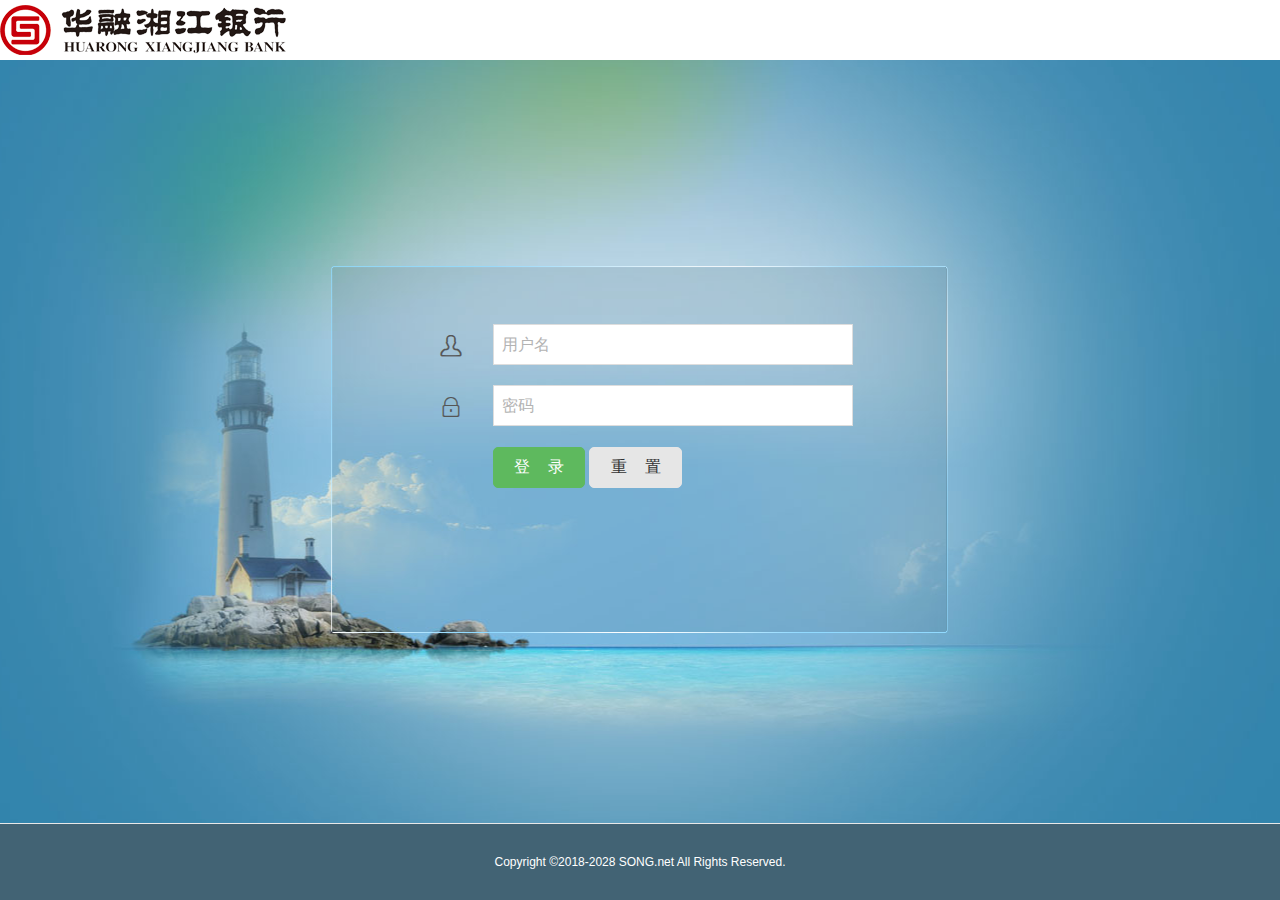
<file: bank/src/webfrontend/index.html>
<!doctype html>
<html lang="en">
<head>
    <meta charset="UTF-8">
    <meta name="viewport"
          content="width=device-width, user-scalable=no, initial-scale=1.0, maximum-scale=1.0, minimum-scale=1.0">
    <meta http-equiv="X-UA-Compatible" content="ie=edge">
    <title>华融湘江银行</title>
    <link rel="shortcut icon" href="favicon.ico" type="image/x-icon">
    <link rel="stylesheet" href="static/lib/H-ui/css/H-ui.min.css">
    <link rel="stylesheet" href="static/lib/H-ui.admin/css/H-ui.login.css">
    <link rel="stylesheet" href="static/lib/Hui-iconfont/1.0.8/iconfont.css">
</head>
<body>
<div class="header"></div>
<div class="loginWraper">
    <div id="loginForm" class="loginBox">
        <form class="form form-horizontal" id="f" method="post">
            <div class="row cl">
                <label class="form-label col-xs-3" for="username">
                    <i class="Hui-iconfont">&#xe60d;</i>
                </label>
                <div class="formControls col-xs-8">
                    <input id="username" placeholder="用户名"
                           class="input-text size-L" type="text">
                </div>
            </div>

            <div class="row cl">
                <label class="form-label col-xs-3" for="password">
                    <i class="Hui-iconfont">&#xe60e;</i>
                </label>
                <div class="formControls col-xs-8">
                    <input id="password" placeholder="密码"
                           class="input-text size-L" type="password">
                </div>
            </div>

            <div class="row cl">
                <div class="formControls col-xs-8 col-xs-offset-3">
                    <input type="button" id="btnLogin"
                           class="btn btn-success radius size-L"
                           value="&nbsp;登&nbsp;&nbsp;&nbsp;&nbsp;录&nbsp;">
                    <input type="reset" class="btn btn-default radius size-L"
                           value="&nbsp;重&nbsp;&nbsp;&nbsp;&nbsp;置&nbsp;">
                </div>
            </div>
        </form>
    </div>
</div>

<div class="footer">
    Copyright &copy;2018-2028 SONG.net All Rights Reserved.
</div>
<script src="static/js/jquery.2.1.4.min.js"></script>
<script src="static/lib/H-ui/js/H-ui.min.js"></script>
<script src="static/lib/layer/2.4/layer.js"></script>
<script src="static/js/bank.js"></script>
<script>

    $(window).on('load', () => {

        // 注册按钮点击事件
        $("#btnLogin").click(() => {
            let username = $.trim($("#username").val());
            let password = $.trim($("#password").val());

            if (!username) {
                // layer 弹窗
                layer.alert("请输入您的用户名!");
                return
            }

            if (!password) {
                // layer 弹窗
                layer.alert("请输入您的密码!");
                return
            }

            $.ajax({
                type: 'post',
                url: BANK_URL + 'auth',
                // JSON.stringify() 方法是将一个JavaScript值(对象或者数组)转换为一个 JSON字符串
                data: JSON.stringify({username: username, password: password}),
                contentType: "application/json; charset=utf-8",
                dataType: 'json',
                success: function (data) {
                    // console.log(data)
                    setJwtToken(data.token); // 存储令牌
                    window.location.href = "main.html"
                },
                error: function (jqXHR, textStatus, errorThrown) {
                    if (jqXHR.status === 401) {
                        console.log("Spring exception:")
                    } else {
                        throw new Error("an unexpected error occurred: ");
                    }
                    layer.alert("错误的用户名或密码")
                }
            })
        })
    })
</script>
</body>
</html>
</file>
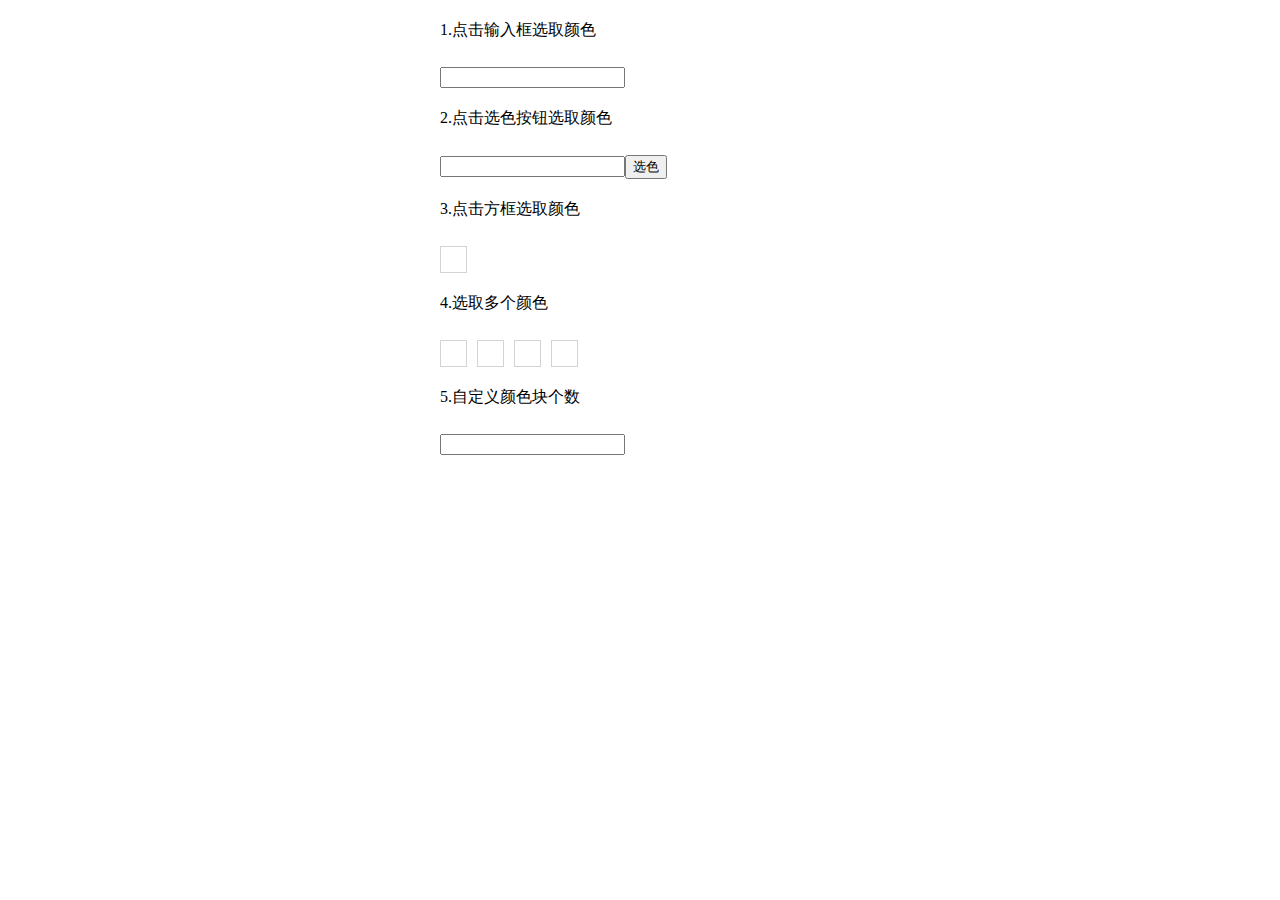
<file: bank/src/webfrontend/static/lib/jquery.bigcolorpicker/index.html>
<!DOCTYPE HTML>
<html>
<head>
<meta charset="utf-8">
<meta name="keywords" content="jquery,颜色拾取器">
<meta name="description" content="一款非常好用的jquery颜色拾取器。">
<title>jQuery的颜色拾取器</title>
<link rel="stylesheet" type="text/css" href="css/jquery.bigcolorpicker.css" />
<script type="text/javascript" src="http://apps.bdimg.com/libs/jquery/1.7.2/jquery.min.js"></script>
<script type="text/javascript" src="js/jquery.bigcolorpicker.min.js"></script>
<script type="text/javascript">
$(function(){
	$("#c1").bigColorpicker("c1");
	$("#btn").bigColorpicker("c2");
	$("#img").bigColorpicker(function(el,color){
		$(el).css("background-color",color);
	});
	$(".ku").bigColorpicker(function(el,color){
		$(el).css("background-color",color);
	});
	$("#c5").bigColorpicker("c5","L",3);
});
</script>
<style type="text/css">
.demo{width:400px; margin:20px auto}
.demo p{padding-bottom:10px}
#img{width:25px;height:25px;display:block; border:1px solid #d3d3d3;}
.ku{width:25px;height:25px;display:block; border:1px solid #d3d3d3; float:left; margin-right:10px}
.clear{clear:both}
</style>
</head>

<body>
<div id="main">
   <div class="demo">
   		<p>1.点击输入框选取颜色</p>
   		<input type="text" id="c1"/>
   </div>
   <div class="demo">
   		<p>2.点击选色按钮选取颜色</p>
        <input type="text" id="c2"/><input id="btn" type="button" value="选色" />
   </div>
   <div class="demo">
   		<p>3.点击方框选取颜色</p>
        <a href="javascript:void(0)" id="img"></a>
   </div>
   <div class="demo">
   		<p>4.选取多个颜色</p>
        <a href="javascript:void(0)" class="ku"></a>
        <a href="javascript:void(0)" class="ku"></a>
        <a href="javascript:void(0)" class="ku"></a>
        <a href="javascript:void(0)" class="ku"></a>
        <div class="clear"></div>
   </div>
   <div class="demo">
   		<p>5.自定义颜色块个数</p>
        <input type="text" id="c5"/>
   </div>
   
</div>

</body>
</html>
</file>
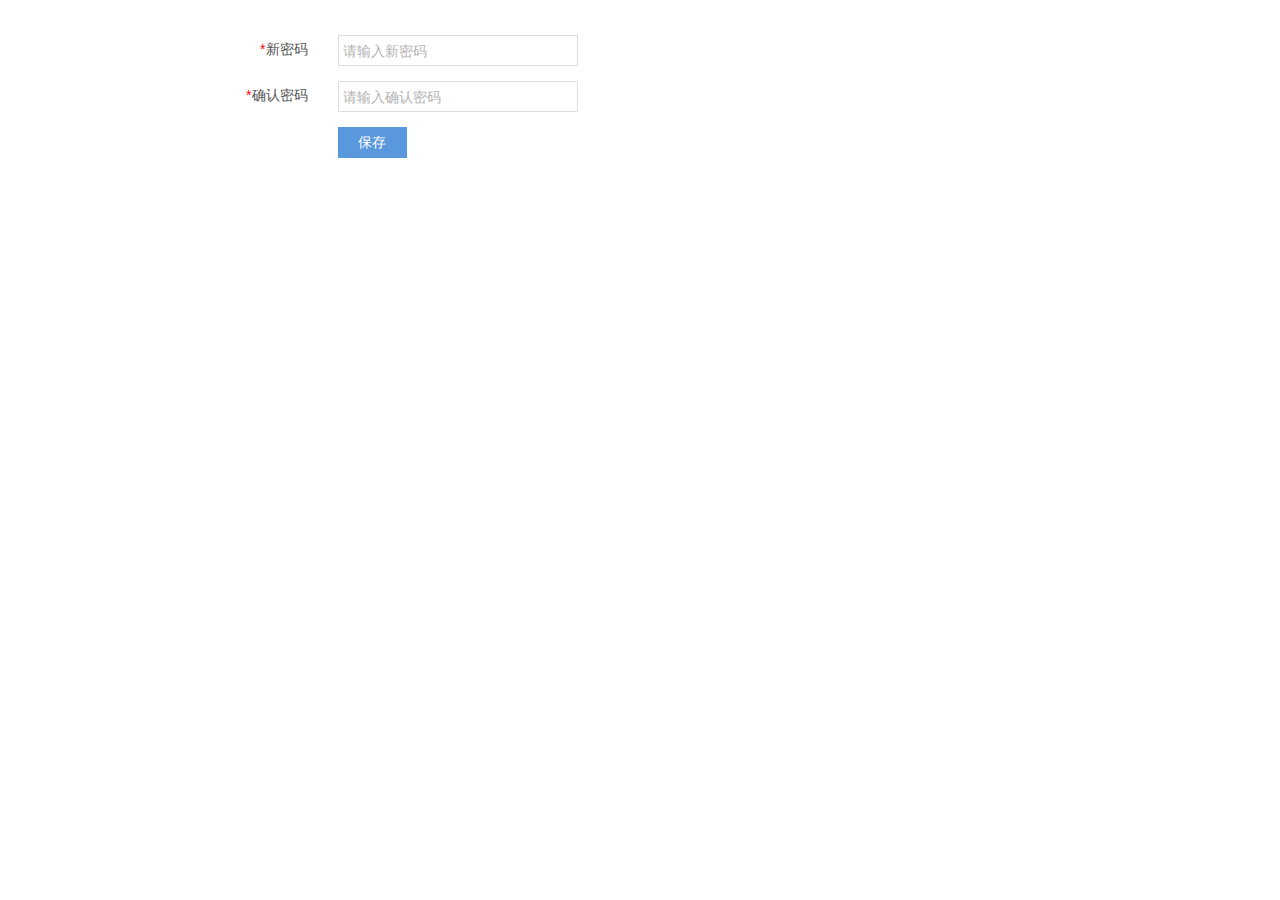
<file: bank/src/webfrontend/changePassword.html>
<!doctype html>
<html lang="en">
<head>
    <meta charset="UTF-8">
    <meta name="viewport"
          content="width=device-width, user-scalable=no, initial-scale=1.0, maximum-scale=1.0, minimum-scale=1.0">
    <meta http-equiv="X-UA-Compatible" content="ie=edge">
    <title>华融湘江银行</title>
    <link rel="shortcut icon" href="favicon.ico" type="image/x-icon">
    <link rel="stylesheet" href="static/lib/H-ui/css/H-ui.min.css">
    <link rel="stylesheet" href="static/lib/H-ui.admin/css/H-ui.admin.css">
    <link rel="stylesheet" href="static/lib/Hui-iconfont/1.0.8/iconfont.css">
    <link rel="stylesheet" href="static/lib/H-ui.admin/skin/default/skin.css" id="skin">
    <link rel="stylesheet" href="static/lib/H-ui.admin/css/style.css">
</head>
<body>
<form class="form form-horizontal" id="form-user-edit">
    <article class="page-container">
        <div class="row cl">
            <label class="form-label col-xs-4 col-sm-3">
                <span class="c-red">*</span>新密码
            </label>
            <div class="formControls col-xs-8 col-sm-9">
                <input type="password" class="input-text" autocomplete="off"
                       placeholder="请输入新密码" id="password" name="password"
                       style="width: 240px">
            </div>
        </div>

        <div class="row cl">
            <label class="form-label col-xs-4 col-sm-3">
                <span class="c-red">*</span>确认密码
            </label>
            <div class="formControls col-xs-8 col-sm-9">
                <input type="password" class="input-text" autocomplete="off"
                       placeholder="请输入确认密码" id="repassword"
                       name="repassword"
                       style="width: 240px">
            </div>
        </div>

        <div class="row cl">
            <div class="col-xs-8 col-sm-9 col-xs-offset-4 col-sm-offset-3">
                <input type="submit" class="btn btn-primary"
                       value="&nbsp;&nbsp;保存&nbsp;&nbsp;">
            </div>
        </div>
    </article>
</form>
<script src="static/js/jquery.2.1.4.min.js"></script>
<script src="static/lib/H-ui/js/H-ui.min.js"></script>
<script src="static/lib/H-ui.admin/js/H-ui.admin.js"></script>
<script src="static/lib/layer/2.4/layer.js"></script>
<script src="static/lib/jquery.validation/jquery.validate.js"></script>
<script src="static/lib/jquery.validation/validate-methods.js"></script>
<script src="static/lib/jquery.validation/messages_zh.js"></script>
<script src="static/js/bank.js"></script>
<script>
    $(window).on("load", () => {

        $("#form-user-edit").validate({
            rules: {
                password: {
                    required: true,
                    minlength: 5,
                    maxlength: 16
                },
                repassword: {
                    required: true,
                    equalTo: "#password"
                }
            },
            onkeyup: false,
            focusCleanup: true,
            success: "valid",
            submitHandler: function (form) {
                $(form).ajaxSubmit({
                    type: "post",
                    url: BANK_URL + "changePassword",
                    dataType: "json",
                    headers: createAuthorizationTokenHeader(),
                    success: function (data) {
                        if (data) {
                            layer.msg("修改成功!", {icon: 1, time: 1000});
                            let index = parent.layer.getFrameIndex(window.name);
                            setTimeout(() => {
                                parent.layer.close(index)
                            }, 800);
                        }
                    },
                    error: function (jqXHR, textStatus, errorThrows) {
                        layer.msg("网络错误!", {icon: 1, time: 1000})
                    }
                })
            }
        })
    })
</script>
</body>
</html>
</file>
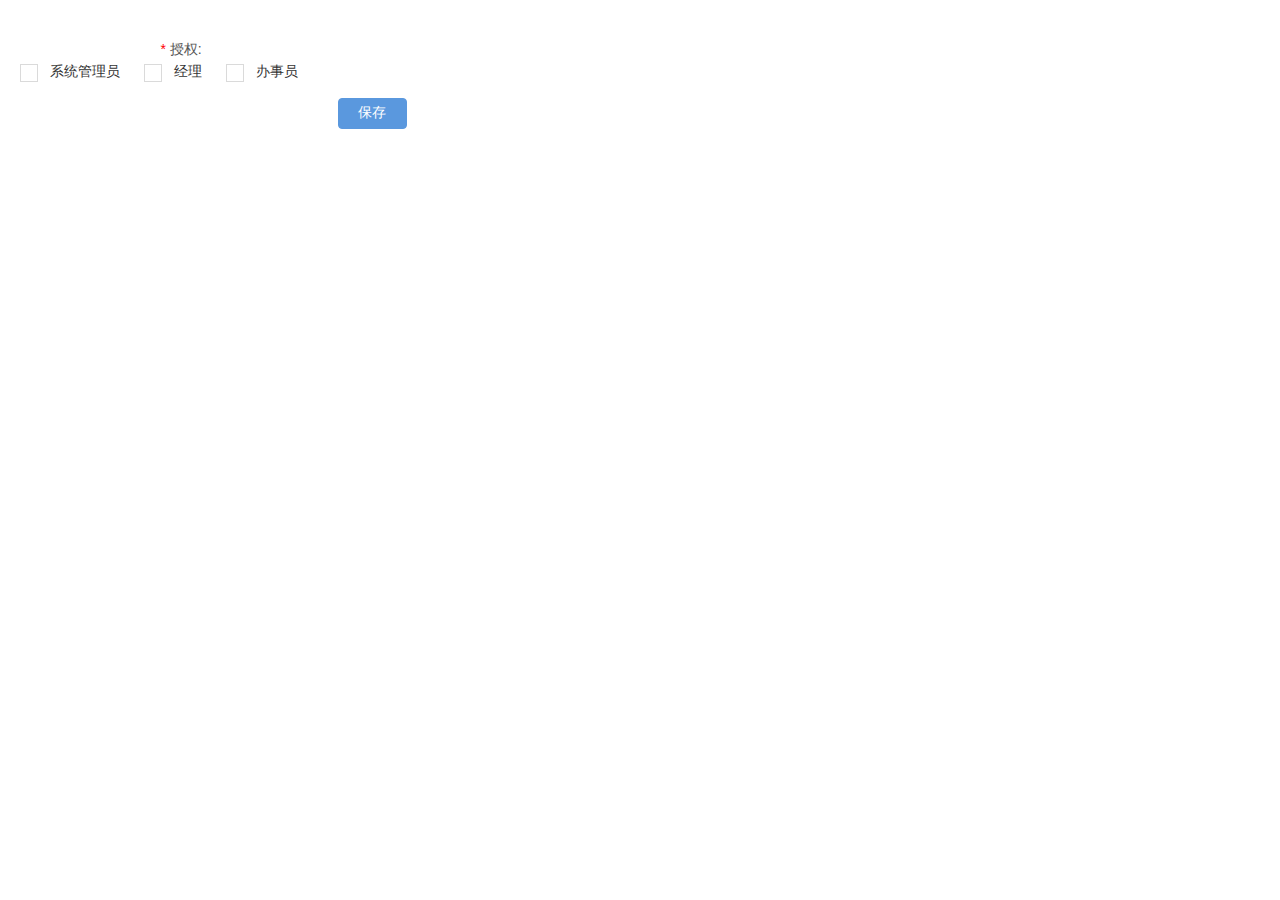
<file: bank/src/webfrontend/system/userAuthority.html>
<!doctype html>
<html lang="en">
<head>
    <meta charset="UTF-8">
    <meta name="viewport"
          content="width=device-width, user-scalable=no, initial-scale=1.0, maximum-scale=1.0, minimum-scale=1.0">
    <meta http-equiv="X-UA-Compatible" content="ie=edge">
    <title>华融湘江银行</title>
    <link rel="shortcut icon" href="../favicon.ico" type="image/x-icon">
    <link rel="shortcut icon" href="../favicon.ico" type="image/x-icon">
    <link rel="stylesheet" href="../static/lib/H-ui/css/H-ui.min.css">
    <link rel="stylesheet" href="../static/lib/H-ui.admin/css/H-ui.admin.css">
    <link rel="stylesheet" href="../static/lib/Hui-iconfont/1.0.8/iconfont.css">
    <link rel="stylesheet" href="../static/lib/H-ui.admin/skin/default/skin.css" id="skin">
    <link rel="stylesheet" href="../static/lib/H-ui.admin/css/style.css">
</head>
<body>
<article class="page-container">
    <form class="form form-horizontal" id="form-edit-authority" method="post">
        <div class="row cl">
            <label for="authority" class="form-label col-xs-2 col-ms-1"
                   style="padding-left: 8px;">
                <span class="c-red">*</span>&nbsp;授权:
            </label>
            <div class="formControls col-xs-10 col-sm-11">
                <input type="hidden" id="id" name="id">
                <div class="skin-minimal">
                    <div class="check-box">
                        <label><input type="checkbox" id="authority" name="authorityIds" value="1">系统管理员</label>
                    </div>
                    <div class="check-box">
                        <label><input type="checkbox" name="authorityIds" value="2">经理</label>
                    </div>
                    <div class="check-box">
                        <label><input type="checkbox" name="authorityIds" value="3">办事员</label>
                    </div>
                </div>
            </div>
        </div>

        <div class="row cl">
            <div class="col-xs-8 col-sm-9 col-xs-offset-4 col-sm-offset-3">
                <input type="button" id="btnSave" class="btn btn-primary radius"
                       value="&nbsp;&nbsp;保存&nbsp;&nbsp;">
            </div>
        </div>
    </form>
</article>

<script src="../static/js/jquery.2.1.4.min.js"></script>
<script src="../static/lib/H-ui/js/H-ui.min.js"></script>
<script src="../static/lib/H-ui.admin/js/H-ui.admin.js"></script>
<script src="../static/lib/layer/2.4/layer.js"></script>
<script src="../static/lib/jquery.validation/jquery.validate.js"></script>
<script src="../static/lib/jquery.validation/validate-methods.js"></script>
<script src="../static/lib/jquery.validation/messages_zh.js"></script>
<script src="../static/js/bank.js"></script>
<script>
    $(window).on('load', () => {
        $(".skin-minimal input").each(function () {
            $(this).iCheck({
                checkboxClass: "icheckbox-red",
                increaseArea: "20%"
            });
        });


        let id = localStorage.getItem("id");
        $("#id").val(id);
        localStorage.removeItem("id");

        $.ajax({
            type: "get",
            url: BANK_URL + "finduserauthority",
            data: {userId: $("#id").val()},
            dataType: "json",
            headers: createAuthorizationTokenHeader(),
            success: function (data) {
                data.forEach((item, i) => {
                    let checkedObj = $('input:checkbox[name="authorityIds"]');
                    checkedObj.each(function () {
                        if (this.value == item) {
                            $(this).iCheck("check");
                        }
                    })
                })
            }
        });


        $("#btnSave").click(() => {
            let authorityIds = [];
            let checkedObj = $('input:checkbox[name="authorityIds"]:checked');
            checkedObj.each(function () {
                authorityIds.push(this.value);
            });

            console.log(authorityIds.join(","), '........');

            $.ajax({
                type: "post",
                url: BANK_URL + "userauthority",
                data: {userId: $("#id").val(), authorityIds: authorityIds.join(",")},
                dataTye: "json",
                headers: createAuthorizationTokenHeader(),
                success: function (data) {
                    let index = parent.layer.getFrameIndex(window.name);
                    layer.msg("授权成功!", {icon: 1, time: 1000});

                    setTimeout(() => {
                        window.parent.location.reload();
                        parent.layer.close(index)
                    }, 800)
                }
            })
        })
    })
</script>
</body>
</html>
</file>
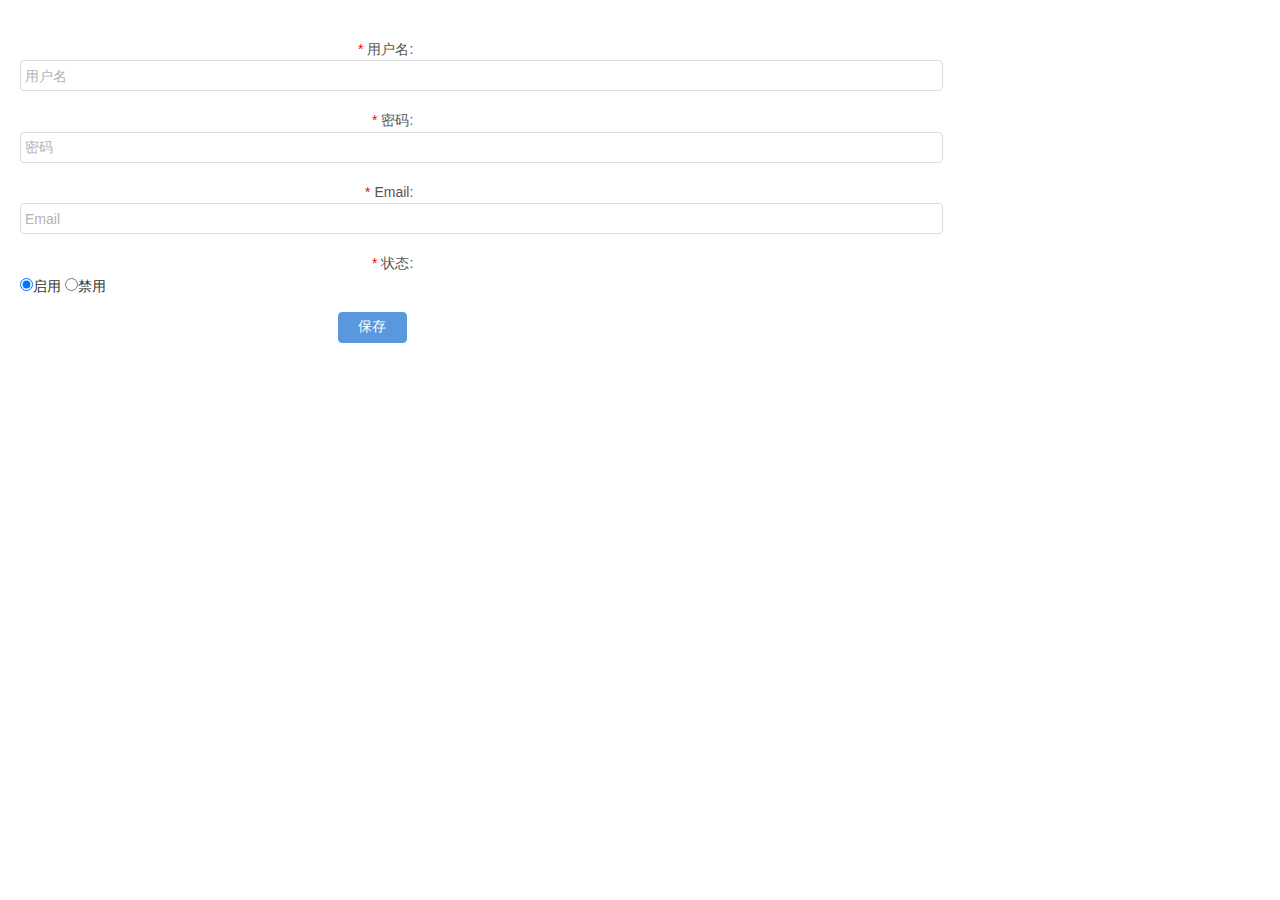
<file: bank/src/webfrontend/system/useredit.html>
<!doctype html>
<html lang="en">
<head>
    <meta charset="UTF-8">
    <meta name="viewport"
          content="width=device-width, user-scalable=no, initial-scale=1.0, maximum-scale=1.0, minimum-scale=1.0">
    <meta http-equiv="X-UA-Compatible" content="ie=edge">
    <title>华融湘江银行</title>
    <link rel="shortcut icon" href="../favicon.ico" type="image/x-icon">
    <link rel="stylesheet" href="../static/lib/H-ui/css/H-ui.min.css">
    <link rel="stylesheet" href="../static/lib/H-ui.admin/css/H-ui.admin.css">
    <link rel="stylesheet" href="../static/lib/Hui-iconfont/1.0.8/iconfont.css">
    <link rel="stylesheet" href="../static/lib/H-ui.admin/skin/default/skin.css" id="skin">
    <link rel="stylesheet" href="../static/lib/H-ui.admin/css/style.css">
</head>
<body>
<article class="page-container">
    <form class="form form-horizontal" id="form-edit-user" method="post">
        <div class="row cl">
            <label for="username" class="form-label col-xs-4 col-ms-3"
                   style="padding-left: 8px;">
                <span class="c-red">*</span>&nbsp;用户名:
            </label>
            <div class="formControls col-xs-8 col-sm-9">
                <input type="hidden" id="id" name="id">
                <input type="text" class="input-text radius"
                       placeholder="用户名" id="username" name="username">
            </div>
        </div>

        <div class="row cl">
            <label for="password" class="form-label col-xs-4 col-ms-3"
                   style="padding-left: 8px;">
                <span class="c-red">*</span>&nbsp;密码:
            </label>
            <div class="formControls col-xs-8 col-sm-9">
                <input type="password" class="input-text radius"
                       placeholder="密码" id="password" name="password">
            </div>
        </div>

        <div class="row cl">
            <label for="email" class="form-label col-xs-4 col-ms-3"
                   style="padding-left: 8px;">
                <span class="c-red">*</span>&nbsp;Email:
            </label>
            <div class="formControls col-xs-8 col-sm-9">
                <input type="email" class="input-text radius"
                       placeholder="Email" id="email" name="email">
            </div>
        </div>

        <div class="row cl">
            <label for="enabled" class="form-label col-xs-4 col-ms-3"
                   style="padding-left: 8px;">
                <span class="c-red">*</span>&nbsp;状态:
            </label>
            <div class="formControls col-xs-8 col-sm-9">
                <input type="radio" id="enabled" name="enabled" value="1" checked>启用
                <input type="radio" name="enabled" value="0">禁用
            </div>
        </div>

        <div class="row cl">
            <div class="col-xs-8 col-sm-9 col-xs-offset-4 col-sm-offset-3">
                <input type="submit" class="btn btn-primary radius"
                       value="&nbsp;&nbsp;保存&nbsp;&nbsp;">
            </div>
        </div>
    </form>
</article>

<script src="../static/js/jquery.2.1.4.min.js"></script>
<script src="../static/lib/H-ui/js/H-ui.min.js"></script>
<script src="../static/lib/H-ui.admin/js/H-ui.admin.js"></script>
<script src="../static/lib/layer/2.4/layer.js"></script>
<script src="../static/lib/jquery.validation/jquery.validate.js"></script>
<script src="../static/lib/jquery.validation/validate-methods.js"></script>
<script src="../static/lib/jquery.validation/messages_zh.js"></script>
<script src="../static/js/bank.js"></script>
<script>
    $(window).on('load', () => {
        let id = localStorage.getItem("id");
        $("#id").val(id);
        localStorage.removeItem("id");

        $("#form-edit-user").validate({
            rules: {
                username: {
                    required: true
                },
                password: {
                    required: true
                },
                email: {
                    required: true
                }
            },
            onkeyup: false,
            focusCleanup: true,
            success: "valid",
            submitHandler: function (form) {
                let type = "post";
                if ($("#id").val() > 0) {
                    type = "put"
                }

                $.ajax({
                    type: type,
                    url: BANK_URL + "users",
                    data: JSON.stringify(getFormData($(form))),
                    contentType: "application/json;charset=utf-8",
                    dataType: "json",
                    headers: createAuthorizationTokenHeader(),
                    success: function (data) {
                        if (data) {
                            let index = parent.layer.getFrameIndex(window.name);
                            layer.msg("保存成功!", {icon: 1, time: 1000});

                            setTimeout(() => {
                                window.parent.location.reload();
                                parent.layer.close(index)
                            }, 800)
                        }
                    }
                })
            }
        })
    })
</script>
</body>
</html>
</file>
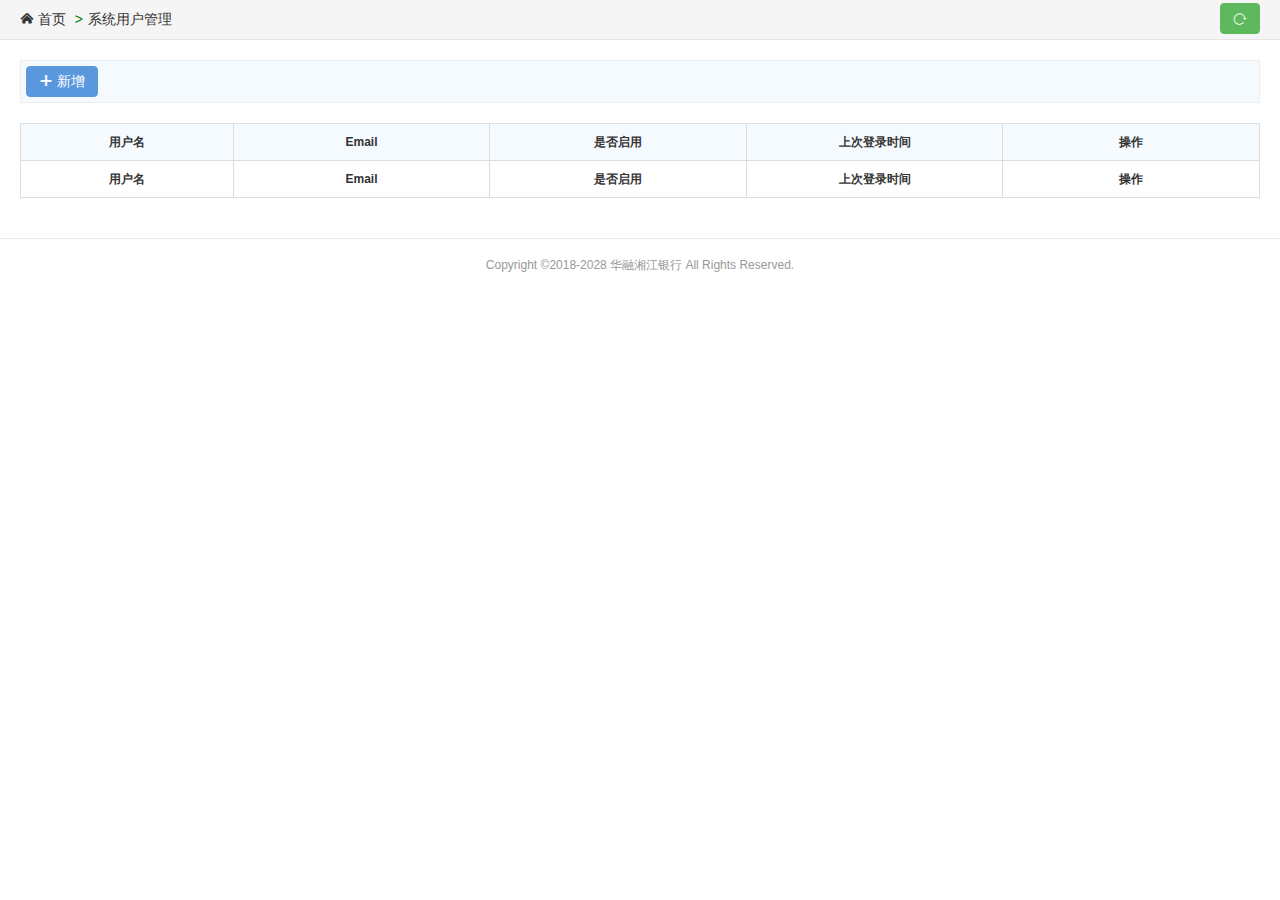
<file: bank/src/webfrontend/system/userlist.html>
<!doctype html>
<html lang="en">
<head>
    <meta charset="UTF-8">
    <meta name="viewport"
          content="width=device-width, user-scalable=no, initial-scale=1.0, maximum-scale=1.0, minimum-scale=1.0">
    <meta http-equiv="X-UA-Compatible" content="ie=edge">
    <title>华融湘江银行</title>
    <link rel="shortcut icon" href="../favicon.ico" type="image/x-icon">
    <link rel="stylesheet" href="../static/lib/H-ui/css/H-ui.min.css">
    <link rel="stylesheet" href="../static/lib/H-ui.admin/css/H-ui.admin.css">
    <link rel="stylesheet" href="../static/lib/Hui-iconfont/1.0.8/iconfont.css">
    <link rel="stylesheet" href="../static/lib/H-ui.admin/skin/default/skin.css" id="skin">
    <link rel="stylesheet" href="../static/lib/H-ui.admin/css/style.css">
</head>
<body>
<nav class="breadcrumb">
    <i class="Hui-iconfont">&#xe67f;</i>&nbsp;首页
    <span class="c-green en">&gt;</span>系统用户管理
    <a class="btn btn-success radius r"
       style="line-height: 1.6em;margin-top: 3px"
       href="javascript:location.replace(location.href);"
       title="刷新">
        <i class="Hui-iconfont">&#xe68f;</i>
    </a>
</nav>

<div class="page-container">
    <div class="cl pd-5 bg-1 bk-gray">
    <span class="l">
      <a href="javascript:;"
         onclick="editUser('新增系统用户',0)"
         class="btn btn-primary radius">
        <i class="Hui-iconfont">&#xe600</i>&nbsp;新增
      </a>
    </span>
    </div>

    <div class="mt-20">
        <table
                class="table table-border table-bordered table-hover table-bg table-sort">
            <thead>
            <tr class="text-c">
                <th width="80">用户名</th>
                <th width="100">Email</th>
                <th width="100">是否启用</th>
                <th width="100">上次登录时间</th>
                <th width="100">操作</th>
            </tr>
            </thead>
            <tfoot>
            <tr class="text-c">
                <th width="80">用户名</th>
                <th width="100">Email</th>
                <th width="100">是否启用</th>
                <th width="100">上次登录时间</th>
                <th width="100">操作</th>
            </tr>
            </tfoot>
            <tbody></tbody>
        </table>
    </div>
</div>

<footer class="footer mt-20">
    <div class="container">
        Copyright &copy;2018-2028 华融湘江银行 All Rights Reserved.
    </div>
</footer>

<script src="../static/js/jquery.2.1.4.min.js"></script>
<script src="../static/lib/datatables/js/jquery.dataTables.min.js"></script>
<script src="../static/lib/H-ui/js/H-ui.min.js"></script>
<script src="../static/lib/H-ui.admin/js/H-ui.admin.js"></script>
<script src="../static/lib/layer/2.4/layer.js"></script>
<script src="../static/lib/layer/laypage.js"></script>
<script src="../static/js/bank.js"></script>
<script>
    $(window).on('load', () => {
        $.ajax({
            type: "get",
            url: BANK_URL + "users",
            dataType: "json",
            headers: createAuthorizationTokenHeader(),
            success: function (users) {
                // console.log(users)
                let text = ``;
                users.forEach((user) => {
                    let enabled = "是";
                    if (user.enabled === 0) {
                        enabled = "否"
                    }

                    text += `
          <tr class="text-c">
            <td width="80">${user.username}</td>
            <td width="100">${user.email}</td>
            <td width="100">${enabled}</td>
            <td width="100">${user.loginDate}</td>
            <td width="100">
              <button type="button" onclick="editUser('修改系统用户',${user.id})" class="btn btn-secondary-outline radius">修改</button>
              &nbsp;&nbsp;
              <button type="button" onclick="addUserAuthority('系统用户授权',${user.id})" class="btn btn-warning-outline radius">授权</button>
             </td>
          </tr>
          `
                });
                $("tbody").append(text);

                $(".table-hover").DataTable({
                    language: {
                        url: "../static/lib/datatables/js/zh_CN.txt"
                    }
                })
            }
        })
    });

    function addUserAuthority(title, id) {
        localStorage.setItem("id", id);
        layer_show(title, 'userAuthority.html', 450, 405)
    }

    function editUser(title, id) {
        // id: 0 新增; !0 修改
        localStorage.setItem("id", id);

        // 显示窗口(标题,url,width,height)
        layer_show(title, 'useredit.html', 450, 405)
    }
</script>
</body>
</html>
</file>
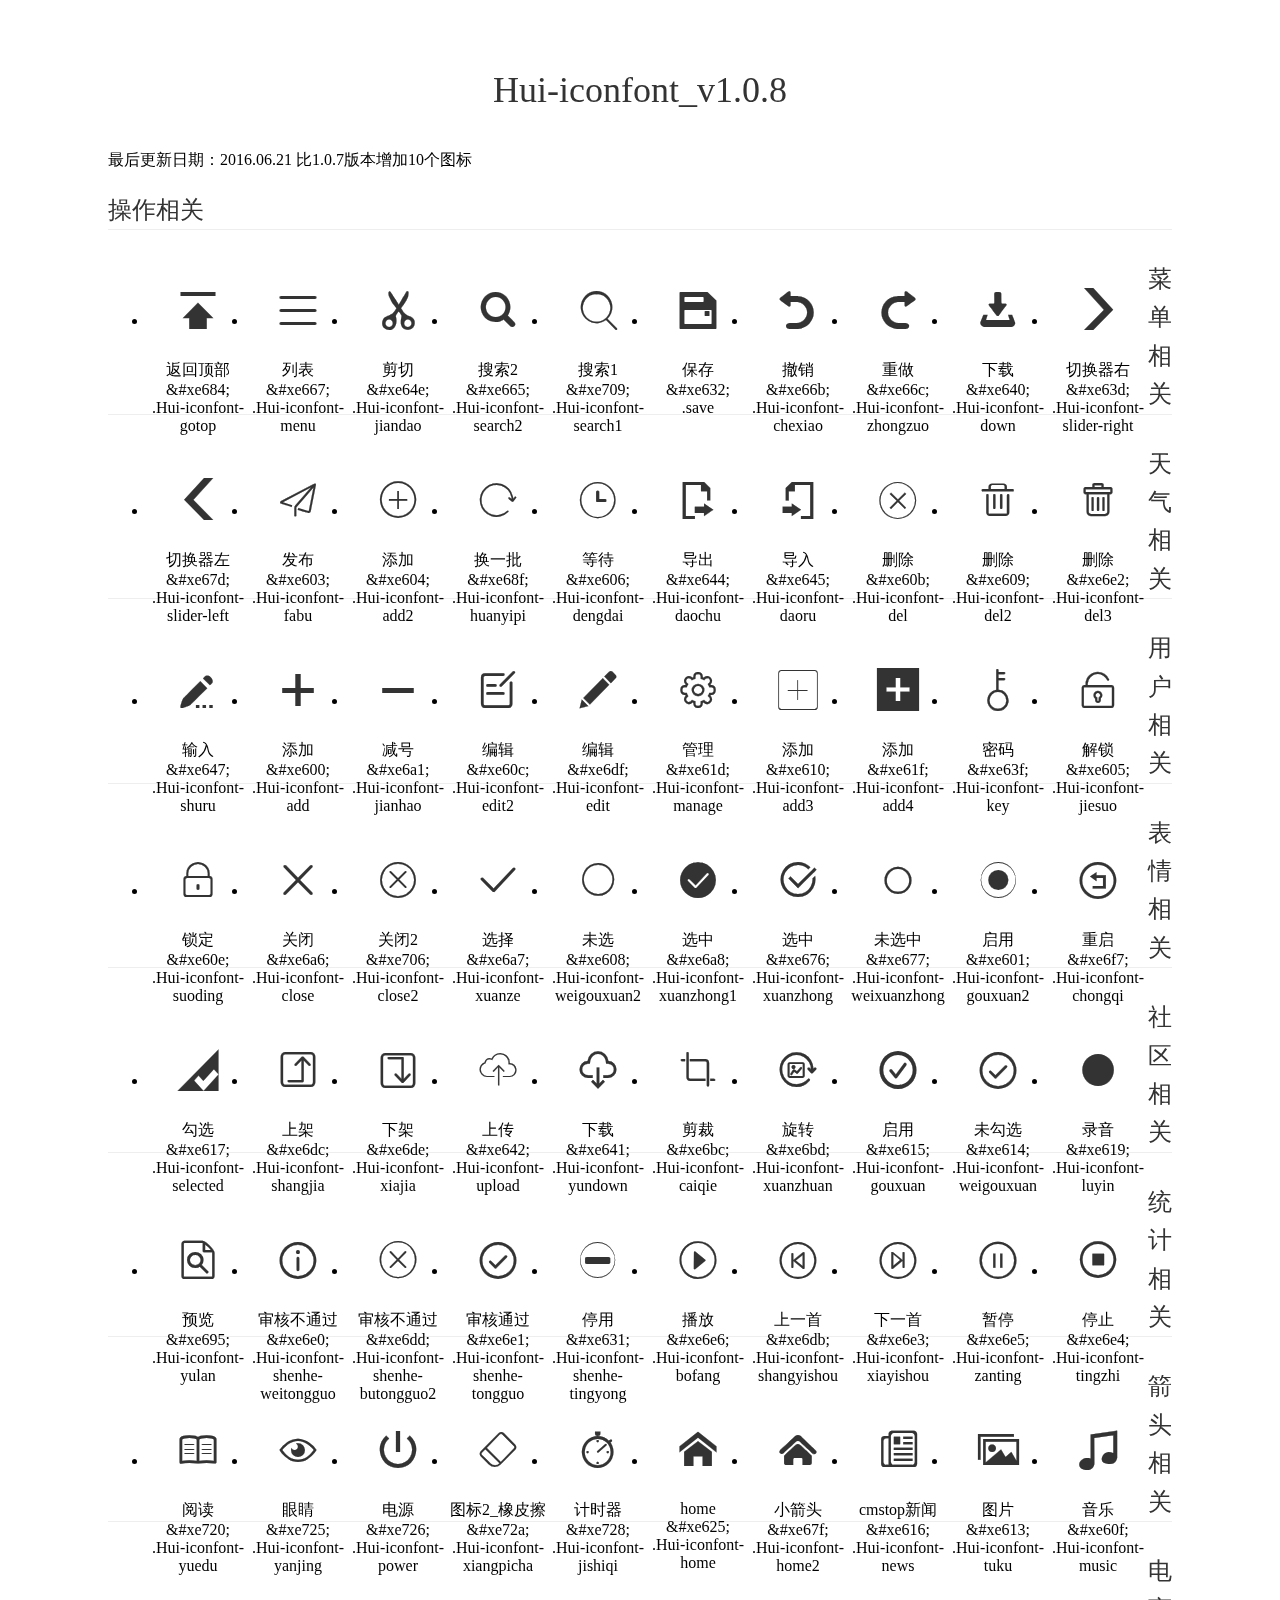
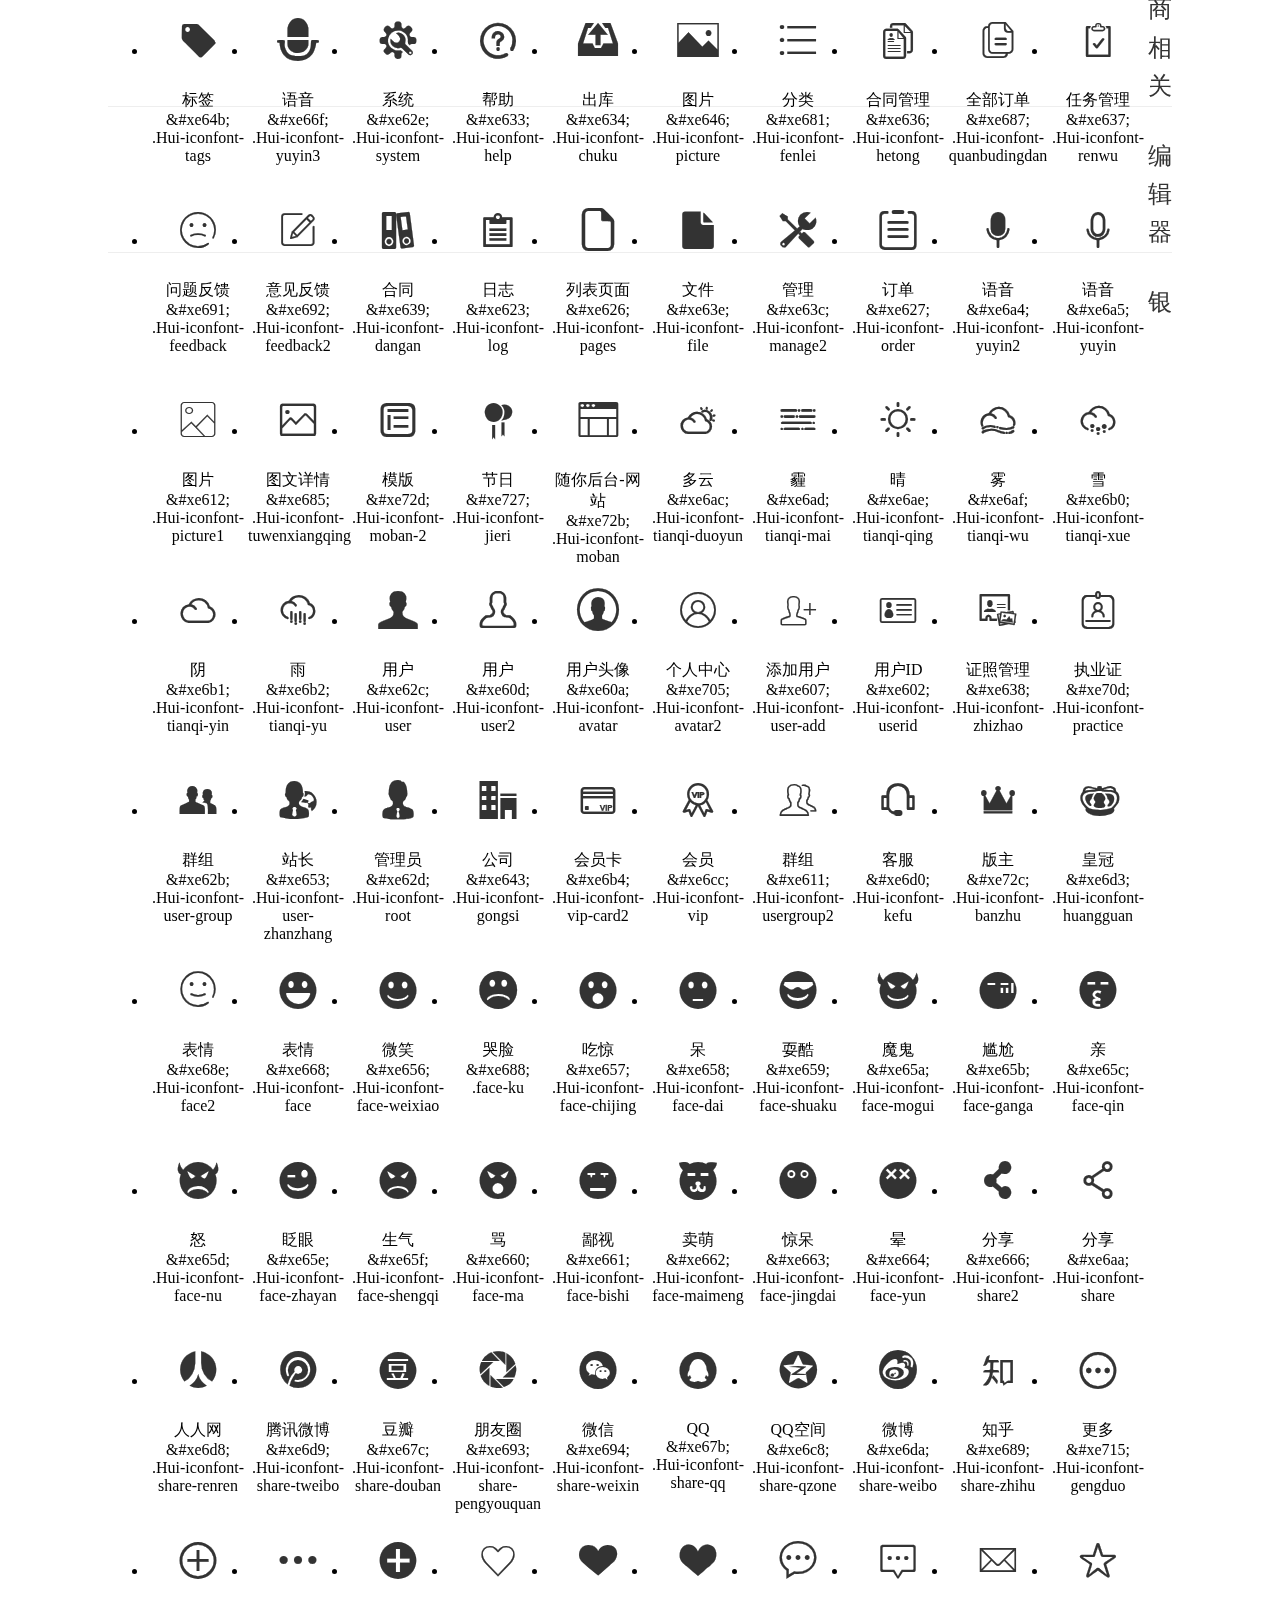
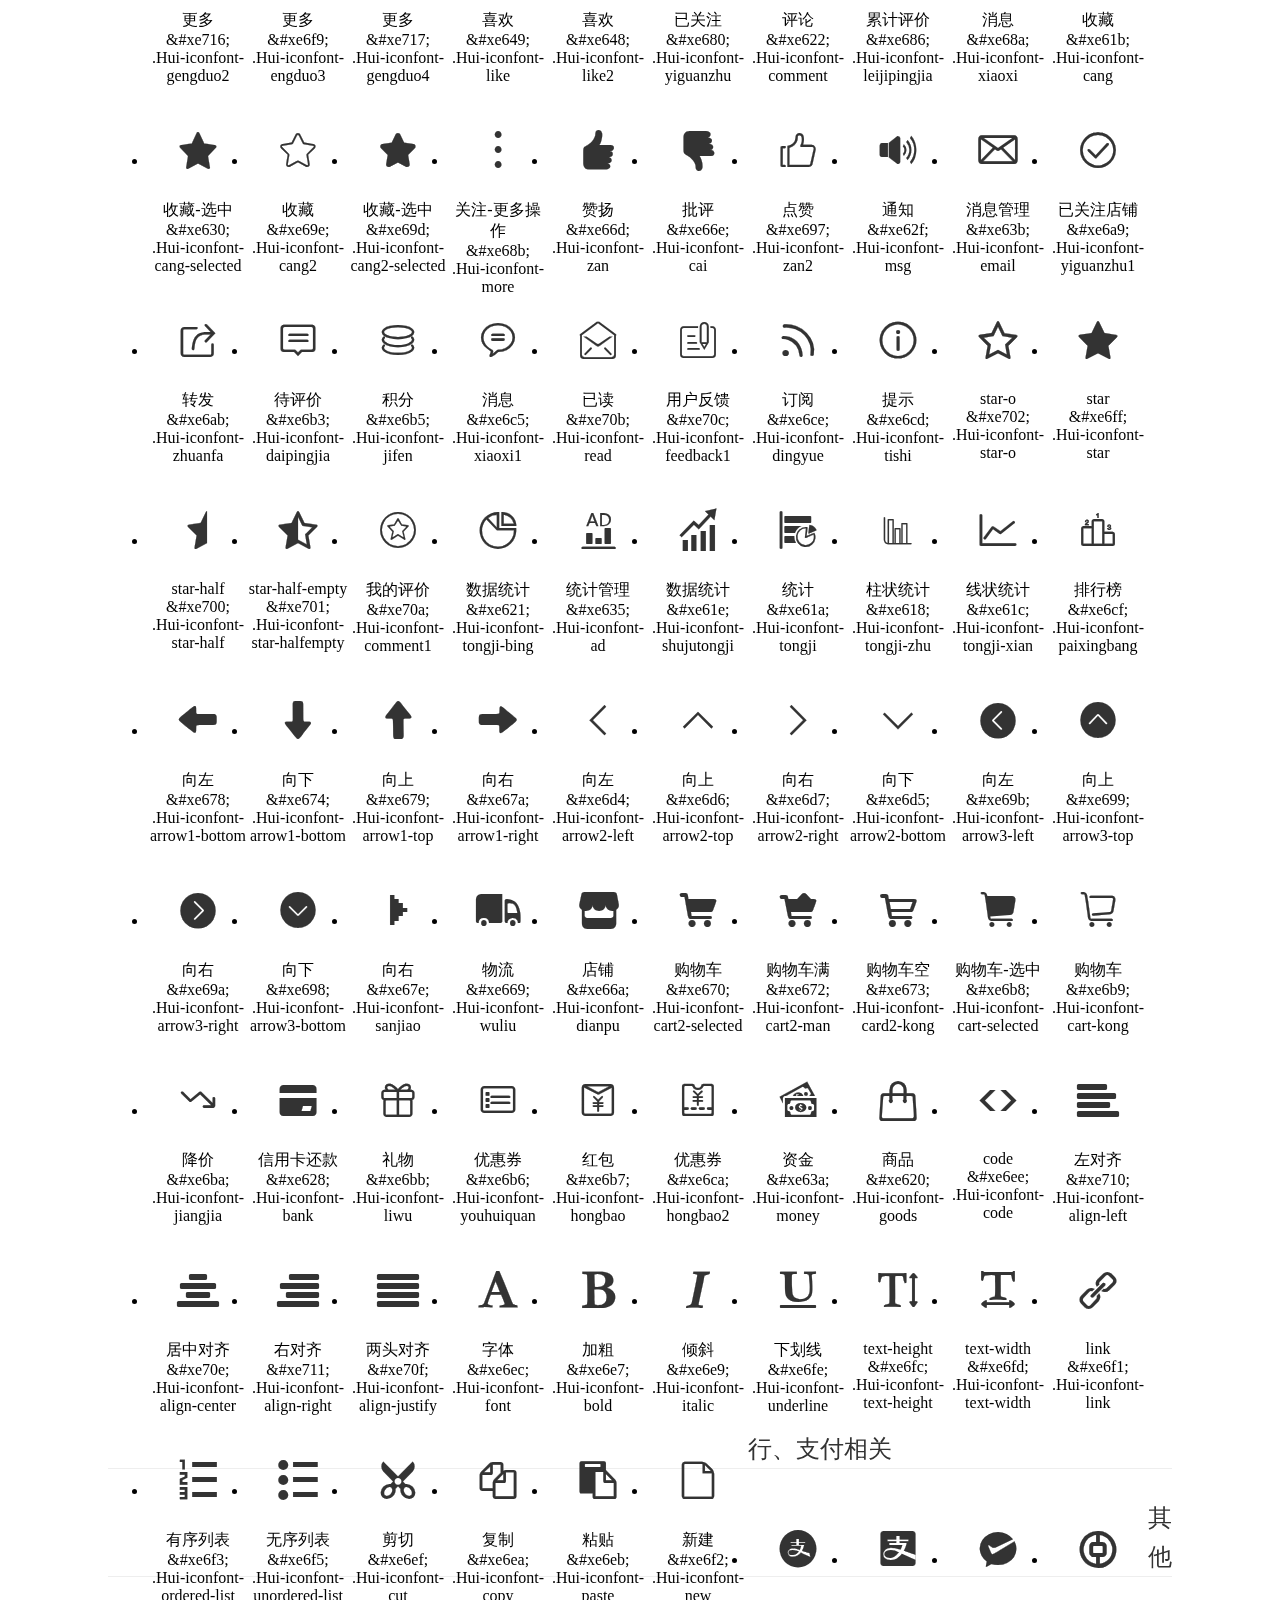
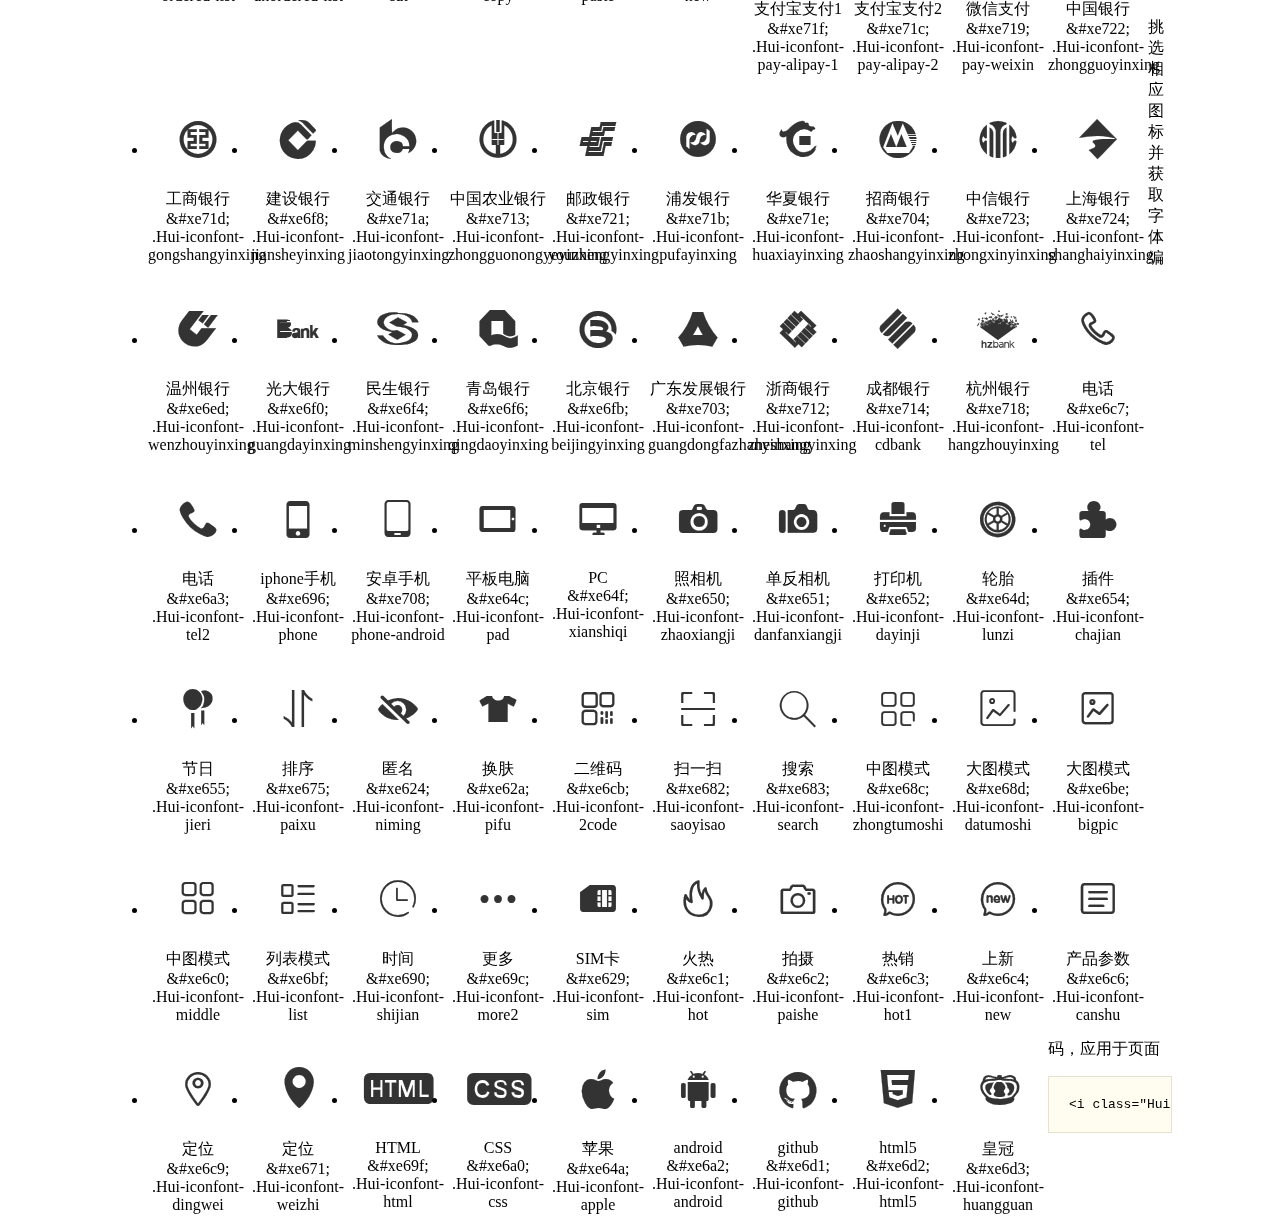
<file: bank/src/webfrontend/static/lib/Hui-iconfont/1.0.8/demo.html>
<!DOCTYPE html>
<html>
<head>
<meta charset="utf-8"/>
<title>Hui-iconfont_v1.0.8</title>
<link href="http://static.h-ui.net/h-ui/css/H-ui.min.css" rel="stylesheet" type="text/css" />
<link rel="stylesheet" href="iconfont.css">
<style type="text/css">
.main {padding: 30px 100px;}
.main h1{font-size:36px; line-height:1.6; color:#333; text-align:center;margin-bottom:30px; font-weight:normal}
.main h2{ font-size:24px;line-height:1.6;color:#333;margin-bottom:30px; border-bottom: 1px solid #eee; font-weight:normal}

.helps { margin-top: 40px}
.helps pre{padding: 20px;margin: 10px 0;border: solid 1px #e7e1cd;background-color: #fffdef;overflow: auto}
.icon_lists li{float: left;width: 100px;height: 190px;text-align: center}
.icon_lists .Hui-iconfont{font-size: 42px;line-height: 100px;margin: 10px 0;color: #333;-webkit-transition: font-size 0.25s ease-out 0s;-moz-transition: font-size 0.25s ease-out 0s;transition: font-size 0.25s ease-out 0s}
.icon_lists .Hui-iconfont:hover { font-size: 100px}
</style>
</head>
<body>
<div class="main">
	<h1>Hui-iconfont_v1.0.8</h1>
	<p class="text-c c-999">最后更新日期：2016.06.21  比1.0.7版本增加10个图标</p>
	
	<h2>操作相关</h2>
	<ul class="icon_lists cl">
		<li> <i class="icon Hui-iconfont">&#xe684;</i>
			<div class="name">返回顶部</div>
			<div class="code">&amp;#xe684;</div>
			<div class="fontclass">.Hui-iconfont-gotop</div>
		</li>
		<li><i class="icon Hui-iconfont">&#xe667;</i>
            <div class="name">列表</div>
            <div class="code">&amp;#xe667;</div>
            <div class="fontclass">.Hui-iconfont-menu</div>
        </li>
		<li> <i class="icon Hui-iconfont">&#xe64e;</i>
			<div class="name">剪切</div>
			<div class="code">&amp;#xe64e;</div>
			<div class="fontclass">.Hui-iconfont-jiandao</div>
		</li>
		<li> <i class="icon Hui-iconfont">&#xe665;</i>
			<div class="name">搜索2</div>
			<div class="code">&amp;#xe665;</div>
			<div class="fontclass">.Hui-iconfont-search2</div>
		</li>
		<li>
        	<i class="icon Hui-iconfont">&#xe709;</i>
            <div class="name">搜索1</div>
            <div class="code">&amp;#xe709;</div>
            <div class="fontclass">.Hui-iconfont-search1</div>
        </li>
		<li> <i class="icon Hui-iconfont">&#xe632;</i>
			<div class="name">保存</div>
			<div class="code">&amp;#xe632;</div>
			<div class="fontclass">.save</div>
		</li>
		<li> <i class="icon Hui-iconfont">&#xe66b;</i>
			<div class="name">撤销</div>
			<div class="code">&amp;#xe66b;</div>
			<div class="fontclass">.Hui-iconfont-chexiao</div>
		</li>
		<li> <i class="icon Hui-iconfont">&#xe66c;</i>
			<div class="name">重做</div>
			<div class="code">&amp;#xe66c;</div>
			<div class="fontclass">.Hui-iconfont-zhongzuo</div>
		</li>
		<li> <i class="icon Hui-iconfont">&#xe640;</i>
			<div class="name">下载</div>
			<div class="code">&amp;#xe640;</div>
			<div class="fontclass">.Hui-iconfont-down</div>
		</li>
		<li> <i class="icon Hui-iconfont">&#xe63d;</i>
			<div class="name">切换器右</div>
			<div class="code">&amp;#xe63d;</div>
			<div class="fontclass">.Hui-iconfont-slider-right</div>
		</li>
		<li> <i class="icon Hui-iconfont">&#xe67d;</i>
			<div class="name">切换器左</div>
			<div class="code">&amp;#xe67d;</div>
			<div class="fontclass">.Hui-iconfont-slider-left</div>
		</li>
		<li> <i class="icon Hui-iconfont">&#xe603;</i>
			<div class="name">发布</div>
			<div class="code">&amp;#xe603;</div>
			<div class="fontclass">.Hui-iconfont-fabu</div>
		</li>
		<li> <i class="icon Hui-iconfont">&#xe604;</i>
			<div class="name">添加</div>
			<div class="code">&amp;#xe604;</div>
			<div class="fontclass">.Hui-iconfont-add2</div>
		</li>
		<li> <i class="icon Hui-iconfont">&#xe68f;</i>
			<div class="name">换一批</div>
			<div class="code">&amp;#xe68f;</div>
			<div class="fontclass">.Hui-iconfont-huanyipi</div>
		</li>
		<li> <i class="icon Hui-iconfont">&#xe606;</i>
			<div class="name">等待</div>
			<div class="code">&amp;#xe606;</div>
			<div class="fontclass">.Hui-iconfont-dengdai</div>
		</li>
		<li> <i class="icon Hui-iconfont">&#xe644;</i>
			<div class="name">导出</div>
			<div class="code">&amp;#xe644;</div>
			<div class="fontclass">.Hui-iconfont-daochu</div>
		</li>
		<li> <i class="icon Hui-iconfont">&#xe645;</i>
			<div class="name">导入</div>
			<div class="code">&amp;#xe645;</div>
			<div class="fontclass">.Hui-iconfont-daoru</div>
		</li>
		<li> <i class="icon Hui-iconfont">&#xe60b;</i>
			<div class="name">删除</div>
			<div class="code">&amp;#xe60b;</div>
			<div class="fontclass">.Hui-iconfont-del</div>
		</li>
		<li> <i class="icon Hui-iconfont">&#xe609;</i>
			<div class="name">删除</div>
			<div class="code">&amp;#xe609;</div>
			<div class="fontclass">.Hui-iconfont-del2</div>
		</li>
		<li> <i class="icon Hui-iconfont">&#xe6e2;</i>
			<div class="name">删除</div>
			<div class="code">&amp;#xe6e2;</div>
			<div class="fontclass">.Hui-iconfont-del3</div>
		</li>
		<li> <i class="icon Hui-iconfont">&#xe647;</i>
			<div class="name">输入</div>
			<div class="code">&amp;#xe647;</div>
			<div class="fontclass">.Hui-iconfont-shuru</div>
		</li>
		<li> <i class="icon Hui-iconfont">&#xe600;</i>
			<div class="name">添加</div>
			<div class="code">&amp;#xe600;</div>
			<div class="fontclass">.Hui-iconfont-add</div>
		</li>
		<li> <i class="icon Hui-iconfont">&#xe6a1;</i>
			<div class="name">减号</div>
			<div class="code">&amp;#xe6a1;</div>
			<div class="fontclass">.Hui-iconfont-jianhao</div>
		</li>
		<li> <i class="icon Hui-iconfont">&#xe60c;</i>
			<div class="name">编辑</div>
			<div class="code">&amp;#xe60c;</div>
			<div class="fontclass">.Hui-iconfont-edit2</div>
		</li>
		<li> <i class="icon Hui-iconfont">&#xe6df;</i>
			<div class="name">编辑</div>
			<div class="code">&amp;#xe6df;</div>
			<div class="fontclass">.Hui-iconfont-edit</div>
		</li>
		<li> <i class="icon Hui-iconfont">&#xe61d;</i>
			<div class="name">管理</div>
			<div class="code">&amp;#xe61d;</div>
			<div class="fontclass">.Hui-iconfont-manage</div>
		</li>
		<li> <i class="icon Hui-iconfont">&#xe610;</i>
			<div class="name">添加</div>
			<div class="code">&amp;#xe610;</div>
			<div class="fontclass">.Hui-iconfont-add3</div>
		</li>
		<li> <i class="icon Hui-iconfont">&#xe61f;</i>
			<div class="name">添加</div>
			<div class="code">&amp;#xe61f;</div>
			<div class="fontclass">.Hui-iconfont-add4</div>
		</li>
		<li> <i class="icon Hui-iconfont">&#xe63f;</i>
			<div class="name">密码</div>
			<div class="code">&amp;#xe63f;</div>
			<div class="fontclass">.Hui-iconfont-key</div>
		</li>
		<li> <i class="icon Hui-iconfont">&#xe605;</i>
			<div class="name">解锁</div>
			<div class="code">&amp;#xe605;</div>
			<div class="fontclass">.Hui-iconfont-jiesuo</div>
		</li>
		<li> <i class="icon Hui-iconfont">&#xe60e;</i>
			<div class="name">锁定</div>
			<div class="code">&amp;#xe60e;</div>
			<div class="fontclass">.Hui-iconfont-suoding</div>
		</li>
		<li> <i class="icon Hui-iconfont">&#xe6a6;</i>
			<div class="name">关闭</div>
			<div class="code">&amp;#xe6a6;</div>
			<div class="fontclass">.Hui-iconfont-close</div>
		</li>
		<li>
        	<i class="icon Hui-iconfont">&#xe706;</i>
            <div class="name">关闭2</div>
            <div class="code">&amp;#xe706;</div>
            <div class="fontclass">.Hui-iconfont-close2</div>
        </li>
		<li> <i class="icon Hui-iconfont">&#xe6a7;</i>
			<div class="name">选择</div>
			<div class="code">&amp;#xe6a7;</div>
			<div class="fontclass">.Hui-iconfont-xuanze</div>
		</li>
		<li> <i class="icon Hui-iconfont">&#xe608;</i>
			<div class="name">未选</div>
			<div class="code">&amp;#xe608;</div>
			<div class="fontclass">.Hui-iconfont-weigouxuan2</div>
		</li>
		<li> <i class="icon Hui-iconfont">&#xe6a8;</i>
			<div class="name">选中</div>
			<div class="code">&amp;#xe6a8;</div>
			<div class="fontclass">.Hui-iconfont-xuanzhong1</div>
		</li>
		<li> <i class="icon Hui-iconfont">&#xe676;</i>
			<div class="name">选中</div>
			<div class="code">&amp;#xe676;</div>
			<div class="fontclass">.Hui-iconfont-xuanzhong</div>
		</li>
		<li> <i class="icon Hui-iconfont">&#xe677;</i>
			<div class="name">未选中</div>
			<div class="code">&amp;#xe677;</div>
			<div class="fontclass">.Hui-iconfont-weixuanzhong</div>
		</li>
		<li> <i class="icon Hui-iconfont">&#xe601;</i>
			<div class="name">启用</div>
			<div class="code">&amp;#xe601;</div>
			<div class="fontclass">.Hui-iconfont-gouxuan2</div>
		</li>
		<li> <i class="icon Hui-iconfont">&#xe6f7;</i>
			<div class="name">重启</div>
			<div class="code">&amp;#xe6f7;</div>
			<div class="fontclass">.Hui-iconfont-chongqi</div>
		</li>
		<li> <i class="icon Hui-iconfont">&#xe617;</i>
			<div class="name">勾选</div>
			<div class="code">&amp;#xe617;</div>
			<div class="fontclass">.Hui-iconfont-selected</div>
		</li>
		<li> <i class="icon Hui-iconfont">&#xe6dc;</i>
			<div class="name">上架</div>
			<div class="code">&amp;#xe6dc;</div>
			<div class="fontclass">.Hui-iconfont-shangjia</div>
		</li>
		<li> <i class="icon Hui-iconfont">&#xe6de;</i>
			<div class="name">下架</div>
			<div class="code">&amp;#xe6de;</div>
			<div class="fontclass">.Hui-iconfont-xiajia</div>
		</li>
		<li> <i class="icon Hui-iconfont">&#xe642;</i>
			<div class="name">上传</div>
			<div class="code">&amp;#xe642;</div>
			<div class="fontclass">.Hui-iconfont-upload</div>
		</li>
		<li> <i class="icon Hui-iconfont">&#xe641;</i>
			<div class="name">下载</div>
			<div class="code">&amp;#xe641;</div>
			<div class="fontclass">.Hui-iconfont-yundown</div>
		</li>
		<li> <i class="icon Hui-iconfont">&#xe6bc;</i>
			<div class="name">剪裁</div>
			<div class="code">&amp;#xe6bc;</div>
			<div class="fontclass">.Hui-iconfont-caiqie</div>
		</li>
		<li> <i class="icon Hui-iconfont">&#xe6bd;</i>
			<div class="name">旋转</div>
			<div class="code">&amp;#xe6bd;</div>
			<div class="fontclass">.Hui-iconfont-xuanzhuan</div>
		</li>
		<li> <i class="icon Hui-iconfont">&#xe615;</i>
			<div class="name">启用</div>
			<div class="code">&amp;#xe615;</div>
			<div class="fontclass">.Hui-iconfont-gouxuan</div>
		</li>
		<li> <i class="icon Hui-iconfont">&#xe6e1;</i>
			<div class="name">未勾选</div>
			<div class="code">&amp;#xe614;</div>
			<div class="fontclass">.Hui-iconfont-weigouxuan</div>
		</li>
		<li> <i class="icon Hui-iconfont">&#xe619;</i>
			<div class="name">录音</div>
			<div class="code">&amp;#xe619;</div>
			<div class="fontclass">.Hui-iconfont-luyin</div>
		</li>
		
		<li> <i class="icon Hui-iconfont">&#xe695;</i>
			<div class="name">预览</div>
			<div class="code">&amp;#xe695;</div>
			<div class="fontclass">.Hui-iconfont-yulan</div>
		</li>
		<li> <i class="icon Hui-iconfont">&#xe6e0;</i>
			<div class="name">审核不通过</div>
			<div class="code">&amp;#xe6e0;</div>
			<div class="fontclass">.Hui-iconfont-shenhe-weitongguo</div>
		</li>
		<li> <i class="icon Hui-iconfont">&#xe6dd;</i>
			<div class="name">审核不通过</div>
			<div class="code">&amp;#xe6dd;</div>
			<div class="fontclass">.Hui-iconfont-shenhe-butongguo2</div>
		</li>
		<li> <i class="icon Hui-iconfont">&#xe6e1;</i>
			<div class="name">审核通过</div>
			<div class="code">&amp;#xe6e1;</div>
			<div class="fontclass">.Hui-iconfont-shenhe-tongguo</div>
		</li>
		<li>
			<i class="icon Hui-iconfont">&#xe631;</i>
			<div class="name">停用</div>
			<div class="code">&amp;#xe631;</div>
			<div class="fontclass">.Hui-iconfont-shenhe-tingyong</div>
		</li>
		<li>
            <i class="icon Hui-iconfont">&#xe6e6;</i>
            <div class="name">播放</div>
            <div class="code">&amp;#xe6e6;</div>
            <div class="fontclass">.Hui-iconfont-bofang</div>
        </li>
        <li>
        	<i class="icon Hui-iconfont">&#xe6db;</i>
            <div class="name">上一首</div>
            <div class="code">&amp;#xe6db;</div>
            <div class="fontclass">.Hui-iconfont-shangyishou</div>
        </li>
        <li>
        	<i class="icon Hui-iconfont">&#xe6e3;</i>
            <div class="name">下一首</div>
            <div class="code">&amp;#xe6e3;</div>
            <div class="fontclass">.Hui-iconfont-xiayishou</div>
        </li>
        <li>
        	<i class="icon Hui-iconfont">&#xe6e5;</i>
            <div class="name">暂停</div>
            <div class="code">&amp;#xe6e5;</div>
            <div class="fontclass">.Hui-iconfont-zanting</div>
        </li>
        <li>
        	<i class="icon Hui-iconfont">&#xe6e4;</i>
            <div class="name">停止</div>
            <div class="code">&amp;#xe6e4;</div>
            <div class="fontclass">.Hui-iconfont-tingzhi</div>
        </li>
		<li>
			<i class="icon Hui-iconfont">&#xe720;</i>
			<div class="name">阅读</div>
			<div class="code">&amp;#xe720;</div>
			<div class="fontclass">.Hui-iconfont-yuedu</div>
		</li>
		<li>
			<i class="icon Hui-iconfont">&#xe725;</i>
			<div class="name">眼睛</div>
			<div class="code">&amp;#xe725;</div>
			<div class="fontclass">.Hui-iconfont-yanjing</div>
		</li>
		<li>
			<i class="icon Hui-iconfont">&#xe726;</i>
			<div class="name">电源</div>
			<div class="code">&amp;#xe726;</div>
			<div class="fontclass">.Hui-iconfont-power</div>
		</li>
		<li>
			<i class="icon Hui-iconfont">&#xe72a;</i>
			<div class="name">图标2_橡皮擦</div>
			<div class="code">&amp;#xe72a;</div>
			<div class="fontclass">.Hui-iconfont-xiangpicha</div>
		</li>
		<li>
			<i class="icon Hui-iconfont">&#xe728;</i>
			<div class="name">计时器</div>
			<div class="code">&amp;#xe728;</div>
			<div class="fontclass">.Hui-iconfont-jishiqi</div>
		</li>
		
	</ul>
	<h2>菜单相关</h2>
	<ul class="icon_lists cl">
		<li> <i class="icon Hui-iconfont">&#xe625;</i>
			<div class="name">home</div>
			<div class="code">&amp;#xe625;</div>
			<div class="fontclass">.Hui-iconfont-home</div>
		</li>
		<li> <i class="icon Hui-iconfont">&#xe67f;</i>
			<div class="name">小箭头</div>
			<div class="code">&amp;#xe67f;</div>
			<div class="fontclass">.Hui-iconfont-home2</div>
		</li>
		<li> <i class="icon Hui-iconfont">&#xe616;</i>
			<div class="name">cmstop新闻</div>
			<div class="code">&amp;#xe616;</div>
			<div class="fontclass">.Hui-iconfont-news</div>
		</li>
		<li> <i class="icon Hui-iconfont">&#xe613;</i>
			<div class="name">图片</div>
			<div class="code">&amp;#xe613;</div>
			<div class="fontclass">.Hui-iconfont-tuku</div>
		</li>
		<li> <i class="icon Hui-iconfont">&#xe60f;</i>
			<div class="name">音乐</div>
			<div class="code">&amp;#xe60f;</div>
			<div class="fontclass">.Hui-iconfont-music</div>
		</li>
		<li> <i class="icon Hui-iconfont">&#xe64b;</i>
			<div class="name">标签</div>
			<div class="code">&amp;#xe64b;</div>
			<div class="fontclass">.Hui-iconfont-tags</div>
		</li>
		<li> <i class="icon Hui-iconfont">&#xe66f;</i>
			<div class="name">语音</div>
			<div class="code">&amp;#xe66f;</div>
			<div class="fontclass">.Hui-iconfont-yuyin3</div>
		</li>
		<li> <i class="icon Hui-iconfont">&#xe62e;</i>
			<div class="name">系统</div>
			<div class="code">&amp;#xe62e;</div>
			<div class="fontclass">.Hui-iconfont-system</div>
		</li>
		<li> <i class="icon Hui-iconfont">&#xe633;</i>
			<div class="name">帮助</div>
			<div class="code">&amp;#xe633;</div>
			<div class="fontclass">.Hui-iconfont-help</div>
		</li>
		<li> <i class="icon Hui-iconfont">&#xe634;</i>
			<div class="name">出库</div>
			<div class="code">&amp;#xe634;</div>
			<div class="fontclass">.Hui-iconfont-chuku</div>
		</li>
		<li> <i class="icon Hui-iconfont">&#xe646;</i>
			<div class="name">图片</div>
			<div class="code">&amp;#xe646;</div>
			<div class="fontclass">.Hui-iconfont-picture</div>
		</li>
		<li> <i class="icon Hui-iconfont">&#xe681;</i>
			<div class="name">分类</div>
			<div class="code">&amp;#xe681;</div>
			<div class="fontclass">.Hui-iconfont-fenlei</div>
		</li>
		<li> <i class="icon Hui-iconfont">&#xe636;</i>
			<div class="name">合同管理</div>
			<div class="code">&amp;#xe636;</div>
			<div class="fontclass">.Hui-iconfont-hetong</div>
		</li>
		<li> <i class="icon Hui-iconfont">&#xe687;</i>
			<div class="name">全部订单</div>
			<div class="code">&amp;#xe687;</div>
			<div class="fontclass">.Hui-iconfont-quanbudingdan</div>
		</li>
		<li> <i class="icon Hui-iconfont">&#xe637;</i>
			<div class="name">任务管理</div>
			<div class="code">&amp;#xe637;</div>
			<div class="fontclass">.Hui-iconfont-renwu</div>
		</li>
		<li> <i class="icon Hui-iconfont">&#xe691;</i>
			<div class="name">问题反馈</div>
			<div class="code">&amp;#xe691;</div>
			<div class="fontclass">.Hui-iconfont-feedback</div>
		</li>
		<li> <i class="icon Hui-iconfont">&#xe692;</i>
			<div class="name">意见反馈</div>
			<div class="code">&amp;#xe692;</div>
			<div class="fontclass">.Hui-iconfont-feedback2</div>
		</li>
		<li> <i class="icon Hui-iconfont">&#xe639;</i>
			<div class="name">合同</div>
			<div class="code">&amp;#xe639;</div>
			<div class="fontclass">.Hui-iconfont-dangan</div>
		</li>
		<li> <i class="icon Hui-iconfont">&#xe623;</i>
			<div class="name">日志</div>
			<div class="code">&amp;#xe623;</div>
			<div class="fontclass">.Hui-iconfont-log</div>
		</li>
		<li> <i class="icon Hui-iconfont">&#xe626;</i>
			<div class="name">列表页面</div>
			<div class="code">&amp;#xe626;</div>
			<div class="fontclass">.Hui-iconfont-pages</div>
		</li>
		<li> <i class="icon Hui-iconfont">&#xe63e;</i>
			<div class="name">文件</div>
			<div class="code">&amp;#xe63e;</div>
			<div class="fontclass">.Hui-iconfont-file</div>
		</li>
		<li> <i class="icon Hui-iconfont">&#xe63c;</i>
			<div class="name">管理</div>
			<div class="code">&amp;#xe63c;</div>
			<div class="fontclass">.Hui-iconfont-manage2</div>
		</li>
		<li> <i class="icon Hui-iconfont">&#xe627;</i>
			<div class="name">订单</div>
			<div class="code">&amp;#xe627;</div>
			<div class="fontclass">.Hui-iconfont-order</div>
		</li>
		<li> <i class="icon Hui-iconfont">&#xe6a4;</i>
			<div class="name">语音</div>
			<div class="code">&amp;#xe6a4;</div>
			<div class="fontclass">.Hui-iconfont-yuyin2</div>
		</li>
		<li> <i class="icon Hui-iconfont">&#xe6a5;</i>
			<div class="name">语音</div>
			<div class="code">&amp;#xe6a5;</div>
			<div class="fontclass">.Hui-iconfont-yuyin</div>
		</li>
		<li> <i class="icon Hui-iconfont">&#xe612;</i>
			<div class="name">图片</div>
			<div class="code">&amp;#xe612;</div>
			<div class="fontclass">.Hui-iconfont-picture1</div>
		</li>
		<li> <i class="icon Hui-iconfont">&#xe685;</i>
			<div class="name">图文详情</div>
			<div class="code">&amp;#xe685;</div>
			<div class="fontclass">.Hui-iconfont-tuwenxiangqing</div>
		</li>
		<li>
			<i class="icon Hui-iconfont">&#xe72d;</i>
			<div class="name">模版</div>
			<div class="code">&amp;#xe72d;</div>
			<div class="fontclass">.Hui-iconfont-moban-2</div>
		</li>
		<li>
			<i class="icon Hui-iconfont">&#xe727;</i>
			<div class="name">节日</div>
			<div class="code">&amp;#xe727;</div>
			<div class="fontclass">.Hui-iconfont-jieri</div>
		</li>
		<li>
			<i class="icon Hui-iconfont">&#xe72b;</i>
			<div class="name">随你后台-网站</div>
			<div class="code">&amp;#xe72b;</div>
			<div class="fontclass">.Hui-iconfont-moban</div>
		</li>
	</ul>
	<h2>天气相关</h2>
	<ul class="icon_lists cl">
		<li> <i class="icon Hui-iconfont">&#xe6ac;</i>
			<div class="name">多云</div>
			<div class="code">&amp;#xe6ac;</div>
			<div class="fontclass">.Hui-iconfont-tianqi-duoyun</div>
		</li>
		<li> <i class="icon Hui-iconfont">&#xe6ad;</i>
			<div class="name">霾</div>
			<div class="code">&amp;#xe6ad;</div>
			<div class="fontclass">.Hui-iconfont-tianqi-mai</div>
		</li>
		<li> <i class="icon Hui-iconfont">&#xe6ae;</i>
			<div class="name">晴</div>
			<div class="code">&amp;#xe6ae;</div>
			<div class="fontclass">.Hui-iconfont-tianqi-qing</div>
		</li>
		<li> <i class="icon Hui-iconfont">&#xe6af;</i>
			<div class="name">雾</div>
			<div class="code">&amp;#xe6af;</div>
			<div class="fontclass">.Hui-iconfont-tianqi-wu</div>
		</li>
		<li> <i class="icon Hui-iconfont">&#xe6b0;</i>
			<div class="name">雪</div>
			<div class="code">&amp;#xe6b0;</div>
			<div class="fontclass">.Hui-iconfont-tianqi-xue</div>
		</li>
		<li> <i class="icon Hui-iconfont">&#xe6b1;</i>
			<div class="name">阴</div>
			<div class="code">&amp;#xe6b1;</div>
			<div class="fontclass">.Hui-iconfont-tianqi-yin</div>
		</li>
		<li> <i class="icon Hui-iconfont">&#xe6b2;</i>
			<div class="name">雨</div>
			<div class="code">&amp;#xe6b2;</div>
			<div class="fontclass">.Hui-iconfont-tianqi-yu</div>
		</li>
	</ul>
	<h2>用户相关</h2>
	<ul class="icon_lists cl">
		<li> <i class="icon Hui-iconfont">&#xe62c;</i>
			<div class="name">用户</div>
			<div class="code">&amp;#xe62c;</div>
			<div class="fontclass">.Hui-iconfont-user</div>
		</li>
		<li> <i class="icon Hui-iconfont">&#xe60d;</i>
			<div class="name">用户</div>
			<div class="code">&amp;#xe60d;</div>
			<div class="fontclass">.Hui-iconfont-user2</div>
		</li>
		<li> <i class="icon Hui-iconfont">&#xe60a;</i>
			<div class="name">用户头像</div>
			<div class="code">&amp;#xe60a;</div>
			<div class="fontclass">.Hui-iconfont-avatar</div>
		</li>
		<li>
        	<i class="icon Hui-iconfont">&#xe705;</i>
            <div class="name">个人中心</div>
            <div class="code">&amp;#xe705;</div>
            <div class="fontclass">.Hui-iconfont-avatar2</div>
        </li>
		<li> <i class="icon Hui-iconfont">&#xe607;</i>
			<div class="name">添加用户</div>
			<div class="code">&amp;#xe607;</div>
			<div class="fontclass">.Hui-iconfont-user-add</div>
		</li>
		<li> <i class="icon Hui-iconfont">&#xe602;</i>
			<div class="name">用户ID</div>
			<div class="code">&amp;#xe602;</div>
			<div class="fontclass">.Hui-iconfont-userid</div>
		</li>
		<li> <i class="icon Hui-iconfont">&#xe638;</i>
			<div class="name">证照管理</div>
			<div class="code">&amp;#xe638;</div>
			<div class="fontclass">.Hui-iconfont-zhizhao</div>
		</li>
		<li>
        	<i class="icon Hui-iconfont">&#xe70d;</i>
            <div class="name">执业证</div>
            <div class="code">&amp;#xe70d;</div>
            <div class="fontclass">.Hui-iconfont-practice</div>
        </li>
		<li> <i class="icon Hui-iconfont">&#xe62b;</i>
			<div class="name">群组</div>
			<div class="code">&amp;#xe62b;</div>
			<div class="fontclass">.Hui-iconfont-user-group</div>
		</li>
		<li> <i class="icon Hui-iconfont">&#xe653;</i>
			<div class="name">站长</div>
			<div class="code">&amp;#xe653;</div>
			<div class="fontclass">.Hui-iconfont-user-zhanzhang</div>
		</li>
		<li> <i class="icon Hui-iconfont">&#xe62d;</i>
			<div class="name">管理员</div>
			<div class="code">&amp;#xe62d;</div>
			<div class="fontclass">.Hui-iconfont-root</div>
		</li>
		<li> <i class="icon Hui-iconfont">&#xe643;</i>
			<div class="name">公司</div>
			<div class="code">&amp;#xe643;</div>
			<div class="fontclass">.Hui-iconfont-gongsi</div>
		</li>
		<li> <i class="icon Hui-iconfont">&#xe6b4;</i>
			<div class="name">会员卡</div>
			<div class="code">&amp;#xe6b4;</div>
			<div class="fontclass">.Hui-iconfont-vip-card2</div>
		</li>
		<li> <i class="icon Hui-iconfont">&#xe6cc;</i>
			<div class="name">会员</div>
			<div class="code">&amp;#xe6cc;</div>
			<div class="fontclass">.Hui-iconfont-vip</div>
		</li>
		<li> <i class="icon Hui-iconfont">&#xe611;</i>
			<div class="name">群组</div>
			<div class="code">&amp;#xe611;</div>
			<div class="fontclass">.Hui-iconfont-usergroup2</div>
		</li>
		<li> <i class="icon Hui-iconfont">&#xe6d0;</i>
			<div class="name">客服</div>
			<div class="code">&amp;#xe6d0;</div>
			<div class="fontclass">.Hui-iconfont-kefu</div>
		</li>
		<li>
			<i class="icon Hui-iconfont">&#xe72c;</i>
			<div class="name">版主</div>
			<div class="code">&amp;#xe72c;</div>
			<div class="fontclass">.Hui-iconfont-banzhu</div>
		</li>
		<li>
			<i class="icon Hui-iconfont">&#xe6d3;</i>
			<div class="name">皇冠</div>
			<div class="code">&amp;#xe6d3;</div>
			<div class="fontclass">.Hui-iconfont-huangguan</div>
		</li>
	</ul>
	<h2>表情相关</h2>
	<ul class="icon_lists cl">
		<li> <i class="icon Hui-iconfont">&#xe68e;</i>
			<div class="name">表情</div>
			<div class="code">&amp;#xe68e;</div>
			<div class="fontclass">.Hui-iconfont-face2</div>
		</li>
		<li> <i class="icon Hui-iconfont">&#xe668;</i>
			<div class="name">表情</div>
			<div class="code">&amp;#xe668;</div>
			<div class="fontclass">.Hui-iconfont-face</div>
		</li>
		<li> <i class="icon Hui-iconfont">&#xe656;</i>
			<div class="name">微笑</div>
			<div class="code">&amp;#xe656;</div>
			<div class="fontclass">.Hui-iconfont-face-weixiao</div>
		</li>
		<li> <i class="icon Hui-iconfont">&#xe688;</i>
			<div class="name">哭脸</div>
			<div class="code">&amp;#xe688;</div>
			<div class="fontclass">.face-ku</div>
		</li>
		<li> <i class="icon Hui-iconfont">&#xe657;</i>
			<div class="name">吃惊</div>
			<div class="code">&amp;#xe657;</div>
			<div class="fontclass">.Hui-iconfont-face-chijing</div>
		</li>
		<li> <i class="icon Hui-iconfont">&#xe658;</i>
			<div class="name">呆</div>
			<div class="code">&amp;#xe658;</div>
			<div class="fontclass">.Hui-iconfont-face-dai</div>
		</li>
		<li> <i class="icon Hui-iconfont">&#xe659;</i>
			<div class="name">耍酷</div>
			<div class="code">&amp;#xe659;</div>
			<div class="fontclass">.Hui-iconfont-face-shuaku</div>
		</li>
		<li> <i class="icon Hui-iconfont">&#xe65a;</i>
			<div class="name">魔鬼</div>
			<div class="code">&amp;#xe65a;</div>
			<div class="fontclass">.Hui-iconfont-face-mogui</div>
		</li>
		<li> <i class="icon Hui-iconfont">&#xe65b;</i>
			<div class="name">尴尬</div>
			<div class="code">&amp;#xe65b;</div>
			<div class="fontclass">.Hui-iconfont-face-ganga</div>
		</li>
		<li> <i class="icon Hui-iconfont">&#xe65c;</i>
			<div class="name">亲</div>
			<div class="code">&amp;#xe65c;</div>
			<div class="fontclass">.Hui-iconfont-face-qin</div>
		</li>
		<li> <i class="icon Hui-iconfont">&#xe65d;</i>
			<div class="name">怒</div>
			<div class="code">&amp;#xe65d;</div>
			<div class="fontclass">.Hui-iconfont-face-nu</div>
		</li>
		<li> <i class="icon Hui-iconfont">&#xe65e;</i>
			<div class="name">眨眼</div>
			<div class="code">&amp;#xe65e;</div>
			<div class="fontclass">.Hui-iconfont-face-zhayan</div>
		</li>
		<li> <i class="icon Hui-iconfont">&#xe65f;</i>
			<div class="name">生气</div>
			<div class="code">&amp;#xe65f;</div>
			<div class="fontclass">.Hui-iconfont-face-shengqi</div>
		</li>
		<li> <i class="icon Hui-iconfont">&#xe660;</i>
			<div class="name">骂</div>
			<div class="code">&amp;#xe660;</div>
			<div class="fontclass">.Hui-iconfont-face-ma</div>
		</li>
		<li> <i class="icon Hui-iconfont">&#xe661;</i>
			<div class="name">鄙视</div>
			<div class="code">&amp;#xe661;</div>
			<div class="fontclass">.Hui-iconfont-face-bishi</div>
		</li>
		<li> <i class="icon Hui-iconfont">&#xe662;</i>
			<div class="name">卖萌</div>
			<div class="code">&amp;#xe662;</div>
			<div class="fontclass">.Hui-iconfont-face-maimeng</div>
		</li>
		<li> <i class="icon Hui-iconfont">&#xe663;</i>
			<div class="name">惊呆</div>
			<div class="code">&amp;#xe663;</div>
			<div class="fontclass">.Hui-iconfont-face-jingdai</div>
		</li>
		<li> <i class="icon Hui-iconfont">&#xe664;</i>
			<div class="name">晕</div>
			<div class="code">&amp;#xe664;</div>
			<div class="fontclass">.Hui-iconfont-face-yun</div>
		</li>
	</ul>
	<h2>社区相关</h2>
	<ul class="icon_lists cl">
		<li> <i class="icon Hui-iconfont">&#xe666;</i>
			<div class="name">分享</div>
			<div class="code">&amp;#xe666;</div>
			<div class="fontclass">.Hui-iconfont-share2</div>
		</li>
		<li> <i class="icon Hui-iconfont">&#xe6aa;</i>
			<div class="name">分享</div>
			<div class="code">&amp;#xe6aa;</div>
			<div class="fontclass">.Hui-iconfont-share</div>
		</li>
		<li> <i class="icon Hui-iconfont">&#xe6d8;</i>
			<div class="name">人人网</div>
			<div class="code">&amp;#xe6d8;</div>
			<div class="fontclass">.Hui-iconfont-share-renren</div>
		</li>
		<li> <i class="icon Hui-iconfont">&#xe6d9;</i>
			<div class="name">腾讯微博</div>
			<div class="code">&amp;#xe6d9;</div>
			<div class="fontclass">.Hui-iconfont-share-tweibo</div>
		</li>
		<li>
			<i class="icon Hui-iconfont">&#xe67c;</i>
			<div class="name">豆瓣</div>
			<div class="code">&amp;#xe67c;</div>
			<div class="fontclass">.Hui-iconfont-share-douban</div>
		</li>
		<li>
			<i class="icon Hui-iconfont">&#xe693;</i>
			<div class="name">朋友圈</div>
			<div class="code">&amp;#xe693;</div>
			<div class="fontclass">.Hui-iconfont-share-pengyouquan</div>
		</li>
		<li>
			<i class="icon Hui-iconfont">&#xe694;</i>
			<div class="name">微信</div>
			<div class="code">&amp;#xe694;</div>
			<div class="fontclass">.Hui-iconfont-share-weixin</div>
		</li>
		<li>
			<i class="icon Hui-iconfont">&#xe67b;</i>
			<div class="name">QQ</div>
			<div class="code">&amp;#xe67b;</div>
			<div class="fontclass">.Hui-iconfont-share-qq</div>
		</li>
		<li>
			<i class="icon Hui-iconfont">&#xe6c8;</i>
			<div class="name">QQ空间</div>
			<div class="code">&amp;#xe6c8;</div>
			<div class="fontclass">.Hui-iconfont-share-qzone</div>
		</li>
		<li>
			<i class="icon Hui-iconfont">&#xe6da;</i>
			<div class="name">微博</div>
			<div class="code">&amp;#xe6da;</div>
			<div class="fontclass">.Hui-iconfont-share-weibo</div>
		</li>
			<li> <i class="icon Hui-iconfont">&#xe689;</i>
			<div class="name">知乎</div>
			<div class="code">&amp;#xe689;</div>
			<div class="fontclass">.Hui-iconfont-share-zhihu</div>
		</li>
		<li>
			<i class="icon Hui-iconfont">&#xe715;</i>
			<div class="name">更多</div>
			<div class="code">&amp;#xe715;</div>
			<div class="fontclass">.Hui-iconfont-gengduo</div>
		</li>
		<li>
        	<i class="icon Hui-iconfont">&#xe716;</i>
            <div class="name">更多</div>
            <div class="code">&amp;#xe716;</div>
            <div class="fontclass">.Hui-iconfont-gengduo2</div>
        </li>
		<li>
        	<i class="icon Hui-iconfont">&#xe6f9;</i>
            <div class="name">更多</div>
            <div class="code">&amp;#xe6f9;</div>
            <div class="fontclass">.Hui-iconfont-engduo3</div>
        </li>
         <li>
        	<i class="icon Hui-iconfont">&#xe717;</i>
            <div class="name">更多</div>
            <div class="code">&amp;#xe717;</div>
            <div class="fontclass">.Hui-iconfont-gengduo4</div>
        </li>
		<li> <i class="icon Hui-iconfont">&#xe649;</i>
			<div class="name">喜欢</div>
			<div class="code">&amp;#xe649;</div>
			<div class="fontclass">.Hui-iconfont-like</div>
		</li>
		<li> <i class="icon Hui-iconfont">&#xe648;</i>
			<div class="name">喜欢</div>
			<div class="code">&amp;#xe648;</div>
			<div class="fontclass">.Hui-iconfont-like2</div>
		</li>
		<li> <i class="icon Hui-iconfont">&#xe680;</i>
			<div class="name">已关注</div>
			<div class="code">&amp;#xe680;</div>
			<div class="fontclass">.Hui-iconfont-yiguanzhu</div>
		</li>
		<li> <i class="icon Hui-iconfont">&#xe622;</i>
			<div class="name">评论</div>
			<div class="code">&amp;#xe622;</div>
			<div class="fontclass">.Hui-iconfont-comment</div>
		</li>
		<li> <i class="icon Hui-iconfont">&#xe686;</i>
			<div class="name">累计评价</div>
			<div class="code">&amp;#xe686;</div>
			<div class="fontclass">.Hui-iconfont-leijipingjia</div>
		</li>
		<li> <i class="icon Hui-iconfont">&#xe68a;</i>
			<div class="name">消息</div>
			<div class="code">&amp;#xe68a;</div>
			<div class="fontclass">.Hui-iconfont-xiaoxi</div>
		</li>
		<li> <i class="icon Hui-iconfont">&#xe61b;</i>
			<div class="name">收藏</div>
			<div class="code">&amp;#xe61b;</div>
			<div class="fontclass">.Hui-iconfont-cang</div>
		</li>
		<li> <i class="icon Hui-iconfont">&#xe630;</i>
			<div class="name">收藏-选中</div>
			<div class="code">&amp;#xe630;</div>
			<div class="fontclass">.Hui-iconfont-cang-selected</div>
		</li>
		<li> <i class="icon Hui-iconfont">&#xe69e;</i>
			<div class="name">收藏</div>
			<div class="code">&amp;#xe69e;</div>
			<div class="fontclass">.Hui-iconfont-cang2</div>
		</li>
		<li> <i class="icon Hui-iconfont">&#xe69d;</i>
			<div class="name">收藏-选中</div>
			<div class="code">&amp;#xe69d;</div>
			<div class="fontclass">.Hui-iconfont-cang2-selected</div>
		</li>
		<li> <i class="icon Hui-iconfont">&#xe68b;</i>
			<div class="name">关注-更多操作</div>
			<div class="code">&amp;#xe68b;</div>
			<div class="fontclass">.Hui-iconfont-more</div>
		</li>
		<li> <i class="icon Hui-iconfont">&#xe66d;</i>
			<div class="name">赞扬</div>
			<div class="code">&amp;#xe66d;</div>
			<div class="fontclass">.Hui-iconfont-zan</div>
		</li>
		<li> <i class="icon Hui-iconfont">&#xe66e;</i>
			<div class="name">批评</div>
			<div class="code">&amp;#xe66e;</div>
			<div class="fontclass">.Hui-iconfont-cai</div>
		</li>
		<li> <i class="icon Hui-iconfont">&#xe697;</i>
			<div class="name">点赞</div>
			<div class="code">&amp;#xe697;</div>
			<div class="fontclass">.Hui-iconfont-zan2</div>
		</li>
		<li> <i class="icon Hui-iconfont">&#xe62f;</i>
			<div class="name">通知</div>
			<div class="code">&amp;#xe62f;</div>
			<div class="fontclass">.Hui-iconfont-msg</div>
		</li>
		<li> <i class="icon Hui-iconfont">&#xe63b;</i>
			<div class="name">消息管理</div>
			<div class="code">&amp;#xe63b;</div>
			<div class="fontclass">.Hui-iconfont-email</div>
		</li>
		<li> <i class="icon Hui-iconfont">&#xe6a9;</i>
			<div class="name">已关注店铺</div>
			<div class="code">&amp;#xe6a9;</div>
			<div class="fontclass">.Hui-iconfont-yiguanzhu1</div>
		</li>
		<li> <i class="icon Hui-iconfont">&#xe6ab;</i>
			<div class="name">转发</div>
			<div class="code">&amp;#xe6ab;</div>
			<div class="fontclass">.Hui-iconfont-zhuanfa</div>
		</li>
		<li> <i class="icon Hui-iconfont">&#xe6b3;</i>
			<div class="name">待评价</div>
			<div class="code">&amp;#xe6b3;</div>
			<div class="fontclass">.Hui-iconfont-daipingjia</div>
		</li>
		<li> <i class="icon Hui-iconfont">&#xe6b5;</i>
			<div class="name">积分</div>
			<div class="code">&amp;#xe6b5;</div>
			<div class="fontclass">.Hui-iconfont-jifen</div>
		</li>
		<li> <i class="icon Hui-iconfont">&#xe6c5;</i>
			<div class="name">消息</div>
			<div class="code">&amp;#xe6c5;</div>
			<div class="fontclass">.Hui-iconfont-xiaoxi1</div>
		</li>
		<li>
        	<i class="icon Hui-iconfont">&#xe70b;</i>
            <div class="name">已读</div>
            <div class="code">&amp;#xe70b;</div>
            <div class="fontclass">.Hui-iconfont-read</div>
        </li>
    
        <li>
        	<i class="icon Hui-iconfont">&#xe70c;</i>
            <div class="name">用户反馈</div>
            <div class="code">&amp;#xe70c;</div>
            <div class="fontclass">.Hui-iconfont-feedback1</div>
        </li>
		<li> <i class="icon Hui-iconfont">&#xe6ce;</i>
			<div class="name">订阅</div>
			<div class="code">&amp;#xe6ce;</div>
			<div class="fontclass">.Hui-iconfont-dingyue</div>
		</li>
		<li> <i class="icon Hui-iconfont">&#xe6cd;</i>
			<div class="name">提示</div>
			<div class="code">&amp;#xe6cd;</div>
			<div class="fontclass">.Hui-iconfont-tishi</div>
		</li>
		<li>
			<i class="icon Hui-iconfont">&#xe702;</i>
            <div class="name">star-o</div>
            <div class="code">&amp;#xe702;</div>
            <div class="fontclass">.Hui-iconfont-star-o</div>
        </li>
		<li>
			<i class="icon Hui-iconfont">&#xe6ff;</i>
            <div class="name">star</div>
            <div class="code">&amp;#xe6ff;</div>
            <div class="fontclass">.Hui-iconfont-star</div>
        </li>
        <li>
			<i class="icon Hui-iconfont">&#xe700;</i>
            <div class="name">star-half</div>
            <div class="code">&amp;#xe700;</div>
            <div class="fontclass">.Hui-iconfont-star-half</div>
        </li>
        <li>
			<i class="icon Hui-iconfont">&#xe701;</i>
            <div class="name">star-half-empty</div>
            <div class="code">&amp;#xe701;</div>
            <div class="fontclass">.Hui-iconfont-star-halfempty</div>
        </li>
        <li>
        	<i class="icon Hui-iconfont">&#xe70a;</i>
            <div class="name">我的评价</div>
            <div class="code">&amp;#xe70a;</div>
            <div class="fontclass">.Hui-iconfont-comment1</div>
        </li>
	</ul>
	<h2>统计相关</h2>
	<ul class="icon_lists cl">
		<li> <i class="icon Hui-iconfont">&#xe621;</i>
			<div class="name">数据统计</div>
			<div class="code">&amp;#xe621;</div>
			<div class="fontclass">.Hui-iconfont-tongji-bing</div>
		</li>
		<li> <i class="icon Hui-iconfont">&#xe635;</i>
			<div class="name">统计管理</div>
			<div class="code">&amp;#xe635;</div>
			<div class="fontclass">.Hui-iconfont-ad</div>
		</li>
		<li> <i class="icon Hui-iconfont">&#xe61e;</i>
			<div class="name">数据统计</div>
			<div class="code">&amp;#xe61e;</div>
			<div class="fontclass">.Hui-iconfont-shujutongji</div>
		</li>
		<li> <i class="icon Hui-iconfont">&#xe61a;</i>
			<div class="name">统计</div>
			<div class="code">&amp;#xe61a;</div>
			<div class="fontclass">.Hui-iconfont-tongji</div>
		</li>
		<li> <i class="icon Hui-iconfont">&#xe618;</i>
			<div class="name">柱状统计</div>
			<div class="code">&amp;#xe618;</div>
			<div class="fontclass">.Hui-iconfont-tongji-zhu</div>
		</li>
		<li> <i class="icon Hui-iconfont">&#xe61c;</i>
			<div class="name">线状统计</div>
			<div class="code">&amp;#xe61c;</div>
			<div class="fontclass">.Hui-iconfont-tongji-xian</div>
		</li>
		<li> <i class="icon Hui-iconfont">&#xe6cf;</i>
			<div class="name">排行榜</div>
			<div class="code">&amp;#xe6cf;</div>
			<div class="fontclass">.Hui-iconfont-paixingbang</div>
		</li>
	</ul>
	<h2>箭头相关</h2>
	<ul class="icon_lists cl">
		<li> <i class="icon Hui-iconfont">&#xe678;</i>
			<div class="name">向左</div>
			<div class="code">&amp;#xe678;</div>
			<div class="fontclass">.Hui-iconfont-arrow1-bottom</div>
		</li>
		<li> <i class="icon Hui-iconfont">&#xe674;</i>
			<div class="name">向下</div>
			<div class="code">&amp;#xe674;</div>
			<div class="fontclass">.Hui-iconfont-arrow1-bottom</div>
		</li>
		<li> <i class="icon Hui-iconfont">&#xe679;</i>
			<div class="name">向上</div>
			<div class="code">&amp;#xe679;</div>
			<div class="fontclass">.Hui-iconfont-arrow1-top</div>
		</li>
		<li> <i class="icon Hui-iconfont">&#xe67a;</i>
			<div class="name">向右</div>
			<div class="code">&amp;#xe67a;</div>
			<div class="fontclass">.Hui-iconfont-arrow1-right</div>
		</li>
		<li> <i class="icon Hui-iconfont">&#xe6d4;</i>
			<div class="name">向左</div>
			<div class="code">&amp;#xe6d4;</div>
			<div class="fontclass">.Hui-iconfont-arrow2-left</div>
		</li>
		<li> <i class="icon Hui-iconfont">&#xe6d6;</i>
			<div class="name">向上</div>
			<div class="code">&amp;#xe6d6;</div>
			<div class="fontclass">.Hui-iconfont-arrow2-top</div>
		</li>
		<li> <i class="icon Hui-iconfont">&#xe6d7;</i>
			<div class="name">向右</div>
			<div class="code">&amp;#xe6d7;</div>
			<div class="fontclass">.Hui-iconfont-arrow2-right</div>
		</li>
		<li> <i class="icon Hui-iconfont">&#xe6d5;</i>
			<div class="name">向下</div>
			<div class="code">&amp;#xe6d5;</div>
			<div class="fontclass">.Hui-iconfont-arrow2-bottom</div>
		</li>
		<li> <i class="icon Hui-iconfont">&#xe69b;</i>
			<div class="name">向左</div>
			<div class="code">&amp;#xe69b;</div>
			<div class="fontclass">.Hui-iconfont-arrow3-left</div>
		</li>
		<li> <i class="icon Hui-iconfont">&#xe699;</i>
			<div class="name">向上</div>
			<div class="code">&amp;#xe699;</div>
			<div class="fontclass">.Hui-iconfont-arrow3-top</div>
		</li>
		<li> <i class="icon Hui-iconfont">&#xe69a;</i>
			<div class="name">向右</div>
			<div class="code">&amp;#xe69a;</div>
			<div class="fontclass">.Hui-iconfont-arrow3-right</div>
		</li>
		<li> <i class="icon Hui-iconfont">&#xe698;</i>
			<div class="name">向下</div>
			<div class="code">&amp;#xe698;</div>
			<div class="fontclass">.Hui-iconfont-arrow3-bottom</div>
		</li>
		<li> <i class="icon Hui-iconfont">&#xe67e;</i>
			<div class="name">向右</div>
			<div class="code">&amp;#xe67e;</div>
			<div class="fontclass">.Hui-iconfont-sanjiao</div>
		</li>
	</ul>
	<h2>电商相关</h2>
	<ul class="icon_lists cl">
		<li> <i class="icon Hui-iconfont">&#xe669;</i>
			<div class="name">物流</div>
			<div class="code">&amp;#xe669;</div>
			<div class="fontclass">.Hui-iconfont-wuliu</div>
		</li>
		<li> <i class="icon Hui-iconfont">&#xe66a;</i>
			<div class="name">店铺</div>
			<div class="code">&amp;#xe66a;</div>
			<div class="fontclass">.Hui-iconfont-dianpu</div>
		</li>
		<li> <i class="icon Hui-iconfont">&#xe670;</i>
			<div class="name">购物车</div>
			<div class="code">&amp;#xe670;</div>
			<div class="fontclass">.Hui-iconfont-cart2-selected</div>
		</li>
		<li> <i class="icon Hui-iconfont">&#xe672;</i>
			<div class="name">购物车满</div>
			<div class="code">&amp;#xe672;</div>
			<div class="fontclass">.Hui-iconfont-cart2-man</div>
		</li>
		<li> <i class="icon Hui-iconfont">&#xe673;</i>
			<div class="name">购物车空</div>
			<div class="code">&amp;#xe673;</div>
			<div class="fontclass">.Hui-iconfont-card2-kong</div>
		</li>
		<li> <i class="icon Hui-iconfont">&#xe6b8;</i>
			<div class="name">购物车-选中</div>
			<div class="code">&amp;#xe6b8;</div>
			<div class="fontclass">.Hui-iconfont-cart-selected</div>
		</li>
		<li> <i class="icon Hui-iconfont">&#xe6b9;</i>
			<div class="name">购物车</div>
			<div class="code">&amp;#xe6b9;</div>
			<div class="fontclass">.Hui-iconfont-cart-kong</div>
		</li>
		<li> <i class="icon Hui-iconfont">&#xe6ba;</i>
			<div class="name">降价</div>
			<div class="code">&amp;#xe6ba;</div>
			<div class="fontclass">.Hui-iconfont-jiangjia</div>
		</li>
		<li> <i class="icon Hui-iconfont">&#xe628;</i>
			<div class="name">信用卡还款</div>
			<div class="code">&amp;#xe628;</div>
			<div class="fontclass">.Hui-iconfont-bank</div>
		</li>
		<li> <i class="icon Hui-iconfont">&#xe6bb;</i>
			<div class="name">礼物</div>
			<div class="code">&amp;#xe6bb;</div>
			<div class="fontclass">.Hui-iconfont-liwu</div>
		</li>
		<li> <i class="icon Hui-iconfont">&#xe6b6;</i>
			<div class="name">优惠券</div>
			<div class="code">&amp;#xe6b6;</div>
			<div class="fontclass">.Hui-iconfont-youhuiquan</div>
		</li>
		<li> <i class="icon Hui-iconfont">&#xe6b7;</i>
			<div class="name">红包</div>
			<div class="code">&amp;#xe6b7;</div>
			<div class="fontclass">.Hui-iconfont-hongbao</div>
		</li>
		<li> <i class="icon Hui-iconfont">&#xe6ca;</i>
			<div class="name">优惠券</div>
			<div class="code">&amp;#xe6ca;</div>
			<div class="fontclass">.Hui-iconfont-hongbao2</div>
		</li>
		<li> <i class="icon Hui-iconfont">&#xe63a;</i>
			<div class="name">资金</div>
			<div class="code">&amp;#xe63a;</div>
			<div class="fontclass">.Hui-iconfont-money</div>
		</li>
		<li> <i class="icon Hui-iconfont">&#xe620;</i>
			<div class="name">商品</div>
			<div class="code">&amp;#xe620;</div>
			<div class="fontclass">.Hui-iconfont-goods</div>
		</li>
	</ul>
	<h2>编辑器</h2>
	<ul class="icon_lists cl">
		<li>
        	<i class="icon Hui-iconfont">&#xe6ee;</i>
            <div class="name">code</div>
            <div class="code">&amp;#xe6ee;</div>
            <div class="fontclass">.Hui-iconfont-code</div>
        </li>
		<li>
			<i class="icon Hui-iconfont">&#xe710;</i>
            <div class="name">左对齐</div>
            <div class="code">&amp;#xe710;</div>
            <div class="fontclass">.Hui-iconfont-align-left</div>
        </li>
    	<li>
        	<i class="icon Hui-iconfont">&#xe70e;</i>
            <div class="name">居中对齐</div>
            <div class="code">&amp;#xe70e;</div>
            <div class="fontclass">.Hui-iconfont-align-center</div>
        </li>
        <li>
        	<i class="icon Hui-iconfont">&#xe711;</i>
            <div class="name">右对齐</div>
            <div class="code">&amp;#xe711;</div>
            <div class="fontclass">.Hui-iconfont-align-right</div>
        </li>
        <li>
        	<i class="icon Hui-iconfont">&#xe70f;</i>
            <div class="name">两头对齐</div>
            <div class="code">&amp;#xe70f;</div>
            <div class="fontclass">.Hui-iconfont-align-justify</div>
        </li>
        <li>
        	<i class="icon Hui-iconfont">&#xe6ec;</i>
            <div class="name">字体</div>
            <div class="code">&amp;#xe6ec;</div>
            <div class="fontclass">.Hui-iconfont-font</div>
        </li>
        <li>
        	<i class="icon Hui-iconfont">&#xe6e7;</i>
            <div class="name">加粗</div>
            <div class="code">&amp;#xe6e7;</div>
            <div class="fontclass">.Hui-iconfont-bold</div>
        </li>
        <li>
        	<i class="icon Hui-iconfont">&#xe6e9;</i>
            <div class="name">倾斜</div>
            <div class="code">&amp;#xe6e9;</div>
            <div class="fontclass">.Hui-iconfont-italic</div>
        </li>
        <li>
        	<i class="icon Hui-iconfont">&#xe6fe;</i>
            <div class="name">下划线</div>
            <div class="code">&amp;#xe6fe;</div>
            <div class="fontclass">.Hui-iconfont-underline</div>
        </li>
        <li>
        	<i class="icon Hui-iconfont">&#xe6fc;</i>
            <div class="name">text-height</div>
            <div class="code">&amp;#xe6fc;</div>
            <div class="fontclass">.Hui-iconfont-text-height</div>
        </li>
    
        <li>
        	<i class="icon Hui-iconfont">&#xe6fd;</i>
            <div class="name">text-width</div>
            <div class="code">&amp;#xe6fd;</div>
            <div class="fontclass">.Hui-iconfont-text-width</div>
        </li>
        <li>
        	<i class="icon Hui-iconfont">&#xe6f1;</i>
            <div class="name">link</div>
            <div class="code">&amp;#xe6f1;</div>
            <div class="fontclass">.Hui-iconfont-link</div>
        </li>
        <li>
        	<i class="icon Hui-iconfont">&#xe6f3;</i>
            <div class="name">有序列表</div>
            <div class="code">&amp;#xe6f3;</div>
            <div class="fontclass">.Hui-iconfont-ordered-list</div>
        </li>
    
        <li>
        	<i class="icon Hui-iconfont">&#xe6f5;</i>
            <div class="name">无序列表</div>
            <div class="code">&amp;#xe6f5;</div>
            <div class="fontclass">.Hui-iconfont-unordered-list</div>
        </li>
        <li>
        	<i class="icon Hui-iconfont">&#xe6ef;</i>
            <div class="name">剪切</div>
            <div class="code">&amp;#xe6ef;</div>
            <div class="fontclass">.Hui-iconfont-cut</div>
        </li>
        <li>
        	<i class="icon Hui-iconfont">&#xe6ea;</i>
            <div class="name">复制</div>
            <div class="code">&amp;#xe6ea;</div>
            <div class="fontclass">.Hui-iconfont-copy</div>
        </li>
        <li>
        	<i class="icon Hui-iconfont">&#xe6eb;</i>
            <div class="name">粘贴</div>
            <div class="code">&amp;#xe6eb;</div>
            <div class="fontclass">.Hui-iconfont-paste</div>
        </li>
        <li>
        	<i class="icon Hui-iconfont">&#xe6f2;</i>
            <div class="name">新建</div>
            <div class="code">&amp;#xe6f2;</div>
            <div class="fontclass">.Hui-iconfont-new</div>
        </li>
	</ul>
	<h2>银行、支付相关</h2>
	<ul class="icon_lists cl">
		<li>
			<i class="icon Hui-iconfont">&#xe71f;</i>
			<div class="name">支付宝支付1</div>
			<div class="code">&amp;#xe71f;</div>
			<div class="fontclass">.Hui-iconfont-pay-alipay-1</div>
		</li>  
		<li>
			<i class="icon Hui-iconfont">&#xe71c;</i>
			<div class="name">支付宝支付2</div>
			<div class="code">&amp;#xe71c;</div>
			<div class="fontclass">.Hui-iconfont-pay-alipay-2</div>
		</li>
		<li>
			<i class="icon Hui-iconfont">&#xe719;</i>
			<div class="name">微信支付</div>
			<div class="code">&amp;#xe719;</div>
			<div class="fontclass">.Hui-iconfont-pay-weixin</div>
		</li>
		<li>
        	<i class="icon Hui-iconfont">&#xe722;</i>
            <div class="name">中国银行</div>
            <div class="code">&amp;#xe722;</div>
            <div class="fontclass">.Hui-iconfont-zhongguoyinxing</div>
        </li>
		<li>
        	<i class="icon Hui-iconfont">&#xe71d;</i>
            <div class="name">工商银行</div>
            <div class="code">&amp;#xe71d;</div>
            <div class="fontclass">.Hui-iconfont-gongshangyinxing</div>
        </li>
        <li>
        	<i class="icon Hui-iconfont">&#xe6f8;</i>
            <div class="name">建设银行</div>
            <div class="code">&amp;#xe6f8;</div>
            <div class="fontclass">.Hui-iconfont-jiansheyinxing</div>
        </li>
		<li>
        	<i class="icon Hui-iconfont">&#xe71a;</i>
            <div class="name">交通银行</div>
            <div class="code">&amp;#xe71a;</div>
            <div class="fontclass">.Hui-iconfont-jiaotongyinxing</div>
        </li>
        <li>
        	<i class="icon Hui-iconfont">&#xe713;</i>
            <div class="name">中国农业银行</div>
            <div class="code">&amp;#xe713;</div>
            <div class="fontclass">.Hui-iconfont-zhongguonongyeyinxing</div>
        </li>
        <li>
        	<i class="icon Hui-iconfont">&#xe721;</i>
            <div class="name">邮政银行</div>
            <div class="code">&amp;#xe721;</div>
            <div class="fontclass">.Hui-iconfont-youzhengyinxing</div>
        </li>
		<li>
        	<i class="icon Hui-iconfont">&#xe71b;</i>
            <div class="name">浦发银行</div>
            <div class="code">&amp;#xe71b;</div>
            <div class="fontclass">.Hui-iconfont-pufayinxing</div>
        </li>  
        <li>
        	<i class="icon Hui-iconfont">&#xe71e;</i>
            <div class="name">华夏银行</div>
            <div class="code">&amp;#xe71e;</div>
            <div class="fontclass">.Hui-iconfont-huaxiayinxing</div>
        </li>
    	<li>
        	<i class="icon Hui-iconfont">&#xe704;</i>
            <div class="name">招商银行</div>
            <div class="code">&amp;#xe704;</div>
            <div class="fontclass">.Hui-iconfont-zhaoshangyinxing</div>
        </li>
        <li>
        	<i class="icon Hui-iconfont">&#xe723;</i>
            <div class="name">中信银行</div>
            <div class="code">&amp;#xe723;</div>
            <div class="fontclass">.Hui-iconfont-zhongxinyinxing</div>
        </li>
        <li>
        	<i class="icon Hui-iconfont">&#xe724;</i>
            <div class="name">上海银行</div>
            <div class="code">&amp;#xe724;</div>
            <div class="fontclass">.Hui-iconfont-shanghaiyinxing</div>
        </li>
        <li>
        	<i class="icon Hui-iconfont">&#xe6ed;</i>
            <div class="name">温州银行</div>
            <div class="code">&amp;#xe6ed;</div>
            <div class="fontclass">.Hui-iconfont-wenzhouyinxing</div>
        </li>
        <li>
        	<i class="icon Hui-iconfont">&#xe6f0;</i>
            <div class="name">光大银行</div>
            <div class="code">&amp;#xe6f0;</div>
            <div class="fontclass">.Hui-iconfont-guangdayinxing</div>
        </li>
    
        <li>
        	<i class="icon Hui-iconfont">&#xe6f4;</i>
            <div class="name">民生银行</div>
            <div class="code">&amp;#xe6f4;</div>
            <div class="fontclass">.Hui-iconfont-minshengyinxing</div>
        </li>
        <li>
        	<i class="icon Hui-iconfont">&#xe6f6;</i>
            <div class="name">青岛银行</div>
            <div class="code">&amp;#xe6f6;</div>
            <div class="fontclass">.Hui-iconfont-qingdaoyinxing</div>
        </li>
        <li>
        	<i class="icon Hui-iconfont">&#xe6fb;</i>
            <div class="name">北京银行</div>
            <div class="code">&amp;#xe6fb;</div>
            <div class="fontclass">.Hui-iconfont-beijingyinxing</div>
        </li>
    
        <li>
        	<i class="icon Hui-iconfont">&#xe703;</i>
            <div class="name">广东发展银行</div>
            <div class="code">&amp;#xe703;</div>
            <div class="fontclass">.Hui-iconfont-guangdongfazhanyinxing</div>
        </li>
        <li>
        	<i class="icon Hui-iconfont">&#xe712;</i>
            <div class="name">浙商银行</div>
            <div class="code">&amp;#xe712;</div>
            <div class="fontclass">.Hui-iconfont-zheshangyinxing</div>
        </li> 
        <li>
        	<i class="icon Hui-iconfont">&#xe714;</i>
            <div class="name">成都银行</div>
            <div class="code">&amp;#xe714;</div>
            <div class="fontclass">.Hui-iconfont-cdbank</div>
        </li>
        <li>
        	<i class="icon Hui-iconfont">&#xe718;</i>
            <div class="name">杭州银行</div>
            <div class="code">&amp;#xe718;</div>
            <div class="fontclass">.Hui-iconfont-hangzhouyinxing</div>
        </li>
	</ul>
	<h2>其他</h2>
	<ul class="icon_lists cl">
		<li> <i class="icon Hui-iconfont">&#xe6c7;</i>
			<div class="name">电话</div>
			<div class="code">&amp;#xe6c7;</div>
			<div class="fontclass">.Hui-iconfont-tel</div>
		</li>
		<li> <i class="icon Hui-iconfont">&#xe6a3;</i>
			<div class="name">电话</div>
			<div class="code">&amp;#xe6a3;</div>
			<div class="fontclass">.Hui-iconfont-tel2</div>
		</li>
		<li> <i class="icon Hui-iconfont">&#xe696;</i>
			<div class="name">iphone手机</div>
			<div class="code">&amp;#xe696;</div>
			<div class="fontclass">.Hui-iconfont-phone</div>
		</li>
		<li>
        	<i class="icon Hui-iconfont">&#xe708;</i>
            <div class="name">安卓手机</div>
            <div class="code">&amp;#xe708;</div>
            <div class="fontclass">.Hui-iconfont-phone-android</div>
        </li>
		<li> <i class="icon Hui-iconfont">&#xe64c;</i>
			<div class="name">平板电脑</div>
			<div class="code">&amp;#xe64c;</div>
			<div class="fontclass">.Hui-iconfont-pad</div>
		</li>
		<li> <i class="icon Hui-iconfont">&#xe64f;</i>
			<div class="name">PC</div>
			<div class="code">&amp;#xe64f;</div>
			<div class="fontclass">.Hui-iconfont-xianshiqi</div>
		</li>
		<li> <i class="icon Hui-iconfont">&#xe650;</i>
			<div class="name">照相机</div>
			<div class="code">&amp;#xe650;</div>
			<div class="fontclass">.Hui-iconfont-zhaoxiangji</div>
		</li>
		<li> <i class="icon Hui-iconfont">&#xe651;</i>
			<div class="name">单反相机</div>
			<div class="code">&amp;#xe651;</div>
			<div class="fontclass">.Hui-iconfont-danfanxiangji</div>
		</li>
		<li> <i class="icon Hui-iconfont">&#xe652;</i>
			<div class="name">打印机</div>
			<div class="code">&amp;#xe652;</div>
			<div class="fontclass">.Hui-iconfont-dayinji</div>
		</li>
		<li> <i class="icon Hui-iconfont">&#xe64d;</i>
			<div class="name">轮胎</div>
			<div class="code">&amp;#xe64d;</div>
			<div class="fontclass">.Hui-iconfont-lunzi</div>
		</li>
		<li> <i class="icon Hui-iconfont">&#xe654;</i>
			<div class="name">插件</div>
			<div class="code">&amp;#xe654;</div>
			<div class="fontclass">.Hui-iconfont-chajian</div>
		</li>
		<li> <i class="icon Hui-iconfont">&#xe655;</i>
			<div class="name">节日</div>
			<div class="code">&amp;#xe655;</div>
			<div class="fontclass">.Hui-iconfont-jieri</div>
		</li>
		<li> <i class="icon Hui-iconfont">&#xe675;</i>
			<div class="name">排序</div>
			<div class="code">&amp;#xe675;</div>
			<div class="fontclass">.Hui-iconfont-paixu</div>
		</li>
		<li> <i class="icon Hui-iconfont">&#xe624;</i>
			<div class="name">匿名</div>
			<div class="code">&amp;#xe624;</div>
			<div class="fontclass">.Hui-iconfont-niming</div>
		</li>
		<li> <i class="icon Hui-iconfont">&#xe62a;</i>
			<div class="name">换肤</div>
			<div class="code">&amp;#xe62a;</div>
			<div class="fontclass">.Hui-iconfont-pifu</div>
		</li>
		<li> <i class="icon Hui-iconfont">&#xe6cb;</i>
			<div class="name">二维码</div>
			<div class="code">&amp;#xe6cb;</div>
			<div class="fontclass">.Hui-iconfont-2code</div>
		</li>
		<li> <i class="icon Hui-iconfont">&#xe682;</i>
			<div class="name">扫一扫</div>
			<div class="code">&amp;#xe682;</div>
			<div class="fontclass">.Hui-iconfont-saoyisao</div>
		</li>
		<li> <i class="icon Hui-iconfont">&#xe683;</i>
			<div class="name">搜索</div>
			<div class="code">&amp;#xe683;</div>
			<div class="fontclass">.Hui-iconfont-search</div>
		</li>
		<li> <i class="icon Hui-iconfont">&#xe68c;</i>
			<div class="name">中图模式</div>
			<div class="code">&amp;#xe68c;</div>
			<div class="fontclass">.Hui-iconfont-zhongtumoshi</div>
		</li>
		<li> <i class="icon Hui-iconfont">&#xe68d;</i>
			<div class="name">大图模式</div>
			<div class="code">&amp;#xe68d;</div>
			<div class="fontclass">.Hui-iconfont-datumoshi</div>
		</li>
		<li> <i class="icon Hui-iconfont">&#xe6be;</i>
			<div class="name">大图模式</div>
			<div class="code">&amp;#xe6be;</div>
			<div class="fontclass">.Hui-iconfont-bigpic</div>
		</li>
		<li> <i class="icon Hui-iconfont">&#xe6c0;</i>
			<div class="name">中图模式</div>
			<div class="code">&amp;#xe6c0;</div>
			<div class="fontclass">.Hui-iconfont-middle</div>
		</li>
		<li> <i class="icon Hui-iconfont">&#xe6bf;</i>
			<div class="name">列表模式</div>
			<div class="code">&amp;#xe6bf;</div>
			<div class="fontclass">.Hui-iconfont-list</div>
		</li>
		<li> <i class="icon Hui-iconfont">&#xe690;</i>
			<div class="name">时间</div>
			<div class="code">&amp;#xe690;</div>
			<div class="fontclass">.Hui-iconfont-shijian</div>
		</li>
		<li> <i class="icon Hui-iconfont">&#xe69c;</i>
			<div class="name">更多</div>
			<div class="code">&amp;#xe69c;</div>
			<div class="fontclass">.Hui-iconfont-more2</div>
		</li>
		<li> <i class="icon Hui-iconfont">&#xe629;</i>
			<div class="name">SIM卡</div>
			<div class="code">&amp;#xe629;</div>
			<div class="fontclass">.Hui-iconfont-sim</div>
		</li>
		<li> <i class="icon Hui-iconfont">&#xe6c1;</i>
			<div class="name">火热</div>
			<div class="code">&amp;#xe6c1;</div>
			<div class="fontclass">.Hui-iconfont-hot</div>
		</li>
		<li> <i class="icon Hui-iconfont">&#xe6c2;</i>
			<div class="name">拍摄</div>
			<div class="code">&amp;#xe6c2;</div>
			<div class="fontclass">.Hui-iconfont-paishe</div>
		</li>
		<li> <i class="icon Hui-iconfont">&#xe6c3;</i>
			<div class="name">热销</div>
			<div class="code">&amp;#xe6c3;</div>
			<div class="fontclass">.Hui-iconfont-hot1</div>
		</li>
		<li> <i class="icon Hui-iconfont">&#xe6c4;</i>
			<div class="name">上新</div>
			<div class="code">&amp;#xe6c4;</div>
			<div class="fontclass">.Hui-iconfont-new</div>
		</li>
		<li> <i class="icon Hui-iconfont">&#xe6c6;</i>
			<div class="name">产品参数</div>
			<div class="code">&amp;#xe6c6;</div>
			<div class="fontclass">.Hui-iconfont-canshu</div>
		</li>
		<li> <i class="icon Hui-iconfont">&#xe6c9;</i>
			<div class="name">定位</div>
			<div class="code">&amp;#xe6c9;</div>
			<div class="fontclass">.Hui-iconfont-dingwei</div>
		</li>
		<li> <i class="icon Hui-iconfont">&#xe671;</i>
			<div class="name">定位</div>
			<div class="code">&amp;#xe671;</div>
			<div class="fontclass">.Hui-iconfont-weizhi</div>
		</li>
		<li> <i class="icon Hui-iconfont">&#xe69f;</i>
			<div class="name">HTML</div>
			<div class="code">&amp;#xe69f;</div>
			<div class="fontclass">.Hui-iconfont-html</div>
		</li>
		<li> <i class="icon Hui-iconfont">&#xe6a0;</i>
			<div class="name">CSS</div>
			<div class="code">&amp;#xe6a0;</div>
			<div class="fontclass">.Hui-iconfont-css</div>
		</li>
		<li> <i class="icon Hui-iconfont">&#xe64a;</i>
			<div class="name">苹果</div>
			<div class="code">&amp;#xe64a;</div>
			<div class="fontclass">.Hui-iconfont-apple</div>
		</li>
		<li> <i class="icon Hui-iconfont">&#xe6a2;</i>
			<div class="name">android</div>
			<div class="code">&amp;#xe6a2;</div>
			<div class="fontclass">.Hui-iconfont-android</div>
		</li>
		<li> <i class="icon Hui-iconfont">&#xe6d1;</i>
			<div class="name">github</div>
			<div class="code">&amp;#xe6d1;</div>
			<div class="fontclass">.Hui-iconfont-github</div>
		</li>
		<li> <i class="icon Hui-iconfont">&#xe6d2;</i>
			<div class="name">html5</div>
			<div class="code">&amp;#xe6d2;</div>
			<div class="fontclass">.Hui-iconfont-html5</div>
		</li>
		<li> <i class="icon Hui-iconfont">&#xe6d3;</i>
			<div class="name">皇冠</div>
			<div class="code">&amp;#xe6d3;</div>
			<div class="fontclass">.Hui-iconfont-huangguan</div>
		</li>
	</ul>
	<div class="helps">
		<p>挑选相应图标并获取字体编码，应用于页面</p>
		<pre>&lt;i class="Hui-iconfont"&gt;&amp;#xe684;&lt;/i&gt;</pre>
	</div>
</div>
</body>
</html>
</file>
<file: bank/src/webfrontend/static/lib/H-ui.admin/css/H-ui.login.css>
@charset "utf-8";
/* -----------H-ui前端框架-------------
* H-ui.login.css v2.2.1	后台登录页样式
* http://www.h-ui.net/
* Created & Modified by guojunhui
* Date modified 2015.6.5
*
* Copyright 2013-2017 北京颖杰联创科技有限公司 All rights reserved.
* Licensed under MIT license.
* http://opensource.org/licenses/MIT
*
*/
html, body{ height:100%}
body{font-size:14px}

.header,.footer{ position:absolute; left:0; right:0; width:100%; z-index:99}
.header{top:0; height:60px; background:#fff url(../images/logo.png) no-repeat 0 center}

.loginWraper{ position:absolute;width:100%; left:0; top:0; bottom:0; right:0; z-index:1; background:#3283AC url(../images/admin-login-bg.jpg) no-repeat center}
.loginBox{ position:absolute; width:617px; height:330px; background:url(../images/admin-loginform-bg.png) no-repeat; left:50%; top:50%; margin-left:-309px; margin-top:-184px; padding-top:38px}
@media (max-width:617px) {
	.loginbox{ width:100%; position:static; margin-top:0; margin-left:0;}
}
.loginBox .row{margin-top:20px;}
.loginBox .row .form-label .Hui-iconfont{ font-size:24px}
.loginBox .input-text{ width:360px}
@media (max-width:617px) {
	.loginBox .input-text{ width:80%}
}
	.yzm a{ color:#426374; font-size:12px}

#span_msg{ font-size:14px; color:Red; line-height:40px; height:40px; margin-left:10px; width:160px;; float:left}

.hd_msg{font-size:12px; color:#fff; height:30px; z-index:100;position: absolute; padding-left:50px; padding-top:5px}
.hd_msg a{ color:#fff}
.hd_msg a:hover{ color:#fff; text-decoration:underline}

.footer{ height:46px; line-height:46px; bottom:0; text-align:center; color:#fff; font-size:12px; background-color:#426374}

#ie6-warning{background:#fff url(/jscss/demoimg/201006/warning.gif) no-repeat 3px center;position:absolute;top:0;left:0;font-size:12px;color:#333;width:97%;padding: 2px 15px 2px 23px;text-align:left}
#ie6-warning a {text-decoration:none}
</file>
<file: bank/src/webfrontend/static/lib/Hui-iconfont/1.0.8/iconfont.css>
/* -----------H-ui前端框架-------------
* iconfont.css v1.0.8
* http://www.h-ui.net/
* Created & Modified by guojunhui
* Date modified 2016.06.21
*
* Copyright 2013-2015 北京颖杰联创科技有限公司 All rights reserved.
* Licensed under MIT license.
* http://opensource.org/licenses/MIT
*
*/
@font-face {font-family: "Hui-iconfont";
  src: url('iconfont.eot'); /* IE9*/
  src: url('iconfont.eot?#iefix') format('embedded-opentype'), /* IE6-IE8 */
  url('iconfont.woff') format('woff'), /* chrome、firefox */
  url('iconfont.ttf') format('truetype'), /* chrome、firefox、opera、Safari, Android, iOS 4.2+*/
  url('iconfont.svg#Hui-iconfont') format('svg'); /* iOS 4.1- */
}

.Hui-iconfont {
  font-family:"Hui-iconfont" !important;
  font-style:normal;
  -webkit-font-smoothing: antialiased;
  -webkit-text-stroke-width: 0.2px;
  -moz-osx-font-smoothing: grayscale;
}
.Hui-iconfont-gotop:before { content: "\e684"; }
.Hui-iconfont-music:before { content: "\e60f"; }
.Hui-iconfont-tags:before { content: "\e64b"; }
.Hui-iconfont-jieri:before { content: "\e727"; }
.Hui-iconfont-jishiqi:before { content: "\e728"; }
.Hui-iconfont-pad:before { content: "\e64c"; }
.Hui-iconfont-lunzi:before { content: "\e64d"; }
.Hui-iconfont-jiandao:before { content: "\e64e"; }
.Hui-iconfont-xianshiqi:before { content: "\e64f"; }
.Hui-iconfont-zhaoxiangji:before { content: "\e650"; }
.Hui-iconfont-danfanxiangji:before { content: "\e651"; }
.Hui-iconfont-dayinji:before { content: "\e652"; }
.Hui-iconfont-user-zhanzhang:before { content: "\e653"; }
.Hui-iconfont-chajian:before { content: "\e654"; }
.Hui-iconfont-arrow1-bottom:before { content: "\e674"; }
.Hui-iconfont-arrow1-left:before { content: "\e678"; }
.Hui-iconfont-arrow1-top:before { content: "\e679"; }
.Hui-iconfont-arrow1-right:before { content: "\e67a"; }
.Hui-iconfont-jieri1:before { content: "\e655"; }
.Hui-iconfont-face-weixiao:before { content: "\e656"; }
.Hui-iconfont-face-chijing:before { content: "\e657"; }
.Hui-iconfont-face-dai:before { content: "\e658"; }
.Hui-iconfont-face-shuaku:before { content: "\e659"; }
.Hui-iconfont-face-mogui:before { content: "\e65a"; }
.Hui-iconfont-face-ganga:before { content: "\e65b"; }
.Hui-iconfont-face-qin:before { content: "\e65c"; }
.Hui-iconfont-face-nu:before { content: "\e65d"; }
.Hui-iconfont-face-zhayan:before { content: "\e65e"; }
.Hui-iconfont-face-shengqi:before { content: "\e65f"; }
.Hui-iconfont-face-ma:before { content: "\e660"; }
.Hui-iconfont-face-bishi:before { content: "\e661"; }
.Hui-iconfont-face-maimeng:before { content: "\e662"; }
.Hui-iconfont-face-jingdai:before { content: "\e663"; }
.Hui-iconfont-face-yun:before { content: "\e664"; }
.Hui-iconfont-home2:before { content: "\e67f"; }
.Hui-iconfont-search2:before { content: "\e665"; }
.Hui-iconfont-share2:before { content: "\e666"; }
.Hui-iconfont-face:before { content: "\e668"; }
.Hui-iconfont-wuliu:before { content: "\e669"; }
.Hui-iconfont-dianpu:before { content: "\e66a"; }
.Hui-iconfont-chexiao:before { content: "\e66b"; }
.Hui-iconfont-zhongzuo:before { content: "\e66c"; }
.Hui-iconfont-zan:before { content: "\e66d"; }
.Hui-iconfont-cai:before { content: "\e66e"; }
.Hui-iconfont-yuyin3:before { content: "\e66f"; }
.Hui-iconfont-cart2-selected:before { content: "\e670"; }
.Hui-iconfont-weizhi:before { content: "\e671"; }
.Hui-iconfont-face-ku:before { content: "\e688"; }
.Hui-iconfont-down:before { content: "\e640"; }
.Hui-iconfont-cart2-man:before { content: "\e672"; }
.Hui-iconfont-card2-kong:before { content: "\e673"; }
.Hui-iconfont-luyin:before { content: "\e619"; }
.Hui-iconfont-html:before { content: "\e69f"; }
.Hui-iconfont-css:before { content: "\e6a0"; }
.Hui-iconfont-android:before { content: "\e6a2"; }
.Hui-iconfont-github:before { content: "\e6d1"; }
.Hui-iconfont-html5:before { content: "\e6d2"; }
.Hui-iconfont-huangguan:before { content: "\e6d3"; }
.Hui-iconfont-news:before { content: "\e616"; }
.Hui-iconfont-slider-right:before { content: "\e63d"; }
.Hui-iconfont-slider-left:before { content: "\e67d"; }
.Hui-iconfont-tuku:before { content: "\e613"; }
.Hui-iconfont-shuru:before { content: "\e647"; }
.Hui-iconfont-sanjiao:before { content: "\e67e"; }
.Hui-iconfont-share-renren:before { content: "\e6d8"; }
.Hui-iconfont-share-tweibo:before { content: "\e6d9"; }
.Hui-iconfont-arrow2-left:before { content: "\e6d4"; }
.Hui-iconfont-paixu:before { content: "\e675"; }
.Hui-iconfont-niming:before { content: "\e624"; }
.Hui-iconfont-add:before { content: "\e600"; }
.Hui-iconfont-root:before { content: "\e62d"; }
.Hui-iconfont-xuanzhong:before { content: "\e676"; }
.Hui-iconfont-weixuanzhong:before { content: "\e677"; }
.Hui-iconfont-arrow2-bottom:before { content: "\e6d5"; }
.Hui-iconfont-arrow2-top:before { content: "\e6d6"; }
.Hui-iconfont-like2:before { content: "\e648"; }
.Hui-iconfont-arrow2-right:before { content: "\e6d7"; }
.Hui-iconfont-shangyishou:before { content: "\e6db"; }
.Hui-iconfont-xiayishou:before { content: "\e6e3"; }
.Hui-iconfont-share-weixin:before { content: "\e694"; }
.Hui-iconfont-shenhe-tingyong:before { content: "\e631"; }
.Hui-iconfont-gouxuan2:before { content: "\e601"; }
.Hui-iconfont-selected:before { content: "\e617"; }
.Hui-iconfont-jianhao:before { content: "\e6a1"; }
.Hui-iconfont-user-group:before { content: "\e62b"; }
.Hui-iconfont-yiguanzhu:before { content: "\e680"; }
.Hui-iconfont-gengduo3:before { content: "\e6f9"; }
.Hui-iconfont-comment:before { content: "\e622"; }
.Hui-iconfont-tongji-zhu:before { content: "\e618"; }
.Hui-iconfont-like:before { content: "\e649"; }
.Hui-iconfont-shangjia:before { content: "\e6dc"; }
.Hui-iconfont-save:before { content: "\e632"; }
.Hui-iconfont-gongsi:before { content: "\e643"; }
.Hui-iconfont-system:before { content: "\e62e"; }
.Hui-iconfont-pifu:before { content: "\e62a"; }
.Hui-iconfont-menu:before { content: "\e667"; }
.Hui-iconfont-msg:before { content: "\e62f"; }
.Hui-iconfont-huangguan1:before { content: "\e729"; }
.Hui-iconfont-userid:before { content: "\e602"; }
.Hui-iconfont-cang-selected:before { content: "\e630"; }
.Hui-iconfont-yundown:before { content: "\e641"; }
.Hui-iconfont-help:before { content: "\e633"; }
.Hui-iconfont-chuku:before { content: "\e634"; }
.Hui-iconfont-picture:before { content: "\e646"; }
.Hui-iconfont-wenzhouyinxing:before { content: "\e6ed"; }
.Hui-iconfont-ad:before { content: "\e635"; }
.Hui-iconfont-fenlei:before { content: "\e681"; }
.Hui-iconfont-saoyisao:before { content: "\e682"; }
.Hui-iconfont-search:before { content: "\e683"; }
.Hui-iconfont-tuwenxiangqing:before { content: "\e685"; }
.Hui-iconfont-leijipingjia:before { content: "\e686"; }
.Hui-iconfont-hetong:before { content: "\e636"; }
.Hui-iconfont-tongji:before { content: "\e61a"; }
.Hui-iconfont-quanbudingdan:before { content: "\e687"; }
.Hui-iconfont-cang:before { content: "\e61b"; }
.Hui-iconfont-xiaoxi:before { content: "\e68a"; }
.Hui-iconfont-renwu:before { content: "\e637"; }
.Hui-iconfont-more:before { content: "\e68b"; }
.Hui-iconfont-zhizhao:before { content: "\e638"; }
.Hui-iconfont-fabu:before { content: "\e603"; }
.Hui-iconfont-shenhe-butongguo2:before { content: "\e6dd"; }
.Hui-iconfont-share-qq:before { content: "\e67b"; }
.Hui-iconfont-upload:before { content: "\e642"; }
.Hui-iconfont-add2:before { content: "\e604"; }
.Hui-iconfont-jiesuo:before { content: "\e605"; }
.Hui-iconfont-zhongtumoshi:before { content: "\e68c"; }
.Hui-iconfont-datumoshi:before { content: "\e68d"; }
.Hui-iconfont-face2:before { content: "\e68e"; }
.Hui-iconfont-huanyipi:before { content: "\e68f"; }
.Hui-iconfont-shijian:before { content: "\e690"; }
.Hui-iconfont-feedback:before { content: "\e691"; }
.Hui-iconfont-feedback2:before { content: "\e692"; }
.Hui-iconfont-share-pengyouquan:before { content: "\e693"; }
.Hui-iconfont-zan2:before { content: "\e697"; }
.Hui-iconfont-arrow3-bottom:before { content: "\e698"; }
.Hui-iconfont-arrow3-top:before { content: "\e699"; }
.Hui-iconfont-arrow3-right:before { content: "\e69a"; }
.Hui-iconfont-arrow3-left:before { content: "\e69b"; }
.Hui-iconfont-more2:before { content: "\e69c"; }
.Hui-iconfont-cang2-selected:before { content: "\e69d"; }
.Hui-iconfont-cang2:before { content: "\e69e"; }
.Hui-iconfont-dangan:before { content: "\e639"; }
.Hui-iconfont-money:before { content: "\e63a"; }
.Hui-iconfont-share-weibo:before { content: "\e6da"; }
.Hui-iconfont-email:before { content: "\e63b"; }
.Hui-iconfont-tongji-xian:before { content: "\e61c"; }
.Hui-iconfont-bank:before { content: "\e628"; }
.Hui-iconfont-home:before { content: "\e625"; }
.Hui-iconfont-user:before { content: "\e62c"; }
.Hui-iconfont-log:before { content: "\e623"; }
.Hui-iconfont-pages:before { content: "\e626"; }
.Hui-iconfont-sim:before { content: "\e629"; }
.Hui-iconfont-tingzhi:before { content: "\e6e4"; }
.Hui-iconfont-dengdai:before { content: "\e606"; }
.Hui-iconfont-user-add:before { content: "\e607"; }
.Hui-iconfont-copy:before { content: "\e6ea"; }
.Hui-iconfont-file:before { content: "\e63e"; }
.Hui-iconfont-share-douban:before { content: "\e67c"; }
.Hui-iconfont-share-zhihu:before { content: "\e689"; }
.Hui-iconfont-daochu:before { content: "\e644"; }
.Hui-iconfont-daoru:before { content: "\e645"; }
.Hui-iconfont-weigouxuan2:before { content: "\e608"; }
.Hui-iconfont-phone:before { content: "\e696"; }
.Hui-iconfont-bold:before { content: "\e6e7"; }
.Hui-iconfont-manage2:before { content: "\e63c"; }
.Hui-iconfont-edit:before { content: "\e6df"; }
.Hui-iconfont-del2:before { content: "\e609"; }
.Hui-iconfont-duigou:before { content: "\e6e8"; }
.Hui-iconfont-chongqi:before { content: "\e6f7"; }
.Hui-iconfont-avatar:before { content: "\e60a"; }
.Hui-iconfont-del:before { content: "\e60b"; }
.Hui-iconfont-edit2:before { content: "\e60c"; }
.Hui-iconfont-zanting:before { content: "\e6e5"; }
.Hui-iconfont-apple:before { content: "\e64a"; }
.Hui-iconfont-guangdayinxing:before { content: "\e6f0"; }
.Hui-iconfont-minshengyinxing:before { content: "\e6f4"; }
.Hui-iconfont-xiajia:before { content: "\e6de"; }
.Hui-iconfont-manage:before { content: "\e61d"; }
.Hui-iconfont-user2:before { content: "\e60d"; }
.Hui-iconfont-code:before { content: "\e6ee"; }
.Hui-iconfont-cut:before { content: "\e6ef"; }
.Hui-iconfont-link:before { content: "\e6f1"; }
.Hui-iconfont-new:before { content: "\e6f2"; }
.Hui-iconfont-ordered-list:before { content: "\e6f3"; }
.Hui-iconfont-unordered-list:before { content: "\e6f5"; }
.Hui-iconfont-share-qzone:before { content: "\e6c8"; }
.Hui-iconfont-suoding:before { content: "\e60e"; }
.Hui-iconfont-tel2:before { content: "\e6a3"; }
.Hui-iconfont-order:before { content: "\e627"; }
.Hui-iconfont-shujutongji:before { content: "\e61e"; }
.Hui-iconfont-del3:before { content: "\e6e2"; }
.Hui-iconfont-add3:before { content: "\e610"; }
.Hui-iconfont-add4:before { content: "\e61f"; }
.Hui-iconfont-xiangpicha:before { content: "\e72a"; }
.Hui-iconfont-key:before { content: "\e63f"; }
.Hui-iconfont-yuyin2:before { content: "\e6a4"; }
.Hui-iconfont-yuyin:before { content: "\e6a5"; }
.Hui-iconfont-close:before { content: "\e6a6"; }
.Hui-iconfont-xuanze:before { content: "\e6a7"; }
.Hui-iconfont-xuanzhong1:before { content: "\e6a8"; }
.Hui-iconfont-yiguanzhu1:before { content: "\e6a9"; }
.Hui-iconfont-share:before { content: "\e6aa"; }
.Hui-iconfont-zhuanfa:before { content: "\e6ab"; }
.Hui-iconfont-tianqi-duoyun:before { content: "\e6ac"; }
.Hui-iconfont-tianqi-mai:before { content: "\e6ad"; }
.Hui-iconfont-tianqi-qing:before { content: "\e6ae"; }
.Hui-iconfont-tianqi-wu:before { content: "\e6af"; }
.Hui-iconfont-tianqi-xue:before { content: "\e6b0"; }
.Hui-iconfont-tianqi-yin:before { content: "\e6b1"; }
.Hui-iconfont-tianqi-yu:before { content: "\e6b2"; }
.Hui-iconfont-daipingjia:before { content: "\e6b3"; }
.Hui-iconfont-vip-card2:before { content: "\e6b4"; }
.Hui-iconfont-jifen:before { content: "\e6b5"; }
.Hui-iconfont-youhuiquan:before { content: "\e6b6"; }
.Hui-iconfont-hongbao:before { content: "\e6b7"; }
.Hui-iconfont-cart-selected:before { content: "\e6b8"; }
.Hui-iconfont-cart-kong:before { content: "\e6b9"; }
.Hui-iconfont-jiangjia:before { content: "\e6ba"; }
.Hui-iconfont-liwu:before { content: "\e6bb"; }
.Hui-iconfont-caiqie:before { content: "\e6bc"; }
.Hui-iconfont-xuanzhuan:before { content: "\e6bd"; }
.Hui-iconfont-bigpic:before { content: "\e6be"; }
.Hui-iconfont-list:before { content: "\e6bf"; }
.Hui-iconfont-middle:before { content: "\e6c0"; }
.Hui-iconfont-hot:before { content: "\e6c1"; }
.Hui-iconfont-paishe:before { content: "\e6c2"; }
.Hui-iconfont-hot1:before { content: "\e6c3"; }
.Hui-iconfont-new1:before { content: "\e6c4"; }
.Hui-iconfont-xiaoxi1:before { content: "\e6c5"; }
.Hui-iconfont-canshu:before { content: "\e6c6"; }
.Hui-iconfont-tel:before { content: "\e6c7"; }
.Hui-iconfont-dingwei:before { content: "\e6c9"; }
.Hui-iconfont-hongbao2:before { content: "\e6ca"; }
.Hui-iconfont-2code:before { content: "\e6cb"; }
.Hui-iconfont-vip:before { content: "\e6cc"; }
.Hui-iconfont-tishi:before { content: "\e6cd"; }
.Hui-iconfont-dingyue:before { content: "\e6ce"; }
.Hui-iconfont-italic:before { content: "\e6e9"; }
.Hui-iconfont-yulan:before { content: "\e695"; }
.Hui-iconfont-usergroup2:before { content: "\e611"; }
.Hui-iconfont-goods:before { content: "\e620"; }
.Hui-iconfont-paixingbang:before { content: "\e6cf"; }
.Hui-iconfont-qingdaoyinxing:before { content: "\e6f6"; }
.Hui-iconfont-kefu:before { content: "\e6d0"; }
.Hui-iconfont-picture1:before { content: "\e612"; }
.Hui-iconfont-weigouxuan:before { content: "\e614"; }
.Hui-iconfont-fanqiang:before { content: "\e6fa"; }
.Hui-iconfont-shenhe-weitongguo:before { content: "\e6e0"; }
.Hui-iconfont-shenhe-tongguo:before { content: "\e6e1"; }
.Hui-iconfont-tongji-bing:before { content: "\e621"; }
.Hui-iconfont-gouxuan:before { content: "\e615"; }
.Hui-iconfont-jiansheyinxing:before { content: "\e6f8"; }
.Hui-iconfont-moban:before { content: "\e72b"; }
.Hui-iconfont-pay-weixin:before { content: "\e719"; }
.Hui-iconfont-pay-alipay-2:before { content: "\e71c"; }
.Hui-iconfont-beijingyinxing:before { content: "\e6fb"; }
.Hui-iconfont-guangdongfazhanyinxing:before { content: "\e703"; }
.Hui-iconfont-zhaoshangyinxing:before { content: "\e704"; }
.Hui-iconfont-zheshangyinxing:before { content: "\e712"; }
.Hui-iconfont-zhongguonongyeyinxing:before { content: "\e713"; }
.Hui-iconfont-cdbank:before { content: "\e714"; }
.Hui-iconfont-gengduo2:before { content: "\e716"; }
.Hui-iconfont-bofang:before { content: "\e6e6"; }
.Hui-iconfont-gengduo4:before { content: "\e717"; }
.Hui-iconfont-text-height:before { content: "\e6fc"; }
.Hui-iconfont-text-width:before { content: "\e6fd"; }
.Hui-iconfont-underline:before { content: "\e6fe"; }
.Hui-iconfont-star:before { content: "\e6ff"; }
.Hui-iconfont-star-half:before { content: "\e700"; }
.Hui-iconfont-star-halfempty:before { content: "\e701"; }
.Hui-iconfont-star-o:before { content: "\e702"; }
.Hui-iconfont-font:before { content: "\e6ec"; }
.Hui-iconfont-hangzhouyinxing:before { content: "\e718"; }
.Hui-iconfont-jiaotongyinxing:before { content: "\e71a"; }
.Hui-iconfont-gengduo:before { content: "\e715"; }
.Hui-iconfont-avatar2:before { content: "\e705"; }
.Hui-iconfont-close2:before { content: "\e706"; }
.Hui-iconfont-about:before { content: "\e707"; }
.Hui-iconfont-phone-android:before { content: "\e708"; }
.Hui-iconfont-search1:before { content: "\e709"; }
.Hui-iconfont-comment1:before { content: "\e70a"; }
.Hui-iconfont-read:before { content: "\e70b"; }
.Hui-iconfont-feedback1:before { content: "\e70c"; }
.Hui-iconfont-practice:before { content: "\e70d"; }
.Hui-iconfont-align-center:before { content: "\e70e"; }
.Hui-iconfont-align-justify:before { content: "\e70f"; }
.Hui-iconfont-align-left:before { content: "\e710"; }
.Hui-iconfont-align-right:before { content: "\e711"; }
.Hui-iconfont-paste:before { content: "\e6eb"; }
.Hui-iconfont-pay-alipay-1:before { content: "\e71f"; }
.Hui-iconfont-pufayinxing:before { content: "\e71b"; }
.Hui-iconfont-gongshangyinxing:before { content: "\e71d"; }
.Hui-iconfont-huaxiayinxing:before { content: "\e71e"; }
.Hui-iconfont-youzhengyinxing:before { content: "\e721"; }
.Hui-iconfont-zhongguoyinxing:before { content: "\e722"; }
.Hui-iconfont-zhongxinyinxing:before { content: "\e723"; }
.Hui-iconfont-shanghaiyinxing:before { content: "\e724"; }
.Hui-iconfont-banzhu:before { content: "\e72c"; }
.Hui-iconfont-yuedu:before { content: "\e720"; }
.Hui-iconfont-yanjing:before { content: "\e725"; }
.Hui-iconfont-power:before { content: "\e726"; }
.Hui-iconfont-moban-2:before { content: "\e72d"; }
</file>
<file: bank/src/webfrontend/static/lib/H-ui.admin/css/H-ui.admin.css>
@charset "utf-8";
/* -----------H-ui前端框架-------------
* H-ui.admin.css v2.5
* http://www.h-ui.net/
* Created & Modified by guojunhui
* Date modified 2016.05.31
*
* Copyright 2013-2016 北京颖杰联创科技有限公司 All rights reserved.
* Licensed under MIT license.
* http://opensource.org/licenses/MIT
*
*/
html {
    height: 100%
}

body {
    min-height: 100%;
    position: relative;
    font-size: 14px;
    color: #333;
    background-color: #fff
}

a {
    color: #333
}

a:hover, a:focus, .maincolor, .maincolor a {
    color: #06c
}

.bg-1 {
    background-color: #f5fafe
}

h4 {
    line-height: 30px
}

/*页面框架*/
.Hui-header {
    position: absolute;
    top: 0;
    right: 0;
    left: 0;
    height: 44px;
    z-index: 999;
    padding: 0 15px
}

.Hui-aside {
    position: absolute;
    top: 44px;
    bottom: 0;
    left: 0;
    padding-top: 10px;
    width: 199px;
    z-index: 99;
    overflow: auto;
    background-color: rgba(238, 238, 238, 0.98);
    _background-color: rgb(238, 238, 238);
    border-right: 1px solid #e5e5e5
}

.Hui-article-box {
    position: absolute;
    top: 44px;
    right: 0;
    bottom: 0;
    left: 199px;
    overflow: hidden;
    z-index: 1;
    background-color: #fff
}

.Hui-article {
    position: absolute;
    top: 34px;
    bottom: 0;
    left: 0;
    right: 0;
    overflow: auto;
    z-index: 1
}

.Hui-container {
    padding: 45px 0 0
}

.Hui-aside, .Hui-article-box, .dislpayArrow {
    -moz-transition: all 0.2s ease 0s;
    -webkit-transition: all 0.2s ease 0s;
    -ms-transition: all 0.2s ease 0s;
    -o-transition: all 0.2s ease 0s;
    transition: all 0.2s ease 0s
}

.big-page .Hui-article-box, .big-page .dislpayArrow, .big-page .breadcrumb {
    left: 0px
}

.big-page .Hui-aside {
    left: -200px
}

.page-container {
    padding: 20px
}

@media (max-width: 767px) {
    .page-container {
        padding: 15px
    }
}

/*组件*/
/*logo*/

/*导航*/
#Hui-nav > ul > li {
    font-weight: normal
}

@media (max-width: 767px) {
    #Hui-nav {
        display: block;
        top: 0;
        left: 65px;
        right: 65px
    }

    #Hui-nav > ul {
        width: 100%
    }

    #Hui-nav > ul > li {
        width: 24%;
        text-align: center;
    }

    #Hui-nav > ul > li a {
        text-align: center;
        padding: 0
    }
}

#Hui-userbar {
    right: 20px;
    position: absolute;
    top: 0;
}

#Hui-userbar > ul > li > a {
    padding: 0 10px
}

#Hui-msg .badge {
    position: absolute;
    left: 19px;
    top: 4px;
    font-size: 12px;
    font-weight: normal;
    padding: 1px 5px
}

/*左侧菜单*/
.Hui-aside .menu_dropdown dl {
    margin-bottom: 0
}

.Hui-aside .menu_dropdown dt {
    display: block;
    line-height: 35px;
    padding-left: 15px;
    cursor: pointer;
    position: relative;
    border-bottom: 1px solid #e5e5e5;
    font-weight: normal
}

.Hui-aside .menu_dropdown dt .menu_dropdown-arrow {
    position: absolute;
    overflow: hidden;
    top: 0;
    right: 15px;
    transition-duration: 0.3s;
    transition-property: all
}

.Hui-aside .menu_dropdown dd {
    display: none
}

.Hui-aside .menu_dropdown dt.selected .menu_dropdown-arrow {
    transform: rotate(180deg)
}

.Hui-aside .menu_dropdown dd.selected {
    display: block;
    margin-left: 0px
}

.Hui-aside .menu_dropdown ul {
    padding: 0px
}

.Hui-aside .menu_dropdown li {
    line-height: 35px;
    overflow: hidden;
    zoom: 1
}

.Hui-aside .menu_dropdown li a {
    padding-left: 15px;
    display: block;
    font-weight: bold;
    margin: 0
}

.Hui-aside .menu_dropdown li a i {
    font-weight: normal
}

.Hui-aside .menu_dropdown dd ul {
    padding: 3px 8px
}

.Hui-aside .menu_dropdown dd li {
    line-height: 32px
}

.Hui-aside .menu_dropdown dd li a {
    line-height: 32px;
    padding-left: 26px;
    border-bottom: none;
    font-weight: normal
}

.Hui-aside .menu_dropdown li a:hover {
    text-decoration: none
}

.Hui-aside .menu_dropdown li.current a, .menu_dropdown li.current a:hover {
    background-color: rgba(255, 255, 255, 0.2)
}

/*菜单收缩切换*/
.dislpayArrow {
    position: absolute;
    top: 0;
    bottom: 0;
    left: 200px;
    width: 0px;
    height: 100%;
    z-index: 10
}

.dislpayArrow a {
    position: absolute;
    display: block;
    width: 17px;
    height: 61px;
    top: 50%;
    margin-top: -30px;
    outline: none
}

.dislpayArrow a.open {
    background-position: 0 -61px
}

.dislpayArrow a:hover {
    text-decoration: none;
    background-position: right 0
}

.dislpayArrow a.open:hover {
    background-position: right -61px
}

/*选项卡导航*/
.Hui-tabNav-wp {
    position: relative;
    height: 35px;
    overflow: hidden
}

.Hui-tabNav,
.Hui-tabNav .acrossTab li, .Hui-tabNav .acrossTab li em {
    background-image: url(../images/acrossTab/acrossTab-2.png)
}

.Hui-tabNav {
    height: 35px;
    padding-right: 75px;
    overflow: hidden;
    position: relative;
    background-color: #efeef0;
    background-repeat: repeat-x;
    background-position: 0 -175px;
}

.Hui-tabNav .acrossTab {
    position: absolute;
    height: 26px;
    line-height: 26px;
    background: none;
    top: 8px;
    left: 0;
    padding-top: 0
}

.Hui-tabNav .acrossTab li {
    height: 26px;
    line-height: 26px;
}

.Hui-tabNav .acrossTab li em {
    right: -16px;
    height: 26px;
    width: 16px
}

.loading {
    background: url(../images/loading.gif) no-repeat center;
    height: 100px
}

.show_iframe {
    position: absolute;
    top: 0;
    right: 0;
    left: 0;
    bottom: 0;
}

.show_iframe iframe {
    position: absolute;
    bottom: 0;
    height: 100%;
    width: 100%
}

.Hui-tabNav-more {
    position: absolute;
    right: 0px;
    width: 70px;
    top: 4px;
    display: none
}

/*面包屑导航*/
.breadcrumb {
    background-color: #f5f5f5;
    padding: 0 20px;
    position: relative;
    z-index: 99
}

@media (max-width: 767px) {
    .breadcrumb {
        padding: 0 15px;
    }

    .show_iframe {
        -webkit-overflow-scrolling: touch;
        overflow-y: scroll;
    }
}

/*横向手机 竖向平板*/
@media (max-width: 767px) {
    .Hui-aside {
        display: none;
        float: none;
        width: 100%;
        height: auto;
        margin-top: 0;
        padding-top: 0;
        bottom: auto
    }

    .big-page .Hui-aside {
        left: 0 !important
    }

    .menu_dropdown dt {
        line-height: 44px
    }

    .menu_dropdown li, .menu_dropdown dd li, .menu_dropdown dd li a {
        line-height: 44px
    }

    .Hui-tabNav {
        position: fixed;
        z-index: 998
    }

    .Hui-article {
        top: 44px
    }

    .Hui-article-box {
        position: static;
        left: 0
    }

    .Hui-article-box .pd-20 {
        padding: 15px
    }

    .Hui-article {
        left: 0
    }

    .Hui-container .bk-gray {
        border: none
    }

    .Hui-container .pd-10 {
        padding: 0
    }
}

/*==============以下是业务相关的样式====================*/
/*权限*/
.permission-list {
    border: solid 1px #eee;
}

.permission-list > dt {
    background-color: #efefef;
    padding: 5px 10px
}

.permission-list > dd {
    padding: 10px;
    padding-left: 30px
}

.permission-list > dd > dl {
    border-bottom: solid 1px #eee;
    padding: 5px 0
}

.permission-list > dd > dl > dt {
    display: inline-block;
    float: left;
    white-space: nowrap;
    width: 100px
}

.permission-list > dd > dl > dd {
    margin-left: 100px;
}

.permission-list > dd > dl > dd > label {
    padding-right: 10px
}

/*图片预览*/
.portfolio-area {
    margin-right: -20px;
}

.portfolio-area li {
    position: relative;
    float: left;
    margin-right: 20px;
    width: 162px;
    height: 162px;
    margin-top: 20px;
}

.portfolio-area li.hover {
    z-index: 9
}

.portfolio-area li .portfoliobox {
    position: absolute;
    top: 0;
    left: 0;
    width: 152px;
    height: 152px;
    padding: 5px;
    border: solid 1px #eee;
    background-color: #fff;
}

.portfolio-area li .checkbox {
    position: absolute;
    top: 10px;
    right: 5px;
    cursor: pointer
}

.portfolio-area li.hover .portfoliobox {
    height: auto;
    padding-bottom: 10px;
    box-shadow: 0 1px 3px rgba(68, 68, 68, 0.3);
    -moz-box-shadow: 0 1px 3px rgba(68, 68, 68, 0.3);
    -webkit-box-shadow: 0 1px 3px rgba(68, 68, 68, 0.3)
}

.portfolio-area li .picbox {
    width: 150px;
    height: 150px;
    overflow: hidden;
    text-align: center;
    vertical-align: middle;
    display: table-cell;
    line-height: 150px;
}

.portfolio-area li .picbox img {
    max-width: 150px;
    max-height: 150px;
    vertical-align: middle;
}

.portfolio-area li .textbox {
    display: none;
    margin-top: 5px;
}

.portfolio-area li.hover .textbox {
    display: block;
}

.portfolio-area li label {
    display: block;
    cursor: pointer
}
</file>
<file: bank/src/webfrontend/static/lib/H-ui.admin/skin/default/skin.css>
@charset "utf-8";
/* 默认 黑色 */	
/*全站默认字体颜色*/
a{color:#333}a:hover,a:focus,.maincolor,.maincolor a{color:#06c}
.navbar{ background:#222}/*顶部导航*/
	.navbar-logo,.navbar-logo-m,.navbar-slogan,.navbar-userbar{color:#fff}/*logo 及 用户信息文字颜色*/
	.navbar-logo:hover,.navbar-logo-m:hover{color:#fff;text-decoration: none}
	
.navbar-nav > ul > li, .navbar-nav > ul > li > a{ color:#fff}/*顶部导航文字颜色*/
.navbar-userbar > ul> > li,.navbar-userbar > ul> > li > a{ color:#fff}

.Hui-aside{}/*侧边栏*/
	.Hui-aside .menu_dropdown dt{color:#333}/*左侧二级导航菜单*/
	.Hui-aside .menu_dropdown dt:hover{color:#148cf1}
	.Hui-aside .menu_dropdown dt:hover [class^="icon-"]{ color:#7e8795}
	.Hui-aside .menu_dropdown li a{color:#666;border-bottom: 1px solid #e5e5e5}
	.Hui-aside .menu_dropdown li a:hover{color:#148cf1;background-color:#fafafa}
	.Hui-aside .menu_dropdown li.current a,.menu_dropdown li.current a:hover{color:#148cf1}
	.Hui-aside .menu_dropdown dt .Hui-iconfont{ color:#a0a7b1}
	.Hui-aside .menu_dropdown dt .menu_dropdown-arrow{ color:#b6b7b8}	
	.dislpayArrow a{background:url(icon_arrow.png) no-repeat 0 0}
</file>
<file: bank/src/webfrontend/static/lib/H-ui.admin/css/style.css>
@charset "utf-8";
.loginHead {
  bottom: 0px;
  text-align: center;
  color: #000;
}

.threed {
  background: #EEE url([data-uri]) repeat;
  text-shadow: 5px -5px black, 4px -4px white;
  font-size: 27px;
  font-weight: bold;
  text-align: center;
  display: block;
  -webkit-text-fill-color: transparent;
  -webkit-background-clip: text
}

@media (max-width: 1300px) {
  .loginHead {
    bottom: 0px;
    margin-right: 10px;
    text-align: right;
    color: #000;
  }
}

@media (max-width: 767px) {
  .loginHead {
    bottom: 0px;
    margin-right: 10px;
    display: none;
    text-align: right;
    color: #000;
  }
}
</file>
<file: bank/src/webfrontend/static/lib/H-ui/css/H-ui.min.css>
/* -----------H-ui前端框架-------------
* H-ui.css v3.1.4
* http://www.h-ui.net/
* Created & Modified by guojunhui
* Date modified 2017.07.19
*
* Copyright 2013-2017 北京颖杰联创科技有限公司 All rights reserved.
* Licensed under MIT license.
* http://opensource.org/licenses/MIT
*
*/
@charset "utf-8";
* {
    word-wrap: break-word
}

html, body, h1, h2, h3, h4, h5, h6, hr, p, iframe, dl, dt, dd, ul, ol, li, pre, form, button, input, textarea, th, td, fieldset {
    margin: 0;
    padding: 0
}

ul, ol, dl {
    list-style-type: none
}

html, body {
    *position: static
}

html {
    font-family: sans-serif;
    -webkit-text-size-adjust: 100%;
    -ms-text-size-adjust: 100%;
    -webkit-tap-highlight-color: rgba(0, 0, 0, 0)
}

address, caption, cite, code, dfn, em, th, var {
    font-style: normal;
    font-weight: 400
}

input, button, textarea, select, optgroup, option {
    font-family: inherit;
    font-size: inherit;
    font-style: inherit;
    font-weight: inherit
}

input, button {
    overflow: visible;
    vertical-align: middle;
    outline: 0
}

input[type="submit"], input[type="reset"], input[type="button"], input[type="text"], input[type="password"] {
    -webkit-appearance: none;
    outline: 0
}

body, th, td, button, input, select, textarea {
    font-family: "Microsoft Yahei", "Hiragino Sans GB", "Helvetica Neue", Helvetica, tahoma, arial, "WenQuanYi Micro Hei", Verdana, sans-serif, "\5B8B\4F53";
    font-size: 12px;
    color: #333;
    -webkit-font-smoothing: antialiased;
    -moz-osx-font-smoothing: grayscale
}

@media (max-width: 767px) {
    html {
        overflow-y: auto
    }

    body, th, td, button, input, select, textarea {
        font-size: 14px
    }
}

body {
    line-height: 1.6;
    position: relative
}

h1, h2, h3, h4, h5, h6 {
    font-size: 100%
}

a, area {
    outline: 0;
    blr: expression(this.onFocus=this.blur())
}

a {
    text-decoration: none;
    cursor: pointer
}

a:hover {
    text-decoration: underline;
    outline: 0
}

a.ie6:hover {
    zoom: 1
}

a:focus {
    outline: 0
}

a:hover, a:active {
    outline: 0
}

:focus {
    outline: 0
}

sub, sup {
    vertical-align: baseline
}

button, input[type="button"], input[type="submit"] {
    line-height: normal !important
}

img {
    border: 0;
    vertical-align: middle
}

a img, img {
    -ms-interpolation-mode: bicubic
}

* html {
    overflow: -moz-scrollbars-vertical;
    zoom: expression(function(ele){ele.style.zoom = "1";document.execCommand("BackgroundImageCache",false,true)}(this))
}

header, footer, section, aside, details, menu, article, section, nav, address, hgroup, figure, figcaption, legend {
    display: block;
    margin: 0;
    padding: 0
}

time {
    display: inline
}

audio, canvas, video {
    display: inline-block;
    *display: inline;
    *zoom: 1
}

audio:not([controls]) {
    display: none
}

legend {
    width: 100%;
    margin-bottom: 20px;
    font-size: 21px;
    line-height: 40px;
    border: 0;
    border-bottom: 1px solid #e5e5e5
}

legend small {
    font-size: 15px;
    color: #999
}

svg:not(:root) {
    overflow: hidden
}

fieldset {
    border-width: 0;
    padding: .35em .625em .75em;
    margin: 0 2px;
    border: 1px solid #c0c0c0
}

input[type="number"]::-webkit-inner-spin-button, input[type="number"]::-webkit-outer-spin-button {
    height: auto
}

input[type="search"] {
    -webkit-appearance: textfield
}

input[type="search"]::-webkit-search-cancel-button, input[type="search"]::-webkit-search-decoration {
    -webkit-appearance: none
}

.cl:after, .clearfix:after {
    content: "\20";
    display: block;
    height: 0;
    clear: both;
    visibility: hidden
}

.cl, .clearfix {
    zoom: 1
}

.container {
    padding-right: 15px;
    padding-left: 15px;
    margin-right: auto;
    margin-left: auto
}

.container-fluid {
    padding-right: 15px;
    padding-left: 15px;
    margin-right: auto;
    margin-left: auto
}

@media (min-width: 992px) {
    .container {
        width: 960px
    }
}

@media (min-width: 1200px) {
    .container {
        width: 1170px
    }
}

@media (min-width: 1300px) {
    .container {
        width: 1270px
    }
}

@media print {
    .container {
        width: auto
    }
}

.row {
    box-sizing: border-box;
    margin-left: -15px;
    margin-right: -15px
}

.col-1, .col-2, .col-3, .col-4, .col-5, .col-6, .col-7, .col-8, .col-9, .col-10, .col-11, .col-12, .col-xs-1, .col-sm-1, .col-md-1, .col-lg-1, .col-xs-2, .col-sm-2, .col-md-2, .col-lg-2, .col-xs-3, .col-sm-3, .col-md-3, .col-lg-3, .col-xs-4, .col-sm-4, .col-md-4, .col-lg-4, .col-xs-5, .col-sm-5, .col-md-5, .col-lg-5, .col-xs-6, .col-sm-6, .col-md-6, .col-lg-6, .col-xs-7, .col-sm-7, .col-md-7, .col-lg-7, .col-xs-8, .col-sm-8, .col-md-8, .col-lg-8, .col-xs-9, .col-sm-9, .col-md-9, .col-lg-9, .col-xs-10, .col-sm-10, .col-md-10, .col-lg-10, .col-xs-11, .col-sm-11, .col-md-11, .col-lg-11, .col-xs-12, .col-sm-12, .col-md-12, .col-lg-12 {
    min-height: 1px;
    position: relative;
    padding-left: 15px;
    padding-right: 15px;
    box-sizing: border-box;
    -webkit-transition: all .3s ease-in;
    -moz-transition: all .3s ease-in;
    -o-transition: all .3s ease-in;
    transition: all .3s ease-in
}

.col-1 {
    width: 8.33333%
}

.col-2 {
    width: 16.66667%
}

.col-3 {
    width: 25%
}

.col-4 {
    width: 33.33333%
}

.col-5 {
    width: 41.66667%
}

.col-6 {
    width: 50%
}

.col-7 {
    width: 58.33333%
}

.col-8 {
    width: 66.66667%
}

.col-9 {
    width: 75%
}

.col-10 {
    width: 83.33333%
}

.col-11 {
    width: 91.66667%
}

.col-12 {
    width: 100%
}

.col-offset-0 {
    margin-left: 0
}

.col-offset-1 {
    margin-left: 8.33333%
}

.col-offset-2 {
    margin-left: 16.66667%
}

.col-offset-3 {
    margin-left: 25%
}

.col-offset-4 {
    margin-left: 33.33333%
}

.col-offset-5 {
    margin-left: 41.66667%
}

.col-offset-6 {
    margin-left: 50%
}

.col-offset-7 {
    margin-left: 58.33333%
}

.col-offset-8 {
    margin-left: 66.66667%
}

.col-offset-9 {
    margin-left: 75%
}

.col-offset-10 {
    margin-left: 83.33333%
}

.col-offset-11 {
    margin-left: 91.66667%
}

.col-push-0 {
    position: relative;
    left: 0;
    right: auto
}

.col-pull-0 {
    right: 0;
    left: auto
}

.col-push-1 {
    left: 8.33333%;
    right: auto
}

.col-pull-1 {
    right: 8.33333%;
    left: auto
}

.col-push-2 {
    left: 16.66667%;
    right: auto
}

.col-pull-2 {
    right: 16.66667%;
    left: auto
}

.col-push-3 {
    left: 25%;
    right: auto
}

.col-pull-3 {
    right: 25%;
    left: auto
}

.col-push-4 {
    left: 33.33333%;
    right: auto
}

.col-pull-4 {
    right: 33.33333%;
    left: auto
}

.col-push-5 {
    left: 41.66667%;
    right: auto
}

.col-pull-5 {
    right: 41.66667%;
    left: auto
}

.col-push-6 {
    left: 50%;
    right: auto
}

.col-pull-6 {
    right: 50%;
    left: auto
}

.col-push-7 {
    left: 58.33333%;
    right: auto
}

.col-pull-7 {
    right: 58.33333%;
    left: auto
}

.col-push-8 {
    left: 66.66667%;
    right: auto
}

.col-pull-8 {
    right: 66.66667%;
    left: auto
}

.col-push-9 {
    left: 75%;
    right: auto
}

.col-pull-9 {
    right: 75%;
    left: auto
}

.col-push-10 {
    left: 83.33333%;
    right: auto
}

.col-pull-10 {
    right: 83.33333%;
    left: auto
}

.col-push-11 {
    left: 91.66667%;
    right: auto
}

.col-pull-11 {
    right: 91.66667%;
    left: auto
}

.col-1-1 {
    width: 100%
}

.col-2-1 {
    width: 50%
}

.col-3-1 {
    width: 33.333333%
}

.col-3-2 {
    width: 66.666667%
}

.col-4-1 {
    width: 25%
}

.col-4-3 {
    width: 75%
}

.col-5-1 {
    width: 20%
}

.col-5-2 {
    width: 40%
}

.col-5-3 {
    width: 60%
}

.col-5-4 {
    width: 80%
}

.col-6-1 {
    width: 16.666667%
}

.col-6-5 {
    width: 83.333333%
}

.col-xs-1, .col-xs-2, .col-xs-3, .col-xs-4, .col-xs-5, .col-xs-6, .col-xs-7, .col-xs-8, .col-xs-9, .col-xs-10, .col-xs-11, .col-xs-12 {
    float: left
}

.col-xs-12 {
    width: 100%
}

.col-xs-11 {
    width: 91.66666667%
}

.col-xs-10 {
    width: 83.33333333%
}

.col-xs-9 {
    width: 75%
}

.col-xs-8 {
    width: 66.66666667%
}

.col-xs-7 {
    width: 58.33333333%
}

.col-xs-6 {
    width: 50%
}

.col-xs-5 {
    width: 41.66666667%
}

.col-xs-4 {
    width: 33.33333333%
}

.col-xs-3 {
    width: 25%
}

.col-xs-2 {
    width: 16.66666667%
}

.col-xs-1 {
    width: 8.33333333%
}

.col-xs-pull-12 {
    right: 100%
}

.col-xs-pull-11 {
    right: 91.66666667%
}

.col-xs-pull-10 {
    right: 83.33333333%
}

.col-xs-pull-9 {
    right: 75%
}

.col-xs-pull-8 {
    right: 66.66666667%
}

.col-xs-pull-7 {
    right: 58.33333333%
}

.col-xs-pull-6 {
    right: 50%
}

.col-xs-pull-5 {
    right: 41.66666667%
}

.col-xs-pull-4 {
    right: 33.33333333%
}

.col-xs-pull-3 {
    right: 25%
}

.col-xs-pull-2 {
    right: 16.66666667%
}

.col-xs-pull-1 {
    right: 8.33333333%
}

.col-xs-pull-0 {
    right: auto
}

.col-xs-push-12 {
    left: 100%
}

.col-xs-push-11 {
    left: 91.66666667%
}

.col-xs-push-10 {
    left: 83.33333333%
}

.col-xs-push-9 {
    left: 75%
}

.col-xs-push-8 {
    left: 66.66666667%
}

.col-xs-push-7 {
    left: 58.33333333%
}

.col-xs-push-6 {
    left: 50%
}

.col-xs-push-5 {
    left: 41.66666667%
}

.col-xs-push-4 {
    left: 33.33333333%
}

.col-xs-push-3 {
    left: 25%
}

.col-xs-push-2 {
    left: 16.66666667%
}

.col-xs-push-1 {
    left: 8.33333333%
}

.col-xs-push-0 {
    left: auto
}

.col-xs-offset-12 {
    margin-left: 100%
}

.col-xs-offset-11 {
    margin-left: 91.66666667%
}

.col-xs-offset-10 {
    margin-left: 83.33333333%
}

.col-xs-offset-9 {
    margin-left: 75%
}

.col-xs-offset-8 {
    margin-left: 66.66666667%
}

.col-xs-offset-7 {
    margin-left: 58.33333333%
}

.col-xs-offset-6 {
    margin-left: 50%
}

.col-xs-offset-5 {
    margin-left: 41.66666667%
}

.col-xs-offset-4 {
    margin-left: 33.33333333%
}

.col-xs-offset-3 {
    margin-left: 25%
}

.col-xs-offset-2 {
    margin-left: 16.66666667%
}

.col-xs-offset-1 {
    margin-left: 8.33333333%
}

.col-xs-offset-0 {
    margin-left: 0
}

@media (max-width: 767px) {
    .responsive [class^="col-"], .responsive [class*=" col-"] {
        float: none !important;
        width: auto !important
    }

    .responsive [class^="col-offset-"], .responsive [class*=" col-offset-"] {
        margin-left: 0 !important
    }
}

@media (min-width: 768px) {
    .col-sm-1, .col-sm-10, .col-sm-11, .col-sm-12, .col-sm-2, .col-sm-3, .col-sm-4, .col-sm-5, .col-sm-6, .col-sm-7, .col-sm-8, .col-sm-9 {
        float: left
    }

    .col-sm-12 {
        width: 100%
    }

    .col-sm-11 {
        width: 91.66666666666666%
    }

    .col-sm-10 {
        width: 83.33333333333334%
    }

    .col-sm-9 {
        width: 75%
    }

    .col-sm-8 {
        width: 66.66666666666666%
    }

    .col-sm-7 {
        width: 58.333333333333336%
    }

    .col-sm-6 {
        width: 50%
    }

    .col-sm-5 {
        width: 41.66666666666667%
    }

    .col-sm-4 {
        width: 33.33333333333333%
    }

    .col-sm-3 {
        width: 25%
    }

    .col-sm-2 {
        width: 16.666666666666664%
    }

    .col-sm-1 {
        width: 8.333333333333332%
    }

    .col-sm-pull-12 {
        right: 100%
    }

    .col-sm-pull-11 {
        right: 91.66666666666666%
    }

    .col-sm-pull-10 {
        right: 83.33333333333334%
    }

    .col-sm-pull-9 {
        right: 75%
    }

    .col-sm-pull-8 {
        right: 66.66666666666666%
    }

    .col-sm-pull-7 {
        right: 58.333333333333336%
    }

    .col-sm-pull-6 {
        right: 50%
    }

    .col-sm-pull-5 {
        right: 41.66666666666667%
    }

    .col-sm-pull-4 {
        right: 33.33333333333333%
    }

    .col-sm-pull-3 {
        right: 25%
    }

    .col-sm-pull-2 {
        right: 16.666666666666664%
    }

    .col-sm-pull-1 {
        right: 8.333333333333332%
    }

    .col-sm-pull-0 {
        right: 0
    }

    .col-sm-push-12 {
        left: 100%
    }

    .col-sm-push-11 {
        left: 91.66666666666666%
    }

    .col-sm-push-10 {
        left: 83.33333333333334%
    }

    .col-sm-push-9 {
        left: 75%
    }

    .col-sm-push-8 {
        left: 66.66666666666666%
    }

    .col-sm-push-7 {
        left: 58.333333333333336%
    }

    .col-sm-push-6 {
        left: 50%
    }

    .col-sm-push-5 {
        left: 41.66666666666667%
    }

    .col-sm-push-4 {
        left: 33.33333333333333%
    }

    .col-sm-push-3 {
        left: 25%
    }

    .col-sm-push-2 {
        left: 16.666666666666664%
    }

    .col-sm-push-1 {
        left: 8.333333333333332%
    }

    .col-sm-push-0 {
        left: 0
    }

    .col-sm-offset-12 {
        margin-left: 100%
    }

    .col-sm-offset-11 {
        margin-left: 91.66666666666666%
    }

    .col-sm-offset-10 {
        margin-left: 83.33333333333334%
    }

    .col-sm-offset-9 {
        margin-left: 75%
    }

    .col-sm-offset-8 {
        margin-left: 66.66666666666666%
    }

    .col-sm-offset-7 {
        margin-left: 58.333333333333336%
    }

    .col-sm-offset-6 {
        margin-left: 50%
    }

    .col-sm-offset-5 {
        margin-left: 41.66666666666667%
    }

    .col-sm-offset-4 {
        margin-left: 33.33333333333333%
    }

    .col-sm-offset-3 {
        margin-left: 25%
    }

    .col-sm-offset-2 {
        margin-left: 16.666666666666664%
    }

    .col-sm-offset-1 {
        margin-left: 8.333333333333332%
    }

    .col-sm-offset-0 {
        margin-left: 0
    }
}

@media (min-width: 992px) {
    .col-md-1, .col-md-10, .col-md-11, .col-md-12, .col-md-2, .col-md-3, .col-md-4, .col-md-5, .col-md-6, .col-md-7, .col-md-8, .col-md-9 {
        float: left
    }

    .col-md-12 {
        width: 100%
    }

    .col-md-11 {
        width: 91.66666666666666%
    }

    .col-md-10 {
        width: 83.33333333333334%
    }

    .col-md-9 {
        width: 75%
    }

    .col-md-8 {
        width: 66.66666666666666%
    }

    .col-md-7 {
        width: 58.333333333333336%
    }

    .col-md-6 {
        width: 50%
    }

    .col-md-5 {
        width: 41.66666666666667%
    }

    .col-md-4 {
        width: 33.33333333333333%
    }

    .col-md-3 {
        width: 25%
    }

    .col-md-2 {
        width: 16.666666666666664%
    }

    .col-md-1 {
        width: 8.333333333333332%
    }

    .col-md-pull-12 {
        right: 100%
    }

    .col-md-pull-11 {
        right: 91.66666666666666%
    }

    .col-md-pull-10 {
        right: 83.33333333333334%
    }

    .col-md-pull-9 {
        right: 75%
    }

    .col-md-pull-8 {
        right: 66.66666666666666%
    }

    .col-md-pull-7 {
        right: 58.333333333333336%
    }

    .col-md-pull-6 {
        right: 50%
    }

    .col-md-pull-5 {
        right: 41.66666666666667%
    }

    .col-md-pull-4 {
        right: 33.33333333333333%
    }

    .col-md-pull-3 {
        right: 25%
    }

    .col-md-pull-2 {
        right: 16.666666666666664%
    }

    .col-md-pull-1 {
        right: 8.333333333333332%
    }

    .col-md-pull-0 {
        right: 0
    }

    .col-md-push-12 {
        left: 100%
    }

    .col-md-push-11 {
        left: 91.66666666666666%
    }

    .col-md-push-10 {
        left: 83.33333333333334%
    }

    .col-md-push-9 {
        left: 75%
    }

    .col-md-push-8 {
        left: 66.66666666666666%
    }

    .col-md-push-7 {
        left: 58.333333333333336%
    }

    .col-md-push-6 {
        left: 50%
    }

    .col-md-push-5 {
        left: 41.66666666666667%
    }

    .col-md-push-4 {
        left: 33.33333333333333%
    }

    .col-md-push-3 {
        left: 25%
    }

    .col-md-push-2 {
        left: 16.666666666666664%
    }

    .col-md-push-1 {
        left: 8.333333333333332%
    }

    .col-md-push-0 {
        left: 0
    }

    .col-md-offset-12 {
        margin-left: 100%
    }

    .col-md-offset-11 {
        margin-left: 91.66666666666666%
    }

    .col-md-offset-10 {
        margin-left: 83.33333333333334%
    }

    .col-md-offset-9 {
        margin-left: 75%
    }

    .col-md-offset-8 {
        margin-left: 66.66666666666666%
    }

    .col-md-offset-7 {
        margin-left: 58.333333333333336%
    }

    .col-md-offset-6 {
        margin-left: 50%
    }

    .col-md-offset-5 {
        margin-left: 41.66666666666667%
    }

    .col-md-offset-4 {
        margin-left: 33.33333333333333%
    }

    .col-md-offset-3 {
        margin-left: 25%
    }

    .col-md-offset-2 {
        margin-left: 16.666666666666664%
    }

    .col-md-offset-1 {
        margin-left: 8.333333333333332%
    }

    .col-md-offset-0 {
        margin-left: 0
    }
}

@media (min-width: 1200px) {
    .col-lg-1, .col-lg-10, .col-lg-11, .col-lg-12, .col-lg-2, .col-lg-3, .col-lg-4, .col-lg-5, .col-lg-6, .col-lg-7, .col-lg-8, .col-lg-9 {
        float: left
    }

    .col-lg-12 {
        width: 100%
    }

    .col-lg-11 {
        width: 91.66666666666666%
    }

    .col-lg-10 {
        width: 83.33333333333334%
    }

    .col-lg-9 {
        width: 75%
    }

    .col-lg-8 {
        width: 66.66666666666666%
    }

    .col-lg-7 {
        width: 58.333333333333336%
    }

    .col-lg-6 {
        width: 50%
    }

    .col-lg-5 {
        width: 41.66666666666667%
    }

    .col-lg-4 {
        width: 33.33333333333333%
    }

    .col-lg-3 {
        width: 25%
    }

    .col-lg-2 {
        width: 16.666666666666664%
    }

    .col-lg-1 {
        width: 8.333333333333332%
    }

    .col-lg-pull-12 {
        right: 100%
    }

    .col-lg-pull-11 {
        right: 91.66666666666666%
    }

    .col-lg-pull-10 {
        right: 83.33333333333334%
    }

    .col-lg-pull-9 {
        right: 75%
    }

    .col-lg-pull-8 {
        right: 66.66666666666666%
    }

    .col-lg-pull-7 {
        right: 58.333333333333336%
    }

    .col-lg-pull-6 {
        right: 50%
    }

    .col-lg-pull-5 {
        right: 41.66666666666667%
    }

    .col-lg-pull-4 {
        right: 33.33333333333333%
    }

    .col-lg-pull-3 {
        right: 25%
    }

    .col-lg-pull-2 {
        right: 16.666666666666664%
    }

    .col-lg-pull-1 {
        right: 8.333333333333332%
    }

    .col-lg-pull-0 {
        right: 0
    }

    .col-lg-push-12 {
        left: 100%
    }

    .col-lg-push-11 {
        left: 91.66666666666666%
    }

    .col-lg-push-10 {
        left: 83.33333333333334%
    }

    .col-lg-push-9 {
        left: 75%
    }

    .col-lg-push-8 {
        left: 66.66666666666666%
    }

    .col-lg-push-7 {
        left: 58.333333333333336%
    }

    .col-lg-push-6 {
        left: 50%
    }

    .col-lg-push-5 {
        left: 41.66666666666667%
    }

    .col-lg-push-4 {
        left: 33.33333333333333%
    }

    .col-lg-push-3 {
        left: 25%
    }

    .col-lg-push-2 {
        left: 16.666666666666664%
    }

    .col-lg-push-1 {
        left: 8.333333333333332%
    }

    .col-lg-push-0 {
        left: 0
    }

    .col-lg-offset-12 {
        margin-left: 100%
    }

    .col-lg-offset-11 {
        margin-left: 91.66666666666666%
    }

    .col-lg-offset-10 {
        margin-left: 83.33333333333334%
    }

    .col-lg-offset-9 {
        margin-left: 75%
    }

    .col-lg-offset-8 {
        margin-left: 66.66666666666666%
    }

    .col-lg-offset-7 {
        margin-left: 58.333333333333336%
    }

    .col-lg-offset-6 {
        margin-left: 50%
    }

    .col-lg-offset-5 {
        margin-left: 41.66666666666667%
    }

    .col-lg-offset-4 {
        margin-left: 33.33333333333333%
    }

    .col-lg-offset-3 {
        margin-left: 25%
    }

    .col-lg-offset-2 {
        margin-left: 16.666666666666664%
    }

    .col-lg-offset-1 {
        margin-left: 8.333333333333332%
    }

    .col-lg-offset-0 {
        margin-left: 0
    }
}

.visible-xs, .visible-sm, .visible-md, .visible-lg, .visible-xs-block, .visible-xs-inline, .visible-xs-inline-block, .visible-sm-block, .visible-sm-inline, .visible-sm-inline-block, .visible-md-block, .visible-md-inline, .visible-md-inline-block, .visible-lg-block, .visible-lg-inline, .visible-lg-inline-block {
    display: none !important
}

@media (max-width: 767px) {
    .visible-xs {
        display: block !important
    }

    table.visible-xs {
        display: table
    }

    tr.visible-xs {
        display: table-row !important
    }

    th.visible-xs, td.visible-xs {
        display: table-cell !important
    }

    .hidden-xs {
        display: none !important
    }

    .visible-xs-block {
        display: block !important
    }

    .visible-xs-inline {
        display: inline !important
    }

    .visible-xs-inline-block {
        display: inline-block !important
    }
}

@media (min-width: 768px) and (max-width: 991px) {
    .visible-sm {
        display: block !important
    }

    table.visible-sm {
        display: table
    }

    tr.visible-sm {
        display: table-row !important
    }

    th.visible-sm, td.visible-sm {
        display: table-cell !important
    }

    .hidden-sm {
        display: none !important
    }

    .visible-sm-block {
        display: block !important
    }

    .visible-sm-inline {
        display: inline !important
    }

    .visible-sm-inline-block {
        display: inline-block !important
    }
}

@media (min-width: 992px) and (max-width: 1199px) {
    .visible-md {
        display: block !important
    }

    table.visible-md {
        display: table
    }

    tr.visible-md {
        display: table-row !important
    }

    th.visible-md, td.visible-md {
        display: table-cell !important
    }

    .hidden-md {
        display: none !important
    }

    .visible-md-block {
        display: block !important
    }

    .visible-md-inline {
        display: inline !important
    }

    .visible-md-inline-block {
        display: inline-block !important
    }
}

@media (min-width: 1200px) {
    .visible-lg {
        display: block !important
    }

    table.visible-lg {
        display: table
    }

    tr.visible-lg {
        display: table-row !important
    }

    th.visible-lg, td.visible-lg {
        display: table-cell !important
    }

    .hidden-lg {
        display: none !important
    }

    .visible-lg-block {
        display: block !important
    }

    .visible-lg-inline {
        display: inline !important
    }

    .visible-lg-inline-block {
        display: inline-block !important
    }
}

.visible-print {
    display: none !important
}

.visible-print-block {
    display: none !important
}

.visible-print-inline {
    display: none !important
}

.visible-print-inline-block {
    display: none !important
}

@media print {
    .visible-print {
        display: block !important
    }

    table.visible-print {
        display: table
    }

    tr.visible-print {
        display: table-row !important
    }

    th.visible-print, td.visible-print {
        display: table-cell !important
    }

    .visible-print-block {
        display: block !important
    }

    .visible-print-inline {
        display: inline !important
    }

    .visible-print-inline-block {
        display: inline-block !important
    }

    .hidden-print {
        display: none !important
    }
}

.containBox {
    background-color: #fff;
    position: relative;
    z-index: 100;
    zoom: 1;
    -moz-transition: -moz-transform .2s ease-out;
    -webkit-transition: -webkit-transform .2s ease-out;
    -o-transition: -o-transform .2s ease-out;
    transition: transform .2s ease-out;
    top: 0
}

.sideBox {
    display: none
}

.containBox-bg {
    display: none
}

@media (max-width: 767px) {
    body, .content {
        font-size: 16px;
        line-height: 1.6
    }

    html, body {
        height: 100%
    }

    .containBox {
        position: fixed;
        top: 0;
        left: 0;
        right: 0;
        bottom: 0;
        overflow: hidden
    }

    .containBox-bg {
        position: fixed;
        width: 100%;
        top: 0;
        left: 0;
        display: block;
        z-index: 2000
    }

    .sideBox {
        position: absolute;
        display: block;
        z-index: 99;
        right: 0;
        top: 0;
        bottom: 0;
        width: 250px;
        background-color: #303135
    }

    .sideBox .navbar-nav {
        display: block
    }

    .sideBox .navbar-nav li {
        border-bottom: 1px solid #222;
        display: block
    }

    .sideBox .navbar-nav a {
        color: #fff;
        display: block;
        padding-left: 20px;
        padding: 10px 30px
    }

    .sideBox .navbar-nav a:hover {
        text-decoration: none
    }

    .Hui-wraper {
        width: auto;
        padding: 0 10px
    }

    .AD-img img {
        width: 100%;
        height: auto
    }

    body.sideBox-open .containBox {
        -moz-transform: translate3d(-250px, 0, 0);
        -webkit-transform: translate3d(-250px, 0, 0);
        transform: translate3d(-250px, 0, 0);
        backface-visibility: hidden;
        -webkit-backface-visibility: hidden;
        -moz-backface-visibility: hidden;
        -ms-backface-visibility: hidden
    }

    .wap-container {
        height: 100%;
        width: 100%;
        min-width: 320px;
        overflow: auto
    }

    body.sideBox-open .containBox-bg {
        bottom: 0;
        right: 0
    }
}

.Hui-wraper, .wp {
    margin-left: auto;
    margin-right: auto;
    text-align: left
}

.sd {
    float: right
}

.ct2 .mn {
    float: left
}

.ct2 .sd {
    float: right
}

.ct2_r .leftmenu {
    float: left
}

.ct2_r .mn {
    float: right
}

.ct3 .app {
    float: left;
    margin-right: 20px
}

.ct3 .mn {
    float: left;
    border-left: solid 1px #ddd
}

.ct3 .sd {
    float: right
}

.w-1000 {
    width: 1000px
}

.w-980 {
    width: 980px
}

.w-300 {
    width: 300px
}

.w-200 {
    width: 200px
}

@media (max-width: 1000px) {
    .Hui-wraper, .wp, {
        width: auto !important;
        padding: 0 15px !important
    }
}

@media print {
    .Hui-wraper {
        width: auto
    }
}

h1, h2, h3, h4, h5, h6 {
    font-weight: 500;
    line-height: 1.1;
    color: inherit
}

h1 small, h2 small, h3 small, h4 small, h5 small, h6 small, h1 .small, h2 .small, h3 .small, h4 .small, h5 .small, h6 .small {
    font-weight: 400;
    line-height: 1;
    color: #999
}

h1, h2, h3 {
    padding-top: 20px;
    padding-bottom: 10px
}

h1 small, h2 small, h3 small, h1 .small, h2 .small, h3 .small {
    font-size: 65%
}

h4, h5, h6 {
    margin-top: 10px;
    margin-bottom: 10px
}

h4 small, h5 small, h6 small, h4 .small, h5 .small, h6 .small {
    font-size: 75%
}

h1 {
    font-size: 36px
}

h2 {
    font-size: 30px
}

h3 {
    font-size: 24px
}

h4 {
    font-size: 18px
}

h5 {
    font-size: 14px
}

h6 {
    font-size: 12px
}

p {
    margin-bottom: 10px
}

small {
    font-size: 85%
}

b, strong {
    font-weight: bold
}

em {
    font-style: italic
}

cite {
    font-style: normal
}

mark {
    color: #000;
    background: #ff0
}

dfn {
    font-style: italic
}

del {
}

code, kbd, pre, samp {
    font-family: monospace, serif;
    font-size: 1em
}

pre {
    white-space: pre-wrap
}

.uppercase {
    text-transform: uppercase
}

.lowercase {
    text-transform: lowercase
}

.capitalize {
    text-transform: capitalize
}

.en {
    font-family: Arial !important
}

.text-l {
    text-align: left
}

.text-r {
    text-align: right
}

.text-c {
    text-align: center
}

.va * {
    vertical-align: sub !important;
    *vertical-align: middle !important;
    _vertical-align: middle !important
}

.va-t {
    vertical-align: top !important
}

.va-m {
    vertical-align: middle !important
}

.va-b {
    vertical-align: bottom !important
}

.pos-r {
    position: relative
}

.pos-a {
    position: absolute
}

.pos-f {
    position: fixed
}

.l, .f-l {
    float: left !important;
    _display: inline
}

.r, .f-r {
    float: right !important;
    _display: inline
}

[class*="span"].r, [class*="span"].f-r {
    float: right
}

.pos-left {
    left: 0;
    right: auto
}

.pos-right {
    right: 0;
    left: auto
}

.pos-top {
    top: 0;
    bottom: auto
}

.pos-bottom {
    top: auto;
    bottom: 0
}

.text-overflow {
    overflow: hidden;
    text-overflow: ellipsis;
    white-space: nowrap
}

.line {
    font-size: 0;
    line-height: 0;
    border-top: solid 1px #eee;
    float: none
}

.mt-5 {
    margin-top: 5px
}

.mt-10 {
    margin-top: 10px
}

.mt-15 {
    margin-top: 15px
}

.mt-20 {
    margin-top: 20px
}

.mt-25 {
    margin-top: 25px
}

.mt-30 {
    margin-top: 30px
}

.mt-35 {
    margin-top: 35px
}

.mt-40 {
    margin-top: 40px
}

.mt-50 {
    margin-top: 50px
}

.mb-5 {
    margin-bottom: 5px
}

.mb-10 {
    margin-bottom: 10px
}

.mb-15 {
    margin-bottom: 15px
}

.mb-20 {
    margin-bottom: 20px
}

.mb-30 {
    margin-bottom: 30px
}

.mb-40 {
    margin-bottom: 40px
}

.mb-50 {
    margin-bottom: 50px
}

.ml-5 {
    margin-left: 5px
}

.ml-10 {
    margin-left: 10px
}

.ml-15 {
    margin-left: 15px
}

.ml-20 {
    margin-left: 20px
}

.ml-30 {
    margin-left: 30px
}

.ml-40 {
    margin-left: 40px
}

.ml-50 {
    margin-left: 50px
}

.mr-5 {
    margin-right: 5px
}

.mr-10 {
    margin-right: 10px
}

.mr-15 {
    margin-right: 15px
}

.mr-20 {
    margin-right: 20px
}

.mr-30 {
    margin-right: 30px
}

.mr-40 {
    margin-right: 40px
}

.mr-50 {
    margin-right: 50px
}

.pt-5 {
    padding-top: 5px
}

.pt-10 {
    padding-top: 10px
}

.pt-15 {
    padding-top: 15px
}

.pt-20 {
    padding-top: 20px
}

.pt-25 {
    padding-top: 25px
}

.pt-30 {
    padding-top: 30px
}

.pb-5 {
    padding-bottom: 5px
}

.pb-10 {
    padding-bottom: 10px
}

.pb-15 {
    padding-bottom: 15px
}

.pb-20 {
    padding-bottom: 20px
}

.pb-25 {
    padding-bottom: 25px
}

.pb-30 {
    padding-bottom: 30px
}

.pl-5 {
    padding-left: 5px
}

.pl-10 {
    padding-left: 10px
}

.pl-15 {
    padding-left: 15px
}

.pl-20 {
    padding-left: 20px
}

.pl-25 {
    padding-left: 25px
}

.pl-30 {
    padding-left: 30px
}

.pr-5 {
    padding-right: 5px
}

.pr-10 {
    padding-right: 10px
}

.pr-15 {
    padding-right: 15px
}

.pr-20 {
    padding-right: 20px
}

.pr-25 {
    padding-right: 25px
}

.pr-30 {
    padding-right: 30px
}

.pd-5 {
    padding: 5px
}

.pd-10 {
    padding: 10px
}

.pd-15 {
    padding: 15px
}

.pd-20 {
    padding: 20px
}

.pd-25 {
    padding: 25px
}

.pd-30 {
    padding: 30px
}

.pd-40 {
    padding: 40px
}

.bk-gray {
    border: solid 1px #eee
}

.radius {
    border-radius: 4px
}

.size-MINI.radius {
    border-radius: 3px
}

.size-L.radius {
    border-radius: 5px
}

.size-XL.radius {
    border-radius: 6px
}

.round {
    border-radius: 50%;
    overflow: hidden
}

.box-shadow {
    -webkit-box-shadow: 0 1px 2px rgba(0, 0, 0, 0.1);
    box-shadow: 0 1px 2px rgba(0, 0, 0, 0.1)
}

.text-shadow {
    -webkit-text-shadow: 0 0 2px rgba(0, 0, 0, 0.2);
    text-shadow: 0 0 2px rgba(0, 0, 0, 0.2)
}

.pipe {
    margin: 0 5px;
    color: #CCC;
    font-size: 10px !important
}

.f-12 {
    font-size: 12px
}

.f-14 {
    font-size: 14px
}

.f-16 {
    font-size: 16px
}

.f-18 {
    font-size: 18px
}

.f-20 {
    font-size: 20px
}

.f-22 {
    font-size: 22px
}

.f-24 {
    font-size: 24px
}

.f-26 {
    font-size: 26px
}

.f-28 {
    font-size: 28px
}

.f-30 {
    font-size: 30px
}

.lh-16 {
    line-height: 16px
}

.lh-18 {
    line-height: 18px
}

.lh-20 {
    line-height: 20px
}

.lh-22 {
    line-height: 22px
}

.lh-24 {
    line-height: 24px
}

.lh-26 {
    line-height: 26px
}

.lh-28 {
    line-height: 28px
}

.lh-30 {
    line-height: 30px
}

.l16 {
    line-height: 16px
}

.l18 {
    line-height: 18px
}

.l20 {
    line-height: 20px
}

.l22 {
    line-height: 22px
}

.l-24 {
    line-height: 24px
}

.l-26 {
    line-height: 26px
}

.l-28 {
    line-height: 28px
}

.l-30 {
    line-height: 30px
}

body {
    background-color: #fff;
    color: #333
}

.bg-fff {
    background-color: #fff
}

a {
    color: #333
}

a:hover, .active a {
    color: #06c
}

.c-primary, .c-primary a, a.c-primary {
    color: #5a98de
}

.c-primary a:hover, a.c-primary:hover {
    color: #5a98de
}

.c-secondary, .c-secondary a, a.c-secondary {
    color: #555
}

.c-secondary a:hover, a.c-secondary:hover {
    color: #555
}

.c-success, .c-success a, a.c-success {
    color: #5eb95e
}

.c-success a:hover, a.c-success:hover {
    color: #5eb95e
}

.c-danger, .c-danger a, a.c-danger {
    color: #dd514c
}

.c-danger a:hover, a.c-danger:hover {
    color: #dd514c
}

.c-warning, .c-warning a, a.c-warning {
    color: #f37b1d
}

.c-warning a:hover, a.c-warning:hover {
    color: #f37b1d
}

.c-error, .c-error a, a.c-error {
    color: #c00
}

.c-error a:hover, a.c-error:hover {
    color: #c00
}

.c-333, .c-333 a, a.c-333 {
    color: #333
}

.c-333 a:hover, a.c-333:hover {
    color: #333
}

.c-666, .c-666 a, a.c-666 {
    color: #666
}

.c-666 a:hover, a.c-666:hover {
    color: #666
}

.c-999, .c-999 a, a.c-999 {
    color: #999
}

.c-999 a:hover, a.c-999:hover {
    color: #999
}

.c-red, .c-red a, a.c-red {
    color: red
}

.c-red a:hover, a.c-red:hover {
    color: red
}

.c-green, .c-green a, a.c-green {
    color: green
}

.c-red a:hover, a.c-red:hover {
    color: green
}

.c-blue, .c-blue a, a.c-blue {
    color: blue
}

.c-blue a:hover, a.c-blue:hover {
    color: blue
}

.c-white, .c-white a, a.c-white {
    color: white
}

.c-white a:hover, a.c-white:hover {
    color: white
}

.c-black, .c-black a {
    color: black
}

.c-black a:hover, a.c-black:hover {
    color: black
}

.c-orange, .c-orange a, a.c-orange {
    color: orange
}

.c-orange a:hover, a.c-orange:hover {
    color: orange
}

abbr[title], abbr[data-original-title] {
    cursor: help;
    border-bottom: 1px dotted #999
}

abbr.initialism {
    font-size: 90%;
    text-transform: uppercase
}

address {
    display: block;
    margin-bottom: 20px;
    font-style: normal;
    line-height: 20px
}

blockquote {
    padding: 0 0 0 15px;
    margin: 0 0 20px;
    border-left: 5px solid #eee
}

blockquote p {
    margin-bottom: 0;
    font-size: 17.5px;
    font-weight: 300;
    line-height: 1.25
}

blockquote small {
    display: block;
    line-height: 20px;
    color: #999
}

blockquote small:before {
    content: '\2014 \00A0'
}

blockquote.text-r {
    padding-right: 15px;
    padding-left: 0;
    border-right: 5px solid #eee;
    border-left: 0
}

blockquote.text-r p, blockquote.text-r small {
    text-align: right
}

blockquote.text-r small:before {
    content: ''
}

blockquote.text-r small:after {
    content: '\00A0 \2014'
}

q:before, q:after, blockquote:before, blockquote:after {
    content: ""
}

q {
    quotes: "\201C" "\201D" "\2018" "\2019"
}

sub, sup {
    position: relative;
    font-size: 75%;
    line-height: 0;
    vertical-align: baseline
}

sup {
    top: -0.5em
}

sub {
    bottom: -0.25em
}

.content {
    position: relative;
    font-size: 17px;
    line-height: 1.8;
    overflow: hidden;
    text-align: left;
    word-break: break-all;
    word-wrap: break-word
}

.content h3 {
    font-size: 18px
}

.content h4 {
    font-size: 16px
}

.content p {
    margin-bottom: 1.5rem;
    text-align: justify;
    word-break: break-all
}

.content p.text-c {
    text-align: center
}

.indent {
    text-indent: 2em
}

.content img {
    max-width: 100%
}

.content ul {
    text-indent: 2em
}

@media (max-width: 767px) {
    .content {
        font-size: 16px
    }
}

@media (max-width: 480px) {
    .content img {
        max-width: 100% !important;
        height: auto !important;
        width: expression(this.width>320 ? "320px":this.width) !important
    }

    * html .content img {
        width: expression(this.width>320&&this.width>this.height?320:auto)
    }
}

ul.unstyled, ol.unstyled {
    margin-left: 0;
    list-style: none
}

ul.inline, ol.inline {
    margin-left: 0;
    list-style: none
}

ul.inline > li, ol.inline > li {
    display: inline-block;
    *display: inline;
    padding-right: 5px;
    padding-left: 5px;
    *zoom: 1
}

.list-view > .item {
    padding: 10px;
    position: relative;
    overflow: hidden
}

.list-view > .item .date {
    font-size: 12px;
    font-family: Arial;
    color: #999
}

@media (max-width: 767px) {
    .list-view > .item {
        font-size: 18px;
        padding: 11px 15px;
        border-bottom: 1px solid #eee
    }

    .list-view > .item > a {
        display: block;
        margin: -11px -15px
    }

    .night .list-view > .item {
        border-bottom: 1px solid #1f1f1f
    }

    .list-view > .item .date {
        display: none
    }

    .list-view > .item .Hui-iconfont {
        background-size: 9px auto;
        margin-top: -7px;
        position: absolute;
        right: 15px;
        top: 50%
    }
}

.list-top > .item {
    padding-left: 30px
}

.list-top > .item .num {
    position: absolute;
    top: 11px;
    display: block;
    width: 20px;
    height: 20px;
    color: #fff;
    background-color: #5a98de;
    text-align: center
}

.dl-horizontal dt {
    float: left;
    width: 160px;
    overflow: hidden;
    clear: left;
    text-align: right;
    text-overflow: ellipsis;
    white-space: nowrap
}

.dl-horizontal dd {
    margin-left: 180px
}

.hide {
    display: none
}

[hidden] {
    display: none
}

.hidden {
    display: none !important;
    visibility: hidden !important
}

.f-hide {
    font: 0/0 a;
    color: transparent;
    text-shadow: none;
    background-color: transparent;
    border: 0
}

[class*="span"].hide, .row-fluid [class*="span"].hide {
    display: none
}

.show {
    display: block
}

.invisible {
    visibility: hidden
}

.input-text, .btn, .input-text.size-M, .btn.size-M {
    font-size: 14px;
    height: 31px;
    *height: auto;
    line-height: 1.42857;
    padding: 4px
}

a.btn, a.btn.size-M, span.btn, span.btn.size-M {
    line-height: 21px
}

.btn, .btn.size-M {
    padding: 4px 12px
}

.input-text.size-MINI, .btn.size-MINI {
    font-size: 12px;
    height: 23px;
    padding: 1px 2px;
    line-height: 1.42857
}

a.btn.size-MINI, span.btn.size-MINI {
    line-height: 21px
}

.btn.size-MINI {
    padding: 1px 4px
}

.input-text.size-S, .btn.size-S {
    font-size: 12px;
    height: 27px;
    padding: 3px;
    line-height: 1.42857
}

a.btn.size-S, span.btn.size-S {
    line-height: 19px
}

.btn.size-S {
    padding: 3px 8px
}

.input-text.size-L, .btn.size-L {
    font-size: 16px;
    height: 41px;
    padding: 8px
}

a.btn.size-L, span.btn.size-L {
    line-height: 23px
}

.btn.size-L {
    padding: 8px 16px
}

.input-text.size-XL, .btn.size-XL {
    font-size: 18px;
    height: 48px;
    padding: 10px
}

a.btn.size-XL, span.btn.size-XL {
    line-height: 26px
}

.btn.size-XL {
    padding: 10px 24px
}

@media (max-width: 767px) {
    .responsive .input-text.size-MINI, .responsive .btn.size-MINI {
        height: 24px
    }

    .responsive .input-text.size-S, .responsive .btn.size-S {
        font-size: 14px;
        height: 30px
    }

    .responsive .input-text, .btn, .responsive .input-text.size-M, .responsive .btn.size-M {
        font-size: 16px;
        height: 36px
    }

    .responsive .input-text.size-L, .responsive .btn.size-L {
        font-size: 18px;
        height: 42px
    }

    .responsive .input-text.size-XL, .responsive .btn.size-XL {
        font-size: 20px;
        height: 48px
    }
}

code {
    padding: 0 3px 2px;
    font-family: Monaco, Menlo, Consolas, "Courier New", monospace
}

pre .title, pre .keyword, pre .body, pre .des {
    color: #333
}

pre {
    display: block;
    font-family: Monaco, Menlo, Consolas, "Courier New", monospace;
    padding: 9.5px;
    margin-bottom: 10px;
    font-size: 12px;
    line-height: 20px;
    word-break: break-all;
    word-wrap: break-word;
    white-space: pre;
    white-space: pre-wrap;
    background-color: #f5f5f5;
    border: 1px solid #ccc;
    border-radius: 4px;
    color: #333
}

.prettyprint {
    margin-bottom: 20px;
    padding: 8px;
    background-color: #f7f7f9;
    border: 1px solid #e1e1e8
}

.prettyprint .com {
    color: #998;
    font-style: italic
}

.prettyprint .tag {
    color: #007
}

.prettyprint .lit {
    color: #195f91
}

.prettyprint .pun, .prettyprint .opn, .prettyprint .clo {
    color: #93a1a1
}

.prettyprint .fun {
    color: #dc322f
}

.prettyprint .str, .prettyprint .atv {
    color: #D14
}

.prettyprint .kwd, .prettyprint .prettyprint .tag {
    color: #1e347b
}

.prettyprint .typ, .prettyprint .atn, .prettyprint .dec, .prettyprint .var {
    color: teal
}

.prettyprint .pln {
    color: #48484c
}

.prettyprint.linenums {
    box-shadow: inset 40px 0 0 #fbfbfc, inset 41px 0 0 #ececf0
}

.pre-scrollable {
    max-height: 340px;
    overflow-y: scroll
}

ol.linenums {
    list-style: decimal outside none;
    margin-left: 20px
}

ol.linenums li {
    line-height: 28px;
    padding-left: 10px
}

pre ol.linenums {
    margin: 0 0 0 33px
}

pre ol.linenums li {
    padding-left: 12px;
    color: #bbb;
    line-height: 18px;
    text-shadow: 0 1px 0 #fff
}

@media (max-width: 767px) {
    pre ol.linenums {
        margin-left: 0;
        list-style: none
    }

    ol.linenums li {
        padding-left: 0
    }

    .prettyprint.linenums {
        box-shadow: inset 0 0 0 #fbfbfc, inset 0 0 0 #ececf0
    }
}

table {
    width: 100%;
    empty-cells: show;
    background-color: transparent;
    border-collapse: collapse;
    border-spacing: 0
}

table th {
    text-align: left;
    font-weight: 400
}

.table th {
    font-weight: bold
}

.table th, .table td {
    padding: 8px;
    line-height: 20px;
    word-break: break-all
}

.table td {
    text-align: left
}

.table tbody tr.success > td {
    background-color: #dff0d8
}

.table tbody tr.error > td {
    background-color: #f2dede
}

.table tbody tr.warning > td {
    background-color: #fcf8e3
}

.table tbody tr.info > td {
    background-color: #d9edf7
}

.table tbody + tbody {
    border-top: 2px solid #ddd
}

.table .table {
    background-color: #fff
}

.table-border {
    border-top: 1px solid #ddd
}

.table-border th, .table-border td {
    border-bottom: 1px solid #ddd
}

.table-bg thead th {
    background-color: #f5fafe
}

.table-bordered {
    border: 1px solid #ddd;
    border-collapse: separate;
    *border-collapse: collapse;
    border-left: 0
}

.table-bordered th, .table-bordered td {
    border-left: 1px solid #ddd
}

.table-border.table-bordered {
    border-bottom: 0
}

.table-striped tbody > tr:nth-child(odd) > td, .table-striped tbody > tr:nth-child(odd) > th {
    background-color: #f9f9f9
}

.table-condensed th, .table-condensed td {
    padding: 4px 5px
}

.table-hover tbody tr:hover td, .table-hover tbody tr:hover th {
    background-color: #f5f5f5
}

.table tbody tr.selected td {
    background-color: #f3f3f3
}

.table tbody tr.active, .table tbody tr.active > td, .table tbody tr.active > th, .table tbody tr .active {
    background-color: #f5f5f5 !important
}

.table tbody tr.success, .table tbody tr.success > td, .table tbody tr.success > th, .table tbody tr .success {
    background-color: #dff0d8 !important
}

.table tbody tr.warning, .table tbody tr.warning > td, .table tbody tr.warning > th, .table tbody tr .warning {
    background-color: #fcf8e3 !important
}

.table tbody tr.danger, .table tbody tr.danger > td, .table tbody tr.danger > th, .table tbody tr .danger {
    background-color: #f2dede !important
}

.table .text-c th, .table .text-c td {
    text-align: center
}

.table .text-r th, .table .text-r td {
    text-align: right
}

.table th.text-l, .table td.text-l {
    text-align: left !important
}

.table th.text-c, .table td.text-c {
    text-align: center !important
}

.table th.text-r, .table td.text-r {
    text-align: right !important
}

table.dataTable {
    border-collapse: separate;
    border-spacing: 0;
    clear: both
}

table.dataTable thead .sorting_asc, table.dataTable thead .sorting_desc, table.dataTable thead .sorting {
    cursor: pointer;
    background-repeat: no-repeat;
    background-position: right center
}

table.dataTable thead .sorting {
    background-image: url(../images/dataTable/sort_both.png)
}

table.dataTable thead .sorting_asc {
    background-image: url(../images/dataTable/sort_asc.png)
}

table.dataTable thead .sorting_desc {
    background-image: url(../images/dataTable/sort_desc.png)
}

.dataTable td.sorting_1 {
    background-color: #f5fafe
}

.dataTables_wrapper .dataTables_length {
    float: left;
    padding-bottom: 20px
}

.dataTables_wrapper .dataTables_length .select {
    width: 50px
}

.dataTables_wrapper .dataTables_filter {
    float: right;
    text-align: right
}

.dataTables_wrapper .dataTables_filter .input-text {
    width: auto
}

.dataTables_wrapper .dataTables_info {
    clear: both;
    float: left;
    padding-top: 10px;
    font-size: 14px;
    color: #666
}

.dataTables_wrapper .dataTables_paginate {
    float: right;
    padding-top: 10px;
    text-align: right
}

.dataTables_wrapper .dataTables_paginate .paginate_button {
    border: 1px solid #ccc;
    cursor: pointer;
    display: inline-block;
    margin-left: 2px;
    text-align: center;
    text-decoration: none;
    color: #666;
    height: 26px;
    line-height: 26px;
    text-decoration: none;
    margin: 0 0 6px 6px;
    padding: 0 10px;
    font-size: 14px
}

.dataTables_wrapper .dataTables_paginate .paginate_button:hover, .dataTables_wrapper .dataTables_paginate .paginate_button.current, .dataTables_wrapper .dataTables_paginate .paginate_button.current:hover {
    background: #5a98de;
    color: #fff
}

@media (max-width: 767px) {
    .table-responsive th, .table-responsive td {
        display: block;
        width: 100% !important;
        box-sizing: border-box
    }
}

.input-text, .textarea {
    box-sizing: border-box;
    border: solid 1px #ddd;
    width: 100%;
    -webkit-transition: all .2s linear 0s;
    -moz-transition: all .2s linear 0s;
    -o-transition: all .2s linear 0s;
    transition: all .2s linear 0s
}

.textarea {
    height: 100px;
    resize: none;
    font-size: 14px;
    padding: 4px
}

.textarea-numberbar {
    position: absolute;
    right: 20px;
    bottom: 5px;
    z-index: 1;
    margin-bottom: 0
}

.textarea-length {
    font-style: normal
}

.input-text:hover, .textarea:hover {
    border: solid 1px #3bb4f2
}

.input-text.focus, .textarea.focus {
    border: solid 1px #0f9ae0 \9;
    border-color: rgba(82, 168, 236, 0.8);
    box-shadow: 0 1px 1px rgba(0, 0, 0, 0.075) inset, 0 0 8px rgba(102, 175, 233, 0.6)
}

.input-text.disabled, .textarea.disabled, .input-text.disabled.focus, .textarea.disabled.focus {
    background-color: #ededed;
    cursor: default;
    border-color: #ddd;
    -webkit-box-shadow: inset 0 2px 2px #e8e7e7;
    -moz-box-shadow: inset 0 2px 2px #e8e7e7;
    box-shadow: inset 0 2px 2px #e8e7e7
}

.input-text.disabled, .textarea.disabled {
    background-color: #e6e6e6;
    cursor: default
}

.input-text.box-shadow, .textarea.box-shadow {
    -ms-box-shadow: inset 0 1px 1px rgba(0, 0, 0, 0.075);
    -webkit-box-shadow: inset 0 1px 1px rgba(0, 0, 0, 0.075);
    box-shadow: inset 0 1px 1px rgba(0, 0, 0, 0.075)
}

.input-text.inline {
    display: inline-block;
    width: auto
}

input[type="radio"], input[type="checkbox"] {
    line-height: normal;
    margin-top: -4px
}

.check-box, .radio-box {
    display: inline-block;
    box-sizing: border-box;
    cursor: pointer;
    position: relative;
    padding-left: 30px;
    padding-right: 20px
}

.icheckbox, .icheckbox-red, .icheckbox-green, .icheckbox-blue, .icheckbox-aero, .icheckbox-grey, .icheckbox-orange, .icheckbox-yellow, .icheckbox-pink, .icheckbox-purple, .iradio, .iradio-red, .iradio-green, .iradio-blue, .iradio-aero, .iradio-grey, .iradio-orange, .iradio-yellow, .iradio-pink, .iradio-purple {
    position: absolute;
    top: 4px;
    left: 0
}

@media (max-width: 767px) {
    .responsive .check-box, .responsive .radio-box {
        display: block
    }
}

.icheckbox, .iradio {
    display: block;
    margin: 0;
    padding: 0;
    width: 18px;
    height: 18px;
    background: url(../images/iCheck/minimal.png) no-repeat;
    border: 0;
    cursor: pointer
}

.icheckbox, .icheckbox.static:hover {
    background-position: 0 0
}

.icheckbox.hover, .icheckbox:hover {
    background-position: -20px 0
}

.icheckbox.checked {
    background-position: -40px 0
}

.icheckbox.disabled {
    background-position: -60px 0;
    cursor: default
}

.icheckbox.checked.disabled {
    background-position: -80px 0
}

.iradio, .iradio.static:hover {
    background-position: -100px 0
}

.iradio.hover, .iradio:hover {
    background-position: -120px 0
}

.iradio.checked {
    background-position: -140px 0
}

.iradio.disabled {
    background-position: -160px 0;
    cursor: default
}

.iradio.checked.disabled {
    background-position: -180px 0
}

@media only screen and (-webkit-min-device-pixel-ratio: 1.5), only screen and (-moz-min-device-pixel-ratio: 1.5), only screen and (-o-min-device-pixel-ratio: 1.5), only screen and (min-device-pixel-ratio: 1.5) {
    .icheckbox, .iradio {
        background-image: url(../images/iCheck/minimal@2x.png);
        -webkit-background-size: 200px 20px;
        background-size: 200px 20px
    }
}

.icheckbox-red, .iradio-red {
    display: block;
    margin: 0;
    padding: 0;
    width: 18px;
    height: 18px;
    background: url(../images/iCheck/red.png) no-repeat;
    border: 0;
    cursor: pointer
}

.icheckbox-red, .icheckbox-red.static:hover {
    background-position: 0 0
}

.icheckbox-red.hover, .icheckbox-red:hover {
    background-position: -20px 0
}

.icheckbox-red.checked {
    background-position: -40px 0
}

.icheckbox-red.disabled {
    background-position: -60px 0;
    cursor: default
}

.icheckbox-red.checked.disabled {
    background-position: -80px 0
}

.iradio-red, .iradio-red.static:hover {
    background-position: -100px 0
}

.iradio-red.hover, .iradio-red:hover {
    background-position: -120px 0
}

.iradio-red.checked {
    background-position: -140px 0
}

.iradio-red.disabled {
    background-position: -160px 0;
    cursor: default
}

.iradio-red.checked.disabled {
    background-position: -180px 0
}

@media only screen and (-webkit-min-device-pixel-ratio: 1.5), only screen and (-moz-min-device-pixel-ratio: 1.5), only screen and (-o-min-device-pixel-ratio: 1.5), only screen and (min-device-pixel-ratio: 1.5) {
    .icheckbox-red, .iradio-red {
        background-image: url(../images/iCheck/red@2x.png);
        -webkit-background-size: 200px 20px;
        background-size: 200px 20px
    }
}

.icheckbox-green, .iradio-green {
    display: block;
    margin: 0;
    padding: 0;
    width: 18px;
    height: 18px;
    background: url(../images/iCheck/green.png) no-repeat;
    border: 0;
    cursor: pointer
}

.icheckbox-green, .icheckbox-green.static:hover {
    background-position: 0 0
}

.icheckbox-green.hover, .icheckbox-green:hover {
    background-position: -20px 0
}

.icheckbox-green.checked {
    background-position: -40px 0
}

.icheckbox-green.disabled {
    background-position: -60px 0;
    cursor: default
}

.icheckbox-green.checked.disabled {
    background-position: -80px 0
}

.iradio-green, .iradio-green.static:hover {
    background-position: -100px 0
}

.iradio-green.hover, .iradio-green:hover {
    background-position: -120px 0
}

.iradio-green.checked {
    background-position: -140px 0
}

.iradio-green.disabled {
    background-position: -160px 0;
    cursor: default
}

.iradio-green.checked.disabled {
    background-position: -180px 0
}

@media only screen and (-webkit-min-device-pixel-ratio: 1.5), only screen and (-moz-min-device-pixel-ratio: 1.5), only screen and (-o-min-device-pixel-ratio: 1.5), only screen and (min-device-pixel-ratio: 1.5) {
    .icheckbox-green, .iradio-green {
        background-image: url(../images/iCheck/green@2x.png);
        -webkit-background-size: 200px 20px;
        background-size: 200px 20px
    }
}

.icheckbox-blue, .iradio-blue {
    display: block;
    margin: 0;
    padding: 0;
    width: 18px;
    height: 18px;
    background: url(../images/iCheck/blue.png) no-repeat;
    border: 0;
    cursor: pointer
}

.icheckbox-blue, .icheckbox-blue.static:hover {
    background-position: 0 0
}

.icheckbox-blue.hover, .icheckbox-blue:hover {
    background-position: -20px 0
}

.icheckbox-blue.checked {
    background-position: -40px 0
}

.icheckbox-blue.disabled {
    background-position: -60px 0;
    cursor: default
}

.icheckbox-blue.checked.disabled {
    background-position: -80px 0
}

.iradio-blue, .iradio-blue.static:hover {
    background-position: -100px 0
}

.iradio-blue.hover, .iradio-blue:hover {
    background-position: -120px 0
}

.iradio-blue.checked {
    background-position: -140px 0
}

.iradio-blue.disabled {
    background-position: -160px 0;
    cursor: default
}

.iradio-blue.checked.disabled {
    background-position: -180px 0
}

@media only screen and (-webkit-min-device-pixel-ratio: 1.5), only screen and (-moz-min-device-pixel-ratio: 1.5), only screen and (-o-min-device-pixel-ratio: 1.5), only screen and (min-device-pixel-ratio: 1.5) {
    .icheckbox-blue, .iradio-blue {
        background-image: url(../images/iCheck/blue@2x.png);
        -webkit-background-size: 200px 20px;
        background-size: 200px 20px
    }
}

.icheckbox-aero, .iradio-aero {
    display: block;
    margin: 0;
    padding: 0;
    width: 18px;
    height: 18px;
    background: url(../images/iCheck/aero.png) no-repeat;
    border: 0;
    cursor: pointer
}

.icheckbox-aero, .icheckbox-aero.static:hover {
    background-position: 0 0
}

.icheckbox-aero.hover, .icheckbox-aero:hover {
    background-position: -20px 0
}

.icheckbox-aero.checked {
    background-position: -40px 0
}

.icheckbox-aero.disabled {
    background-position: -60px 0;
    cursor: default
}

.icheckbox-aero.checked.disabled {
    background-position: -80px 0
}

.iradio-aero, .iradio-aero.static:hover {
    background-position: -100px 0
}

.iradio-aero.hover, .iradio-aero:hover {
    background-position: -120px 0
}

.iradio-aero.checked {
    background-position: -140px 0
}

.iradio-aero.disabled {
    background-position: -160px 0;
    cursor: default
}

.iradio-aero.checked.disabled {
    background-position: -180px 0
}

@media only screen and (-webkit-min-device-pixel-ratio: 1.5), only screen and (-moz-min-device-pixel-ratio: 1.5), only screen and (-o-min-device-pixel-ratio: 1.5), only screen and (min-device-pixel-ratio: 1.5) {
    .icheckbox-aero, .iradio-aero {
        background-image: url(../images/iCheck/aero@2x.png);
        -webkit-background-size: 200px 20px;
        background-size: 200px 20px
    }
}

.icheckbox-grey, .iradio-grey {
    display: block;
    margin: 0;
    padding: 0;
    width: 18px;
    height: 18px;
    background: url(../images/iCheck/grey.png) no-repeat;
    border: 0;
    cursor: pointer
}

.icheckbox-grey, .icheckbox-grey.static:hover {
    background-position: 0 0
}

.icheckbox-grey.hover, .icheckbox-grey:hover {
    background-position: -20px 0
}

.icheckbox-grey.checked {
    background-position: -40px 0
}

.icheckbox-grey.disabled {
    background-position: -60px 0;
    cursor: default
}

.icheckbox-grey.checked.disabled {
    background-position: -80px 0
}

.iradio-grey, .iradio-grey.static:hover {
    background-position: -100px 0
}

.iradio-grey.hover, .iradio-grey:hover {
    background-position: -120px 0
}

.iradio-grey.checked {
    background-position: -140px 0
}

.iradio-grey.disabled {
    background-position: -160px 0;
    cursor: default
}

.iradio-grey.checked.disabled {
    background-position: -180px 0
}

@media only screen and (-webkit-min-device-pixel-ratio: 1.5), only screen and (-moz-min-device-pixel-ratio: 1.5), only screen and (-o-min-device-pixel-ratio: 1.5), only screen and (min-device-pixel-ratio: 1.5) {
    .icheckbox-grey, .iradio-grey {
        background-image: url(../images/iCheck/grey@2x.png);
        -webkit-background-size: 200px 20px;
        background-size: 200px 20px
    }
}

.icheckbox-orange, .iradio-orange {
    display: block;
    margin: 0;
    padding: 0;
    width: 18px;
    height: 18px;
    background: url(../images/iCheck/orange.png) no-repeat;
    border: 0;
    cursor: pointer
}

.icheckbox-orange, .icheckbox-orange.static:hover {
    background-position: 0 0
}

.icheckbox-orange.hover, .icheckbox-orange:hover {
    background-position: -20px 0
}

.icheckbox-orange.checked {
    background-position: -40px 0
}

.icheckbox-orange.disabled {
    background-position: -60px 0;
    cursor: default
}

.icheckbox-orange.checked.disabled {
    background-position: -80px 0
}

.iradio-orange, .iradio-orange.static:hover {
    background-position: -100px 0
}

.iradio-orange.hover, .iradio-orange:hover {
    background-position: -120px 0
}

.iradio-orange.checked {
    background-position: -140px 0
}

.iradio-orange.disabled {
    background-position: -160px 0;
    cursor: default
}

.iradio-orange.checked.disabled {
    background-position: -180px 0
}

@media only screen and (-webkit-min-device-pixel-ratio: 1.5), only screen and (-moz-min-device-pixel-ratio: 1.5), only screen and (-o-min-device-pixel-ratio: 1.5), only screen and (min-device-pixel-ratio: 1.5) {
    .icheckbox-orange, .iradio-orange {
        background-image: url(../images/iCheck/orange@2x.png);
        -webkit-background-size: 200px 20px;
        background-size: 200px 20px
    }
}

.icheckbox-yellow, .iradio-yellow {
    display: block;
    margin: 0;
    padding: 0;
    width: 18px;
    height: 18px;
    background: url(../images/iCheck/yellow.png) no-repeat;
    border: 0;
    cursor: pointer
}

.icheckbox-yellow, .icheckbox-yellow.static:hover {
    background-position: 0 0
}

.icheckbox-yellow.hover, .icheckbox-yellow:hover {
    background-position: -20px 0
}

.icheckbox-yellow.checked {
    background-position: -40px 0
}

.icheckbox-yellow.disabled {
    background-position: -60px 0;
    cursor: default
}

.icheckbox-yellow.checked.disabled {
    background-position: -80px 0
}

.iradio-yellow, .iradio-yellow.static:hover {
    background-position: -100px 0
}

.iradio-yellow.hover, .iradio-yellow:hover {
    background-position: -120px 0
}

.iradio-yellow.checked {
    background-position: -140px 0
}

.iradio-yellow.disabled {
    background-position: -160px 0;
    cursor: default
}

.iradio-yellow.checked.disabled {
    background-position: -180px 0
}

@media only screen and (-webkit-min-device-pixel-ratio: 1.5), only screen and (-moz-min-device-pixel-ratio: 1.5), only screen and (-o-min-device-pixel-ratio: 1.5), only screen and (min-device-pixel-ratio: 1.5) {
    .icheckbox-yellow, .iradio-yellow {
        background-image: url(../images/iCheck/yellow@2x.png);
        -webkit-background-size: 200px 20px;
        background-size: 200px 20px
    }
}

.icheckbox-pink, .iradio-pink {
    display: block;
    margin: 0;
    padding: 0;
    width: 18px;
    height: 18px;
    background: url(../images/iCheck/pink.png) no-repeat;
    border: 0;
    cursor: pointer
}

.icheckbox-pink, .icheckbox-pink.static:hover {
    background-position: 0 0
}

.icheckbox-pink.hover, .icheckbox-pink:hover {
    background-position: -20px 0
}

.icheckbox-pink.checked {
    background-position: -40px 0
}

.icheckbox-pink.disabled {
    background-position: -60px 0;
    cursor: default
}

.icheckbox-pink.checked.disabled {
    background-position: -80px 0
}

.iradio-pink, .iradio-pink.static:hover {
    background-position: -100px 0
}

.iradio-pink.hover, .iradio-pink:hover {
    background-position: -120px 0
}

.iradio-pink.checked {
    background-position: -140px 0
}

.iradio-pink.disabled {
    background-position: -160px 0;
    cursor: default
}

.iradio-pink.checked.disabled {
    background-position: -180px 0
}

@media only screen and (-webkit-min-device-pixel-ratio: 1.5), only screen and (-moz-min-device-pixel-ratio: 1.5), only screen and (-o-min-device-pixel-ratio: 1.5), only screen and (min-device-pixel-ratio: 1.5) {
    .icheckbox-pink, .iradio-pink {
        background-image: url(../images/iCheck/pink@2x.png);
        -webkit-background-size: 200px 20px;
        background-size: 200px 20px
    }
}

.icheckbox-purple, .iradio-purple {
    display: block;
    margin: 0;
    padding: 0;
    width: 18px;
    height: 18px;
    background: url(../images/iCheck/purple.png) no-repeat;
    border: 0;
    cursor: pointer
}

.icheckbox-purple, .icheckbox-purple.static:hover {
    background-position: 0 0
}

.icheckbox-purple.hover, .icheckbox-purple:hover {
    background-position: -20px 0
}

.icheckbox-purple.checked {
    background-position: -40px 0
}

.icheckbox-purple.disabled {
    background-position: -60px 0;
    cursor: default
}

.icheckbox-purple.checked.disabled {
    background-position: -80px 0
}

.iradio-purple, .iradio-purple.static:hover {
    background-position: -100px 0
}

.iradio-purple.hover, .iradio-purple:hover {
    background-position: -120px 0
}

.iradio-purple.checked {
    background-position: -140px 0
}

.iradio-purple.disabled {
    background-position: -160px 0;
    cursor: default
}

.iradio-purple.checked.disabled {
    background-position: -180px 0
}

@media only screen and (-webkit-min-device-pixel-ratio: 1.5), only screen and (-moz-min-device-pixel-ratio: 1.5), only screen and (-o-min-device-pixel-ratio: 1.5), only screen and (min-device-pixel-ratio: 1.5) {
    .icheckbox-purple, .iradio-purple {
        background-image: url(../images/iCheck/purple@2x.png);
        -webkit-background-size: 200px 20px;
        background-size: 200px 20px
    }
}

.has-switch {
    display: inline-block;
    cursor: pointer;
    -webkit-border-radius: 5px;
    -moz-border-radius: 5px;
    border-radius: 5px;
    border: 1px solid;
    border-color: rgba(0, 0, 0, 0.1) rgba(0, 0, 0, 0.1) rgba(0, 0, 0, 0.25);
    position: relative;
    text-align: left;
    overflow: hidden;
    line-height: 8px;
    -webkit-user-select: none;
    -moz-user-select: none;
    -ms-user-select: none;
    -o-user-select: none;
    user-select: none;
    min-width: 100px
}

.has-switch.size-MINI {
    min-width: 72px
}

.has-switch.size-S {
    min-width: 80px
}

.has-switch.size-L {
    min-width: 120px
}

.has-switch.deactivate {
    opacity: .5;
    filter: alpha(opacity=50);
    cursor: default !important
}

.has-switch.deactivate label, .has-switch.deactivate span {
    cursor: default !important
}

.has-switch > div {
    display: inline-block;
    width: 150%;
    position: relative;
    top: 0
}

.has-switch > div.switch-animate {
    -webkit-transition: left .5s;
    -moz-transition: left .5s;
    -o-transition: left .5s;
    transition: left .5s
}

.has-switch > div.switch-off {
    left: -50%
}

.has-switch > div.switch-on {
    left: 0
}

.has-switch input[type=checkbox] {
    display: none
}

.has-switch span, .has-switch label {
    -webkit-box-sizing: border-box;
    -moz-box-sizing: border-box;
    box-sizing: border-box;
    cursor: pointer;
    position: relative;
    display: inline-block;
    padding-bottom: 4px;
    padding-top: 4px;
    font-size: 14px;
    line-height: 20px
}

.has-switch span.size-MINI, .has-switch label.size-MINI {
    padding-bottom: 4px;
    padding-top: 4px;
    font-size: 10px;
    line-height: 9px
}

.has-switch span.size-S, .has-switch label.size-S {
    padding-bottom: 3px;
    padding-top: 3px;
    font-size: 12px;
    line-height: 18px
}

.has-switch span.size-L, .has-switch label.size-L {
    padding-bottom: 9px;
    padding-top: 9px;
    font-size: 16px;
    line-height: normal
}

.has-switch label {
    text-align: center;
    margin-top: -1px;
    margin-bottom: -1px;
    z-index: 100;
    width: 34%;
    border-left: 1px solid #ccc;
    border-right: 1px solid #ccc;
    color: #fff;
    text-shadow: 0 -1px 0 rgba(0, 0, 0, 0.25);
    background-color: #f5f5f5;
    background-image: -moz-linear-gradient(top, #fff, #e6e6e6);
    background-image: -webkit-gradient(linear, 0 0, 0 100%, from(#fff), to(#e6e6e6));
    background-image: -webkit-linear-gradient(top, #fff, #e6e6e6);
    background-image: -o-linear-gradient(top, #fff, #e6e6e6);
    background-image: linear-gradient(to bottom, #fff, #e6e6e6);
    background-repeat: repeat-x;
    filter: progid:DXImageTransform.Microsoft.gradient(startColorstr='#ffffffff', endColorstr='#ffe6e6e6', GradientType=0);
    border-color: #e6e6e6 #e6e6e6 #bfbfbf;
    border-color: rgba(0, 0, 0, 0.1) rgba(0, 0, 0, 0.1) rgba(0, 0, 0, 0.25);
    *background-color: #e6e6e6;
    filter: progid:DXImageTransform.Microsoft.gradient(enabled=false)
}

.has-switch label:hover, .has-switch label:focus, .has-switch label:active, .has-switch label.active, .has-switch label.disabled, .has-switch label[disabled] {
    color: #fff;
    background-color: #e6e6e6;
    *background-color: #d9d9d9
}

.has-switch label:active, .has-switch label.active {
    background-color: #ccc \9
}

.has-switch label i {
    color: #000;
    text-shadow: 0 1px 0 #fff;
    line-height: 18px;
    pointer-events: none
}

.has-switch span {
    text-align: center;
    z-index: 1;
    width: 33%
}

.has-switch span.switch-left {
    -webkit-border-top-left-radius: 4px;
    -moz-border-radius-topleft: 4px;
    border-top-left-radius: 4px;
    -webkit-border-bottom-left-radius: 4px;
    -moz-border-radius-bottomleft: 4px;
    border-bottom-left-radius: 4px
}

.has-switch span.switch-right {
    color: #333;
    text-shadow: 0 1px 1px rgba(255, 255, 255, 0.75);
    background-color: #f0f0f0;
    background-image: -moz-linear-gradient(top, #e6e6e6, #fff);
    background-image: -webkit-gradient(linear, 0 0, 0 100%, from(#e6e6e6), to(#fff));
    background-image: -webkit-linear-gradient(top, #e6e6e6, #fff);
    background-image: -o-linear-gradient(top, #e6e6e6, #fff);
    background-image: linear-gradient(to bottom, #e6e6e6, #fff);
    background-repeat: repeat-x;
    filter: progid:DXImageTransform.Microsoft.gradient(startColorstr='#ffe6e6e6', endColorstr='#ffffffff', GradientType=0);
    border-color: #fff #fff #d9d9d9;
    border-color: rgba(0, 0, 0, 0.1) rgba(0, 0, 0, 0.1) rgba(0, 0, 0, 0.25);
    *background-color: #fff;
    filter: progid:DXImageTransform.Microsoft.gradient(enabled=false)
}

.has-switch span.switch-right:hover, .has-switch span.switch-right:focus, .has-switch span.switch-right:active, .has-switch span.switch-right.active, .has-switch span.switch-right.disabled, .has-switch span.switch-right[disabled] {
    color: #333;
    background-color: #fff;
    *background-color: #f2f2f2
}

.has-switch span.switch-right:active, .has-switch span.switch-right.active {
    background-color: #e6e6e6 \9
}

.has-switch span.switch-primary, .has-switch span.switch-left {
    color: #fff;
    text-shadow: 0 -1px 0 rgba(0, 0, 0, 0.25);
    background-color: #005fcc;
    background-image: -moz-linear-gradient(top, #04c, #08c);
    background-image: -webkit-gradient(linear, 0 0, 0 100%, from(#04c), to(#08c));
    background-image: -webkit-linear-gradient(top, #04c, #08c);
    background-image: -o-linear-gradient(top, #04c, #08c);
    background-image: linear-gradient(to bottom, #04c, #08c);
    background-repeat: repeat-x;
    filter: progid:DXImageTransform.Microsoft.gradient(startColorstr='#ff0044cc', endColorstr='#ff0088cc', GradientType=0);
    border-color: #08c #08c #005580;
    border-color: rgba(0, 0, 0, 0.1) rgba(0, 0, 0, 0.1) rgba(0, 0, 0, 0.25);
    *background-color: #08c;
    filter: progid:DXImageTransform.Microsoft.gradient(enabled=false)
}

.has-switch span.switch-primary:hover, .has-switch span.switch-left:hover, .has-switch span.switch-primary:focus, .has-switch span.switch-left:focus, .has-switch span.switch-primary:active, .has-switch span.switch-left:active, .has-switch span.switch-primary.active, .has-switch span.switch-left.active, .has-switch span.switch-primary.disabled, .has-switch span.switch-left.disabled, .has-switch span.switch-primary[disabled], .has-switch span.switch-left[disabled] {
    color: #fff;
    background-color: #08c;
    *background-color: #0077b3
}

.has-switch span.switch-primary:active, .has-switch span.switch-left:active, .has-switch span.switch-primary.active, .has-switch span.switch-left.active {
    background-color: #069 \9
}

.has-switch span.switch-info {
    color: #fff;
    text-shadow: 0 -1px 0 rgba(0, 0, 0, 0.25);
    background-color: #41a7c5;
    background-image: -moz-linear-gradient(top, #2f96b4, #5bc0de);
    background-image: -webkit-gradient(linear, 0 0, 0 100%, from(#2f96b4), to(#5bc0de));
    background-image: -webkit-linear-gradient(top, #2f96b4, #5bc0de);
    background-image: -o-linear-gradient(top, #2f96b4, #5bc0de);
    background-image: linear-gradient(to bottom, #2f96b4, #5bc0de);
    background-repeat: repeat-x;
    filter: progid:DXImageTransform.Microsoft.gradient(startColorstr='#ff2f96b4', endColorstr='#ff5bc0de', GradientType=0);
    border-color: #5bc0de #5bc0de #28a1c5;
    border-color: rgba(0, 0, 0, 0.1) rgba(0, 0, 0, 0.1) rgba(0, 0, 0, 0.25);
    *background-color: #5bc0de;
    filter: progid:DXImageTransform.Microsoft.gradient(enabled=false)
}

.has-switch span.switch-info:hover, .has-switch span.switch-info:focus, .has-switch span.switch-info:active, .has-switch span.switch-info.active, .has-switch span.switch-info.disabled, .has-switch span.switch-info[disabled] {
    color: #fff;
    background-color: #5bc0de;
    *background-color: #46b8da
}

.has-switch span.switch-info:active, .has-switch span.switch-info.active {
    background-color: #31b0d5 \9
}

.has-switch span.switch-success {
    color: #fff;
    text-shadow: 0 -1px 0 rgba(0, 0, 0, 0.25);
    background-color: #58b058;
    background-image: -moz-linear-gradient(top, #51a351, #62c462);
    background-image: -webkit-gradient(linear, 0 0, 0 100%, from(#51a351), to(#62c462));
    background-image: -webkit-linear-gradient(top, #51a351, #62c462);
    background-image: -o-linear-gradient(top, #51a351, #62c462);
    background-image: linear-gradient(to bottom, #51a351, #62c462);
    background-repeat: repeat-x;
    filter: progid:DXImageTransform.Microsoft.gradient(startColorstr='#ff51a351', endColorstr='#ff62c462', GradientType=0);
    border-color: #62c462 #62c462 #3b9e3b;
    border-color: rgba(0, 0, 0, 0.1) rgba(0, 0, 0, 0.1) rgba(0, 0, 0, 0.25);
    *background-color: #62c462;
    filter: progid:DXImageTransform.Microsoft.gradient(enabled=false)
}

.has-switch span.switch-success:hover, .has-switch span.switch-success:focus, .has-switch span.switch-success:active, .has-switch span.switch-success.active, .has-switch span.switch-success.disabled, .has-switch span.switch-success[disabled] {
    color: #fff;
    background-color: #62c462;
    *background-color: #4fbd4f
}

.has-switch span.switch-success:active, .has-switch span.switch-success.active {
    background-color: #42b142 \9
}

.has-switch span.switch-warning {
    color: #fff;
    text-shadow: 0 -1px 0 rgba(0, 0, 0, 0.25);
    background-color: #f9a123;
    background-image: -moz-linear-gradient(top, #f89406, #fbb450);
    background-image: -webkit-gradient(linear, 0 0, 0 100%, from(#f89406), to(#fbb450));
    background-image: -webkit-linear-gradient(top, #f89406, #fbb450);
    background-image: -o-linear-gradient(top, #f89406, #fbb450);
    background-image: linear-gradient(to bottom, #f89406, #fbb450);
    background-repeat: repeat-x;
    filter: progid:DXImageTransform.Microsoft.gradient(startColorstr='#fff89406', endColorstr='#fffbb450', GradientType=0);
    border-color: #fbb450 #fbb450 #f89406;
    border-color: rgba(0, 0, 0, 0.1) rgba(0, 0, 0, 0.1) rgba(0, 0, 0, 0.25);
    *background-color: #fbb450;
    filter: progid:DXImageTransform.Microsoft.gradient(enabled=false)
}

.has-switch span.switch-warning:hover, .has-switch span.switch-warning:focus, .has-switch span.switch-warning:active, .has-switch span.switch-warning.active, .has-switch span.switch-warning.disabled, .has-switch span.switch-warning[disabled] {
    color: #fff;
    background-color: #fbb450;
    *background-color: #faa937
}

.has-switch span.switch-warning:active, .has-switch span.switch-warning.active {
    background-color: #fa9f1e \9
}

.has-switch span.switch-danger {
    color: #fff;
    text-shadow: 0 -1px 0 rgba(0, 0, 0, 0.25);
    background-color: #d14641;
    background-image: -moz-linear-gradient(top, #bd362f, #ee5f5b);
    background-image: -webkit-gradient(linear, 0 0, 0 100%, from(#bd362f), to(#ee5f5b));
    background-image: -webkit-linear-gradient(top, #bd362f, #ee5f5b);
    background-image: -o-linear-gradient(top, #bd362f, #ee5f5b);
    background-image: linear-gradient(to bottom, #bd362f, #ee5f5b);
    background-repeat: repeat-x;
    filter: progid:DXImageTransform.Microsoft.gradient(startColorstr='#ffbd362f', endColorstr='#ffee5f5b', GradientType=0);
    border-color: #ee5f5b #ee5f5b #e51d18;
    border-color: rgba(0, 0, 0, 0.1) rgba(0, 0, 0, 0.1) rgba(0, 0, 0, 0.25);
    *background-color: #ee5f5b;
    filter: progid:DXImageTransform.Microsoft.gradient(enabled=false)
}

.has-switch span.switch-danger:hover, .has-switch span.switch-danger:focus, .has-switch span.switch-danger:active, .has-switch span.switch-danger.active, .has-switch span.switch-danger.disabled, .has-switch span.switch-danger[disabled] {
    color: #fff;
    background-color: #ee5f5b;
    *background-color: #ec4844
}

.has-switch span.switch-danger:active, .has-switch span.switch-danger.active {
    background-color: #e9322d \9
}

.select-box {
    border: solid 1px #ddd;
    box-sizing: border-box;
    vertical-align: middle;
    width: 100%;
    display: inline-block
}

.select {
    border: solid 1px #ddd;
    box-sizing: border-box;
    cursor: pointer;
    line-height: normal;
    font-weight: normal;
    width: 100%;
    white-space: nowrap
}

.select-box .select {
    border: 0
}

.select-box.inline, .select-box.inline .select {
    width: auto
}

.select-box, .select-box.size-M {
    padding: 4px 5px
}

.select, .size-M .select {
    font-size: 14px
}

.select-box.size-MINI {
    padding: 0 5px
}

.size-MINI .select {
    font-size: 12px
}

.select-box.size-S {
    padding: 3px 5px
}

.size-S .select {
    font-size: 12px
}

.select-box.size-L {
    padding: 8px 5px
}

.size-L .select {
    font-size: 16px
}

.select-box.size-XL {
    padding: 10px 5px
}

.size-XL .select {
    font-size: 18px
}

@media (max-width: 767px) {
    .responsive .select-box {
        border: 0
    }

    .responsive .select-box .select, .responsive .select {
        border: solid 1px #ddd;
        padding: 10px;
        font-size: 16px
    }

    .responsive .select-box, .responsive .select-box.size-M, .responsive .select-box.size-MINI, .responsive .select-box.size-S, .responsive .select-box.size-L, .responsive .select-box.size-XL {
        height: auto;
        padding: 0
    }
}

.select-wrapper {
    position: relative;
    display: inline-block;
    font-size: 14px;
    cursor: default
}

.select-default {
    zoom: 1;
    display: block;
    padding-left: 10px;
    padding-right: 30px;
    background-color: #fff;
    border: solid 1px #d0d0d0;
    height: 34px;
    line-height: 34px
}

.jsselect.radius {
    overflow: visible
}

.jsselect.radius .select-default {
    border-radius: 4px
}

.jsselect.radius .select-list {
    border-radius: 4px;
    border-top-left-radius: 0;
    border-top-right-radius: 0
}

.select-icon {
    position: absolute;
    height: 8px;
    width: 12px;
    right: 10px;
    top: 50%;
    margin-top: -4px;
    background: url(../images/jselect/iconpic-arrow-down2.png) no-repeat center
}

.unselectable {
    -moz-user-select: none;
    -khtml-user-select: none;
    -webkit-user-select: none;
    -o-user-select: none;
    user-select: none
}

.select-list {
    position: absolute;
    left: 0;
    right: 0;
    top: 100%;
    z-index: 1;
    line-height: 34px;
    max-height: 320px;
    overflow: auto;
    background-color: #fff;
    background-clip: padding-box;
    _height: expression(this.scrollHeight>319 ? "320px":"auto");
    -moz-box-shadow: 0 1px 2px rgba(0, 1, 1, 0.2);
    -webkit-box-shadow: 0 1px 2px rgba(0, 1, 1, 0.2);
    box-shadow: 0 1px 2px rgba(0, 1, 1, 0.2);
    box-sizing: border-box;
    border: solid 1px #d0d0d0
}

.select-item {
    margin: 0;
    padding: 0
}

.select-option {
    background: #fff;
    line-height: 34px;
    text-align: left;
    white-space: nowrap;
    cursor: pointer;
    border-bottom: 1px solid #f2f2f2;
    padding: 0 10px
}

.select-item .selected {
    background-color: #148cf1;
    color: #fff
}

.btn-upload {
    position: relative;
    display: inline-block;
    height: 31px;
    *display: inline;
    overflow: hidden;
    vertical-align: middle;
    cursor: pointer
}

.upload-url {
    cursor: pointer;
    width: 300px
}

.input-file {
    position: absolute;
    right: 0;
    top: 0;
    cursor: pointer;
    z-index: 1;
    font-size: 30em;
    opacity: 0;
    filter: alpha(opacity=0)
}

.form-group .upload-btn {
    margin-left: -1px
}

.btn-upload .icon-add, .btn-upload .icon-minus {
    cursor: pointer;
    display: inline-block;
    font-family: Arial;
    font-size: 30px;
    height: 31px;
    line-height: 31px;
    text-align: center;
    vertical-align: middle;
    width: 36px
}

@media (max-width: 767px) {
    .upload-btn {
        display: none
    }

    .upload-url {
        display: none
    }
}

.numberControlBox {
    display: inline-block;
    overflow: hidden;
    vertical-align: middle
}

.ncb-up, .ncb-down {
    font-size: 0;
    display: block;
    height: 10px;
    background-color: #f4f4f4;
    background: -moz-linear-gradient(top, #fff 0, #e6e6e6 50%, #fff 100%);
    width: 24px;
    border: 1px solid #d1d1d1;
    cursor: pointer
}

.ncb-up {
    margin-bottom: 1px
}

.numberControlBox .ncb_ico {
    display: block;
    height: 10px;
    background-image: url(../images/iconpic-arrow.png);
    background-repeat: no-repeat
}

.ncb-up .ncb_ico {
    background-position: -22px center
}

.ncb-down .ncb_ico {
    background-position: 1px center
}

.ncb_btn_hover {
    border: 1px solid #9dc7e7;
    background-color: #dff2fc;
    background: -moz-linear-gradient(top, #fff 0, #d2edfa 50%, #fff 100%)
}

.ncb_btn_selected {
    border: 1px solid #6198c2;
    background-color: #aee1fb;
    background: -moz-linear-gradient(top, #fff 0, #aee1fb 50%, #fff 100%)
}

.input-text[type="number"] {
    width: 80px
}

.spinner {
    display: block;
    overflow: hidden;
    width: 100px;
    position: relative;
    padding-left: 29px;
    padding-right: 29px
}

.spinner .input-text {
    height: 30px;
    text-align: center;
    width: 100%
}

.spinner a {
    display: inline-block;
    position: absolute;
    top: 0;
    bottom: 0;
    height: 28px;
    line-height: 28px;
    width: 28px;
    cursor: pointer;
    outline: 0;
    text-decoration: none;
    text-align: center;
    font-size: 16px;
    border: 1px solid #ddd;
    background-color: #f7f7f7
}

.spinner a:hover {
    text-decoration: none
}

.spinner a i {
    font-style: normal
}

.spinner a.subtract {
    left: 0
}

.spinner a.add {
    right: 0
}

.spinner a.add.disabled, .spinner a.subtract.disabled {
    color: #999;
    cursor: not-allowed
}

.emailSug-wrapper {
    position: absolute;
    background: #fff;
    text-align: left;
    z-index: 999
}

.emailSug-wrapper .emailSug-list .emailSug-item {
    font-size: 14px;
    height: 25px;
    line-height: 25px;
    padding-left: 10px;
    color: #333
}

.emailSug-wrapper .emailSug-list .emailSug-item.active {
    background: #5a98de;
    cursor: pointer;
    color: #fff
}

label, .placeholder {
    font-size: 14px
}

.form legend {
    font-size: 20px
}

.form .row {
    margin-top: 15px
}

.form-label {
    display: block;
    color: #555
}

.formControls {
    position: relative
}

.formControls > * {
    vertical-align: middle
}

.placeholder {
    position: absolute;
    left: 4px;
    top: 4px;
    color: #c6c6c6;
    cursor: text
}

.form-horizontal .form-label {
    margin-top: 3px;
    cursor: text;
    text-align: right
}

.form-horizontal .Validform_checktip {
    margin-top: 5px
}

::-webkit-input-placeholder {
    color: #b3b3b3
}

:-moz-placeholder {
    color: #b3b3b3
}

::-moz-placeholder {
    color: #b3b3b3
}

:-ms-input-placeholder {
    color: #b3b3b3
}

.placeholder {
    color: #adb0be;
    position: absolute;
    z-index: 9
}

@media (max-width: 767px) {
    .form-horizontal .form-label {
        text-align: left
    }
}

.Validform_error, input.error, select.error, textarea.error {
    background-color: #fbe2e2;
    border-color: #c66161;
    color: #c00
}

.Validform_wrong, .Validform_right, .Validform_warning {
    display: inline-block;
    height: 20px;
    font-size: 12px;
    vertical-align: middle;
    padding-left: 25px
}

.Validform_wrong {
    background: url(../images/validform/iconpic-error.png) no-repeat 0 center;
    color: #ef392b
}

.Validform_right {
    background: url(../images/validform/iconpic-right.png) no-repeat 0 center
}

.Validform_warning {
    background: url(../images/validform/iconpic-warning.png) no-repeat 0 center;
    color: #777
}

label.error {
    position: absolute;
    right: 18px;
    top: 5px;
    color: #ef392b;
    font-size: 12px
}

.check-box label.error, .radio-box label.error {
    right: auto;
    width: 150px;
    left: 210px;
    top: -2px
}

.passwordStrength b {
    font-weight: 400
}

.passwordStrength b, .passwordStrength span {
    display: inline-block;
    vertical-align: middle;
    line-height: 16px;
    line-height: 18px \9;
    height: 16px
}

.passwordStrength span {
    width: 57px;
    text-align: center;
    background-color: #d0d0d0;
    border-right: 1px solid #fff
}

.passwordStrength .last {
    border-right: 0
}

.passwordStrength .bgStrength {
    color: #fff;
    background-color: #fcc900
}

#Validform_msg {
    font-size: 14px;
    width: 300px;
    -webkit-box-shadow: 2px 2px 3px #aaa;
    -moz-box-shadow: 2px 2px 3px #aaa;
    background: #fff;
    position: absolute;
    top: 0;
    right: 50px;
    z-index: 99999;
    display: none;
    filter: progid:DXImageTransform.Microsoft.Shadow(Strength=3, Direction=135, Color='#999999');
    box-shadow: 2px 2px 0 rgba(0, 0, 0, 0.1)
}

#Validform_msg .iframe {
    position: absolute;
    left: 0;
    top: -1px;
    z-index: -1
}

#Validform_msg .Validform_title {
    font-size: 20px;
    padding: 10px;
    text-align: left;
    color: #fff;
    position: relative;
    background-color: #fcc900
}

#Validform_msg a.Validform_close:link, #Validform_msg a.Validform_close:visited {
    position: absolute;
    right: 8px;
    top: 6px;
    color: #fff;
    text-decoration: none;
    font-family: Verdana
}

#Validform_msg a.Validform_close:hover {
    color: #fff
}

#Validform_msg .Validform_info {
    padding: 10px;
    border: 1px solid #bbb;
    border-top: 0;
    text-align: left
}

@media (max-width: 767px) {
    .responsive .Validform_checktip {
        margin-top: 10px
    }
}

.close {
    font-size: 20px;
    color: #000;
    text-shadow: 0 1px 0 #fff;
    opacity: .2;
    filter: alpha(opacity=20)
}

.close:hover, .close:focus {
    color: #000;
    text-decoration: none;
    cursor: pointer;
    opacity: .4;
    filter: alpha(opacity=40)
}

button.close {
    padding: 0;
    cursor: pointer;
    background: transparent;
    border: 0;
    -webkit-appearance: none
}

.btn {
    display: inline-block;
    box-sizing: border-box;
    cursor: pointer;
    text-align: center;
    font-weight: 400;
    white-space: nowrap;
    vertical-align: middle;
    -moz-padding-start: npx;
    -moz-padding-end: npx;
    border: solid 1px #ddd;
    background-color: #fff;
    width: auto;
    *zoom: 1;
    *overflow: visible;
    -webkit-transition: background-color .1s linear;
    -moz-transition: background-color .1s linear;
    -o-transition: background-color .1s linear;
    transition: background-color .1s linear
}

a.btn:hover, a.btn:focus, a.btn:active, a.btn.active, a.btn.disabled, a.btn[disabled] {
    text-decoration: none
}

.btn:active, .btn.active {
    background-color: #ccc
}

.btn:first-child {
    *margin-left: 0
}

.btn.active, .btn:active {
    -moz-box-shadow: 0 1px 8px rgba(0, 0, 0, 0.125) inset;
    -webkit-box-shadow: 0 1px 8px rgba(0, 0, 0, 0.125) inset;
    box-shadow: 0 1px 8px rgba(0, 0, 0, 0.125) inset
}

.btn-default {
    background-color: #e6e6e6;
    border-color: #e6e6e6
}

.btn-default:hover, .btn-default:focus, .btn-default:active, .btn-default.active {
    color: #333;
    background-color: #c7c7c7;
    border-color: #c7c7c7
}

.btn-primary {
    color: #fff;
    background-color: #5a98de;
    border-color: #5a98de
}

.btn-primary:hover, .btn-primary:focus, .btn-primary:active, .btn-primary.active {
    color: #fff;
    background-color: #0a6999;
    border-color: #0a6999
}

.btn-secondary {
    color: #fff;
    background-color: #3bb4f2;
    border-color: #3bb4f2
}

.btn-secondary:hover, .btn-secondary:focus, .btn-secondary:active, .btn-secondary.active {
    color: #fff;
    background-color: #0f9ae0;
    border-color: #0f9ae0
}

.btn-success {
    color: #fff;
    background-color: #5eb95e;
    border-color: #5eb95e
}

.btn-success:hover, .btn-success:focus, .btn-success:active, .btn-success.active {
    color: #fff;
    background-color: #429842;
    border-color: #429842
}

.btn-warning {
    color: #fff;
    background-color: #f37b1d;
    border-color: #f37b1d
}

.btn-warning:hover, .btn-warning:focus, .btn-warning:active, .btn-warning.active {
    color: #fff;
    background-color: #c85e0b;
    border-color: #c85e0b
}

.btn-danger {
    color: #fff;
    background-color: #dd514c;
    border-color: #dd514c
}

.btn-danger:hover, .btn-danger:focus, .btn-danger:active, .btn-danger.active {
    color: #fff;
    background-color: #c62b26;
    border-color: #c62b26
}

.btn-link {
    color: #0e90d2;
    cursor: pointer;
    border-color: transparent;
    background-color: transparent
}

.btn-link:hover, .btn-link:focus, .btn-link:active, .btn-link.active {
    color: #095f8a;
    text-decoration: underline;
    background-color: transparent
}

.btn-block {
    -moz-box-sizing: border-box;
    display: block;
    padding-left: 0;
    padding-right: 0;
    width: 100%
}

.btn-default-outline {
    background-color: transparent;
    border-color: #e6e6e6
}

.btn-default-outline:hover, .btn-default-outline:focus, .btn-default-outline:active, .btn-default-outline.active {
    color: #333;
    background-color: transparent;
    border-color: #c7c7c7
}

.btn-primary-outline {
    color: #5a98de;
    background-color: transparent;
    border-color: #5a98de
}

.btn-primary-outline:hover, .btn-primary-outline:focus, .btn-primary-outline:active, .btn-primary-outline.active {
    color: #0a6999;
    background-color: transparent;
    border-color: #0a6999
}

.btn-secondary-outline {
    color: #3bb4f2;
    background-color: transparent;
    background-image: none;
    border-color: #3bb4f2
}

.btn-secondary-outline.active, .btn-secondary-outline.focus, .btn-secondary-outline:active, .btn-secondary-outline:focus, .open > .btn-secondary-outline.dropdown-toggle {
    color: #fff;
    background-color: #3bb4f2;
    border-color: #3bb4f2
}

.btn-secondary-outline:hover {
    color: #fff;
    background-color: #3bb4f2;
    border-color: #3bb4f2
}

.btn-secondary-outline.disabled.focus, .btn-secondary-outline.disabled:focus, .btn-secondary-outline:disabled.focus, .btn-secondary-outline:disabled:focus, fieldset[disabled] .btn-secondary-outline.focus, fieldset[disabled] .btn-secondary-outline:focus {
    border-color: #0f9ae0
}

.btn-success-outline {
    color: #5eb95e;
    background-color: transparent;
    background-image: none;
    border-color: #5eb95e
}

.btn-success-outline.active, .btn-success-outline.focus, .btn-success-outline:active, .btn-success-outline:focus, .open > .btn-success-outline.dropdown-toggle {
    color: #fff;
    background-color: #5eb95e;
    border-color: #5eb95e
}

.btn-success-outline:hover {
    color: #fff;
    background-color: #5eb95e;
    border-color: #5eb95e
}

.btn-success-outline.disabled.focus, .btn-success-outline.disabled:focus, .btn-success-outline:disabled.focus, .btn-success-outline:disabled:focus, fieldset[disabled] .btn-success-outline.focus, fieldset[disabled] .btn-success-outline:focus {
    border-color: #429842
}

.btn-warning-outline {
    color: #f37b1d;
    background-color: transparent;
    background-image: none;
    border-color: #f37b1d
}

.btn-warning-outline.active, .btn-warning-outline.focus, .btn-warning-outline:active, .btn-warning-outline:focus, .open > .btn-warning-outline.dropdown-toggle {
    color: #fff;
    background-color: #f37b1d;
    border-color: #f37b1d
}

.btn-warning-outline:hover {
    color: #fff;
    background-color: #f37b1d;
    border-color: #f37b1d
}

.btn-warning-outline.disabled.focus, .btn-warning-outline.disabled:focus, .btn-success-outline:disabled.focus, .btn-warning-outline:disabled:focus, fieldset[disabled] .btn-warning-outline.focus, fieldset[disabled] .btn-warning-outline:focus {
    border-color: #c85e0b
}

.btn-danger-outline {
    color: #dd514c;
    background-color: transparent;
    background-image: none;
    border-color: #dd514c
}

.btn-danger-outline.active, .btn-danger-outline.focus, .btn-danger-outline:active, .btn-danger-outline:focus, .open > .btn-danger-outline.dropdown-toggle {
    color: #fff;
    background-color: #dd514c;
    border-color: #dd514c
}

.btn-danger-outline:hover {
    color: #fff;
    background-color: #dd514c;
    border-color: #dd514c
}

.btn-danger-outline.disabled.focus, .btn-danger-outline.disabled:focus, .btn-success-outline:disabled.focus, .btn-danger-outline:disabled:focus, fieldset[disabled] .btn-danger-outline.focus, fieldset[disabled] .btn-danger-outline:focus {
    border-color: #c62b26
}

.btn.disabled {
    cursor: not-allowed;
    background-image: none;
    opacity: .65;
    filter: alpha(opacity=65);
    box-shadow: none;
    pointer-events: none
}

.form-group {
    display: inline-block;
    vertical-align: middle
}

.form-group .input-text {
    position: relative;
    vertical-align: top
}

.form-group.radius {
    overflow: hidden
}

.form-group.radius .input-text {
    border-radius: 4px 0 0 4px
}

.form-group.round .input-text {
    border-radius: 1000px 0 0 1000px
}

.form-group .btn {
    position: relative;
    margin-left: -1px
}

.form-group.radius .btn {
    border-radius: 0 4px 4px 0
}

.form-group.round .btn {
    border-radius: 0 1000px 1000px 0
}

.img-responsive {
    display: inline-block;
    max-width: 100%;
    height: auto
}

.thumbnail {
    display: inline-block;
    -webkit-box-sizing: border-box;
    box-sizing: border-box;
    max-width: 100%;
    height: auto;
    padding: 4px;
    line-height: 1.42857143;
    background-color: #fff;
    border: 1px solid #ddd;
    -webkit-transition: all .2s ease-in-out;
    -o-transition: all .2s ease-in-out;
    transition: all .2s ease-in-out
}

@media (max-width: 767px) {
    .img-responsive {
        width: 100%
    }
}

.duang-opacity img {
    -webkit-transition: opacity .1s linear;
    -moz-transition: opacity .1s linear;
    -o-transition: opacity .1s linear;
    transition: opacity .1s linear
}

.duang-opacity a:hover img, a:hover .opacity img {
    opacity: .85;
    filter: alpha(opacity=85)
}

.album-img {
    border: 1px solid #e0e0e0
}

.album-img img {
    display: block;
    width: 100%
}

.album-title {
    display: block;
    text-align: left;
    padding: 7px 5px;
    line-height: 18px;
    color: #555;
    text-decoration: none;
    font-size: 12px;
    border: solid 1px #e0e0e0;
    border-top: 0
}

.album-bg-Fir, .album-bg-Sec {
    border: 1px solid #e6e6e6;
    border-top: 1px solid #f5f5f5;
    height: 1px;
    margin: 0 auto;
    overflow: hidden
}

.album-bg-Fir {
    margin: 0 3px
}

.album-bg-Sec {
    margin: 0 6px
}

.avatar {
    display: inline-block;
    position: relative;
    overflow: hidden
}

.avatar img {
    display: block
}

.avatar.radius, .avatar.radius img {
    border-radius: 50%
}

.avatar, .avatar img {
    width: 32px;
    height: 32px
}

.avatar.size-MINI {
    width: 16px;
    height: 16px
}

.avatar.size-S, .avatar.size-S img {
    width: 24px;
    height: 24px
}

.avatar.size-M, .avatar.size-M img {
    width: 32px;
    height: 32px
}

.avatar.size-L, .avatar.size-L img {
    width: 48px;
    height: 48px
}

.avatar.size-XL, .avatar.size-XL img {
    width: 64px;
    height: 64px
}

.avatar.size-XXL, .avatar.size-XXL img {
    width: 100px;
    height: 100px
}

.avatar.size-XXXL, .avatar.size-XXXL img {
    width: 128px;
    height: 128px
}

.iconpic {
    display: inline-block;
    vertical-align: sub;
    *vertical-align: middle;
    _vertical-align: middle;
    width: 16px;
    height: 16px;
    background-position: center;
    background-repeat: no-repeat
}

.hui-bounce, .hui-flip, .hui-flash, .hui-shake, .hui-swing, .hui-wobble, .hui-ring {
    -webkit-animation: 1s ease;
    -moz-animation: 1s ease;
    -ms-animation: 1s ease;
    animation: 1s ease
}

.hui-fadein, .hui-fadeinT, .hui-fadeinR, .hui-fadeinB, .hui-fadeinL, .hui-bouncein, .hui-bounceinT, .hui-bounceinR, .hui-bounceinB, .hui-bounceinL, .hui-rotatein, .hui-rotateinLT, .hui-rotateinLB, .hui-rotateinRT, .hui-rotateinRB, .hui-flipin, .hui-flipinX, .hui-flipinY {
    -webkit-animation: 1s ease-out backwards;
    -moz-animation: 1s ease-out backwards;
    -ms-animation: 1s ease-out backwards;
    animation: 1s ease-out backwards
}

.hui-fadeout, .hui-fadeoutT, .hui-fadeoutR, .hui-fadeoutB, .hui-fadeoutL, .hui-bounceout, .hui-bounceoutT, .hui-bounceoutR, .hui-bounceoutB, .hui-bounceoutL, .hui-rotateout, .hui-rotateoutLT, .hui-rotateoutLB, .hui-rotateoutRT, .hui-rotateoutRB, .hui-flipout, .hui-flipoutX, .hui-flipoutY {
    -webkit-animation: 1s ease-in forwards;
    -moz-animation: 1s ease-in forwards;
    -ms-animation: 1s ease-in forwards;
    animation: 1s ease-in forwards
}

.hui-fadein {
    -webkit-animation-name: fadein;
    -moz-animation-name: fadein;
    -ms-animation-name: fadein;
    animation-name: fadein
}

.hui-fadeinT {
    -webkit-animation-name: fadeinT;
    -moz-animation-name: fadeinT;
    -ms-animation-name: fadeinT;
    animation-name: fadeinT
}

.hui-fadeinR {
    -webkit-animation-name: fadeinR;
    -moz-animation-name: fadeinR;
    -ms-animation-name: fadeinR;
    animation-name: fadeinR
}

.hui-fadeinB {
    -webkit-animation-name: fadeinB;
    -moz-animation-name: fadeinB;
    -ms-animation-name: fadeinB;
    animation-name: fadeinB
}

.hui-fadeinL {
    -webkit-animation-name: fadeinL;
    -moz-animation-name: fadeinL;
    -ms-animation-name: fadeinL;
    animation-name: fadeinL
}

.hui-fadeout {
    -webkit-animation-name: fadeout;
    -moz-animation-name: fadeout;
    -ms-animation-name: fadeout;
    animation-name: fadeout
}

.hui-fadeoutT {
    -webkit-animation-name: fadeoutT;
    -moz-animation-name: fadeoutT;
    -ms-animation-name: fadeoutT;
    animation-name: fadeoutT
}

.hui-fadeoutR {
    -webkit-animation-name: fadeoutR;
    -moz-animation-name: fadeoutR;
    -ms-animation-name: fadeoutR;
    animation-name: fadeoutR
}

.hui-fadeoutB {
    -webkit-animation-name: fadeoutB;
    -moz-animation-name: fadeoutB;
    -ms-animation-name: fadeoutB;
    animation-name: fadeoutB
}

.hui-fadeoutL {
    -webkit-animation-name: fadeoutL;
    -moz-animation-name: fadeoutL;
    -ms-animation-name: fadeoutL;
    animation-name: fadeoutL
}

.hui-bounce {
    -webkit-animation-name: bounce;
    -moz-animation-name: bounce;
    -ms-animation-name: bounce;
    animation-name: bounce
}

.hui-bouncein {
    -webkit-animation-name: bouncein;
    -moz-animation-name: bouncein;
    -ms-animation-name: bouncein;
    animation-name: bouncein
}

.hui-bounceinT {
    -webkit-animation-name: bounceinT;
    -moz-animation-name: bounceinT;
    -ms-animation-name: bounceinT;
    animation-name: bounceinT
}

.hui-bounceinR {
    -webkit-animation-name: bounceinR;
    -moz-animation-name: bounceinR;
    -ms-animation-name: bounceinR;
    animation-name: bounceinR
}

.hui-bounceinB {
    -webkit-animation-name: bounceinB;
    -moz-animation-name: bounceinB;
    -ms-animation-name: bounceinB;
    animation-name: bounceinB
}

.hui-bounceinL {
    -webkit-animation-name: bounceinL;
    -moz-animation-name: bounceinL;
    -ms-animation-name: bounceinL;
    animation-name: bounceinL
}

.hui-bounceout {
    -webkit-animation-name: bounceout;
    -moz-animation-name: bounceout;
    -ms-animation-name: bounceout;
    animation-name: bounceout
}

.hui-bounceoutT {
    -webkit-animation-name: bounceoutT;
    -moz-animation-name: bounceoutT;
    -ms-animation-name: bounceoutT;
    animation-name: bounceoutT
}

.hui-bounceoutR {
    -webkit-animation-name: bounceoutR;
    -moz-animation-name: bounceoutR;
    -ms-animation-name: bounceoutR;
    animation-name: bounceoutR
}

.hui-bounceoutB {
    -webkit-animation-name: bounceoutB;
    -moz-animation-name: bounceoutB;
    -ms-animation-name: bounceoutB;
    animation-name: bounceoutB
}

.hui-bounceoutL {
    -webkit-animation-name: bounceoutL;
    -moz-animation-name: bounceoutL;
    -ms-animation-name: bounceoutL;
    animation-name: bounceoutL
}

.hui-rotatein {
    -webkit-animation-name: rotatein;
    -moz-animation-name: rotatein;
    -ms-animation-name: rotatein;
    animation-name: rotatein
}

.hui-rotateinLT {
    -webkit-animation-name: rotateinLT;
    -moz-animation-name: rotateinLT;
    -ms-animation-name: rotateinLT;
    animation-name: rotateinLT
}

.hui-rotateinLB {
    -webkit-animation-name: rotateinLB;
    -moz-animation-name: rotateinLB;
    -ms-animation-name: rotateinLB;
    animation-name: rotateinLB
}

.hui-rotateinRT {
    -webkit-animation-name: rotateinRT;
    -moz-animation-name: rotateinRT;
    -ms-animation-name: rotateinRT;
    animation-name: rotateinRT
}

.hui-rotateinRB {
    -webkit-animation-name: rotateinRB;
    -moz-animation-name: rotateinRB;
    -ms-animation-name: rotateinRB;
    animation-name: rotateinRB
}

.hui-rotateout {
    -webkit-animation-name: rotateout;
    -moz-animation-name: rotateout;
    -ms-animation-name: rotateout;
    animation-name: rotateout
}

.hui-rotateoutLT {
    -webkit-animation-name: rotateoutLT;
    -moz-animation-name: rotateoutLT;
    -ms-animation-name: rotateoutLT;
    animation-name: rotateoutLT
}

.hui-rotateoutLB {
    -webkit-animation-name: rotateoutLB;
    -moz-animation-name: rotateoutLB;
    -ms-animation-name: rotateoutLB;
    animation-name: rotateoutLB
}

.hui-rotateoutRT {
    -webkit-animation-name: rotateoutRT;
    -moz-animation-name: rotateoutRT;
    -ms-animation-name: rotateoutRT;
    animation-name: rotateoutRT
}

.hui-rotateoutRB {
    -webkit-animation-name: rotateoutRB;
    -moz-animation-name: rotateoutRB;
    -ms-animation-name: rotateoutRB;
    animation-name: rotateoutRB
}

.hui-flip {
    -webkit-animation-name: flip;
    -moz-animation-name: flip;
    -ms-animation-name: flip;
    animation-name: flip
}

.hui-flipinX {
    -webkit-animation-name: flipinX;
    -moz-animation-name: flipinX;
    -ms-animation-name: flipinX;
    animation-name: flipinX
}

.hui-flipin, .hui-flipinY {
    -webkit-animation-name: flipinY;
    -moz-animation-name: flipinY;
    -ms-animation-name: flipinY;
    animation-name: flipinY
}

.hui-flipoutX {
    -webkit-animation-name: flipoutX;
    -moz-animation-name: flipoutX;
    -ms-animation-name: flipoutX;
    animation-name: flipoutX
}

.hui-flipout, .hui-flipoutY {
    -webkit-animation-name: flipoutY;
    -moz-animation-name: flipoutY;
    -ms-animation-name: flipoutY;
    animation-name: flipoutY
}

.hui-flash {
    -webkit-animation-name: flash;
    -moz-animation-name: flash;
    -ms-animation-name: flash;
    animation-name: flash
}

.hui-shake {
    -webkit-animation-name: shake;
    -moz-animation-name: shake;
    -ms-animation-name: shake;
    animation-name: shake
}

.hui-swing {
    -webkit-animation-name: swing;
    -moz-animation-name: swing;
    -ms-animation-name: swing;
    animation-name: swing
}

.hui-wobble {
    -webkit-animation-name: wobble;
    -moz-animation-name: wobble;
    -ms-animation-name: wobble;
    animation-name: wobble
}

.hui-ring {
    -webkit-animation-name: ring;
    -moz-animation-name: ring;
    -ms-animation-name: ring;
    animation-name: ring
}

@-webkit-keyframes fadein {
    0% {
        opacity: 0
    }
    100% {
        opacity: 1
    }
}

@-moz-keyframes fadein {
    0% {
        opacity: 0
    }
    100% {
        opacity: 1
    }
}

@-ms-keyframes fadein {
    0% {
        opacity: 0
    }
    100% {
        opacity: 1
    }
}

@keyframes fadein {
    0% {
        opacity: 0
    }
    100% {
        opacity: 1
    }
}

@-webkit-keyframes fadeinT {
    0% {
        opacity: 0;
        -webkit-transform: translateY(-100px)
    }
    100% {
        opacity: 1;
        -webkit-transform: translateY(0)
    }
}

@-moz-keyframes fadeinT {
    0% {
        opacity: 0;
        -moz-transform: translateY(-100px)
    }
    100% {
        opacity: 1;
        -moz-transform: translateY(0)
    }
}

@-ms-keyframes fadeinT {
    0% {
        opacity: 0;
        -ms-transform: translateY(-100px)
    }
    100% {
        opacity: 1;
        -ms-transform: translateY(0)
    }
}

@keyframes fadeinT {
    0% {
        opacity: 0;
        transform: translateY(-100px)
    }
    100% {
        opacity: 1;
        transform: translateY(0)
    }
}

@-webkit-keyframes fadeinR {
    0% {
        opacity: 0;
        -webkit-transform: translateX(100px)
    }
    100% {
        opacity: 1;
        -webkit-transform: translateX(0)
    }
}

@-moz-keyframes fadeinR {
    0% {
        opacity: 0;
        -moz-transform: translateX(100px)
    }
    100% {
        opacity: 1;
        -moz-transform: translateX(0)
    }
}

@-ms-keyframes fadeinR {
    0% {
        opacity: 0;
        -ms-transform: translateX(100px)
    }
    100% {
        opacity: 1;
        -ms-transform: translateX(0)
    }
}

@keyframes fadeinR {
    0% {
        opacity: 0;
        transform: translateX(100px)
    }
    100% {
        opacity: 1;
        transform: translateX(0)
    }
}

@-webkit-keyframes fadeinB {
    0% {
        opacity: 0;
        -webkit-transform: translateY(100px)
    }
    100% {
        opacity: 1;
        -webkit-transform: translateY(0)
    }
}

@-moz-keyframes fadeinB {
    0% {
        opacity: 0;
        -moz-transform: translateY(100px)
    }
    100% {
        opacity: 1;
        -moz-transform: translateY(0)
    }
}

@-ms-keyframes fadeinB {
    0% {
        opacity: 0;
        -ms-transform: translateY(100px)
    }
    100% {
        opacity: 1;
        -ms-transform: translateY(0)
    }
}

@keyframes fadeinB {
    0% {
        opacity: 0;
        transform: translateY(100px)
    }
    100% {
        opacity: 1;
        transform: translateY(0)
    }
}

@-webkit-keyframes fadeinL {
    0% {
        opacity: 0;
        -webkit-transform: translateX(-100px)
    }
    100% {
        opacity: 1;
        -webkit-transform: translateX(0)
    }
}

@-moz-keyframes fadeinL {
    0% {
        opacity: 0;
        -moz-transform: translateX(-100px)
    }
    100% {
        opacity: 1;
        -moz-transform: translateX(0)
    }
}

@-ms-keyframes fadeinL {
    0% {
        opacity: 0;
        -ms-transform: translateX(-100px)
    }
    100% {
        opacity: 1;
        -ms-transform: translateX(0)
    }
}

@keyframes fadeinL {
    0% {
        opacity: 0;
        transform: translateX(-100px)
    }
    100% {
        opacity: 1;
        transform: translateX(0)
    }
}

@-webkit-keyframes fadeout {
    0% {
        opacity: 1
    }
    100% {
        opacity: 0
    }
}

@-moz-keyframes fadeout {
    0% {
        opacity: 1
    }
    100% {
        opacity: 0
    }
}

@-ms-keyframes fadeout {
    0% {
        opacity: 1
    }
    100% {
        opacity: 0
    }
}

@keyframes fadeout {
    0% {
        opacity: 1
    }
    100% {
        opacity: 0
    }
}

@-webkit-keyframes fadeoutT {
    0% {
        opacity: 1;
        -webkit-transform: translateY(0)
    }
    100% {
        opacity: 0;
        -webkit-transform: translateY(-100px)
    }
}

@-moz-keyframes fadeoutT {
    0% {
        opacity: 1;
        -moz-transform: translateY(0)
    }
    100% {
        opacity: 0;
        -moz-transform: translateY(-100px)
    }
}

@-ms-keyframes fadeoutT {
    0% {
        opacity: 1;
        -ms-transform: translateY(0)
    }
    100% {
        opacity: 0;
        -ms-transform: translateY(-100px)
    }
}

@keyframes fadeoutT {
    0% {
        opacity: 1;
        transform: translateY(0)
    }
    100% {
        opacity: 0;
        transform: translateY(-100px)
    }
}

@-webkit-keyframes fadeoutR {
    0% {
        opacity: 1;
        -webkit-transform: translateX(0)
    }
    100% {
        opacity: 0;
        -webkit-transform: translateX(100px)
    }
}

@-moz-keyframes fadeoutR {
    0% {
        opacity: 1;
        -moz-transform: translateX(0)
    }
    100% {
        opacity: 0;
        -moz-transform: translateX(100px)
    }
}

@-ms-keyframes fadeoutR {
    0% {
        opacity: 1;
        -ms-transform: translateX(0)
    }
    100% {
        opacity: 0;
        -ms-transform: translateX(100px)
    }
}

@keyframes fadeoutR {
    0% {
        opacity: 1;
        transform: translateX(0)
    }
    100% {
        opacity: 0;
        transform: translateX(100px)
    }
}

@-webkit-keyframes fadeoutB {
    0% {
        opacity: 1;
        -webkit-transform: translateY(0)
    }
    100% {
        opacity: 0;
        -webkit-transform: translateY(100px)
    }
}

@-moz-keyframes fadeoutB {
    0% {
        opacity: 1;
        -moz-transform: translateY(0)
    }
    100% {
        opacity: 0;
        -moz-transform: translateY(100px)
    }
}

@-ms-keyframes fadeoutB {
    0% {
        opacity: 1;
        -ms-transform: translateY(0)
    }
    100% {
        opacity: 0;
        -ms-transform: translateY(100px)
    }
}

@keyframes fadeoutB {
    0% {
        opacity: 1;
        transform: translateY(0)
    }
    100% {
        opacity: 0;
        transform: translateY(100px)
    }
}

@-webkit-keyframes fadeoutL {
    0% {
        opacity: 1;
        -webkit-transform: translateX(0)
    }
    100% {
        opacity: 0;
        -webkit-transform: translateX(-100px)
    }
}

@-moz-keyframes fadeoutL {
    0% {
        opacity: 1;
        -moz-transform: translateX(0)
    }
    100% {
        opacity: 0;
        -moz-transform: translateX(-100px)
    }
}

@-ms-keyframes fadeoutL {
    0% {
        opacity: 1;
        -ms-transform: translateX(0)
    }
    100% {
        opacity: 0;
        -ms-transform: translateX(-100px)
    }
}

@keyframes fadeoutL {
    0% {
        opacity: 1;
        transform: translateX(0)
    }
    100% {
        opacity: 0;
        transform: translateX(-100px)
    }
}

@-webkit-keyframes bounce {
    0%, 20%, 50%, 80%, 100% {
        -webkit-transform: translateY(0)
    }
    40% {
        -webkit-transform: translateY(-30px)
    }
    60% {
        -webkit-transform: translateY(-15px)
    }
}

@-moz-keyframes bounce {
    0%, 20%, 50%, 80%, 100% {
        -moz-transform: translateY(0)
    }
    40% {
        -moz-transform: translateY(-30px)
    }
    60% {
        -moz-transform: translateY(-15px)
    }
}

@-ms-keyframes bounce {
    0%, 20%, 50%, 80%, 100% {
        -ms-transform: translateY(0)
    }
    40% {
        -ms-transform: translateY(-30px)
    }
    60% {
        -ms-transform: translateY(-15px)
    }
}

@keyframes bounce {
    0%, 20%, 50%, 80%, 100% {
        transform: translateY(0)
    }
    40% {
        transform: translateY(-30px)
    }
    60% {
        transform: translateY(-15px)
    }
}

@-webkit-keyframes bouncein {
    0% {
        opacity: 0;
        -webkit-transform: scale(0.3)
    }
    50% {
        opacity: 1;
        -webkit-transform: scale(1.05)
    }
    70% {
        -webkit-transform: scale(0.9)
    }
    100% {
        -webkit-transform: scale(1)
    }
}

@-moz-keyframes bouncein {
    0% {
        opacity: 0;
        -moz-transform: scale(0.3)
    }
    50% {
        opacity: 1;
        -moz-transform: scale(1.05)
    }
    70% {
        -moz-transform: scale(0.9)
    }
    100% {
        -moz-transform: scale(1)
    }
}

@-ms-keyframes bouncein {
    0% {
        opacity: 0;
        -ms-transform: scale(0.3)
    }
    50% {
        opacity: 1;
        -ms-transform: scale(1.05)
    }
    70% {
        -ms-transform: scale(0.9)
    }
    100% {
        -ms-transform: scale(1)
    }
}

@keyframes bouncein {
    0% {
        opacity: 0;
        transform: scale(0.3)
    }
    50% {
        opacity: 1;
        transform: scale(1.05)
    }
    70% {
        transform: scale(0.9)
    }
    100% {
        transform: scale(1)
    }
}

@-webkit-keyframes bounceinT {
    0% {
        opacity: 0;
        -webkit-transform: translateY(-100px)
    }
    60% {
        opacity: 1;
        -webkit-transform: translateY(30px)
    }
    80% {
        -webkit-transform: translateY(-10px)
    }
    100% {
        -webkit-transform: translateY(0)
    }
}

@-moz-keyframes bounceinT {
    0% {
        opacity: 0;
        -moz-transform: translateY(-100px)
    }
    60% {
        opacity: 1;
        -moz-transform: translateY(30px)
    }
    80% {
        -moz-transform: translateY(-10px)
    }
    100% {
        -moz-transform: translateY(0)
    }
}

@-ms-keyframes bounceinT {
    0% {
        opacity: 0;
        -ms-transform: translateY(-100px)
    }
    60% {
        opacity: 1;
        -ms-transform: translateY(30px)
    }
    80% {
        -ms-transform: translateY(-10px)
    }
    100% {
        -ms-transform: translateY(0)
    }
}

@keyframes bounceinT {
    0% {
        opacity: 0;
        transform: translateY(-100px)
    }
    60% {
        opacity: 1;
        transform: translateY(30px)
    }
    80% {
        transform: translateY(-10px)
    }
    100% {
        transform: translateY(0)
    }
}

@-webkit-keyframes bounceinR {
    0% {
        opacity: 0;
        -webkit-transform: translateX(100px)
    }
    60% {
        opacity: 1;
        -webkit-transform: translateX(-30px)
    }
    80% {
        -webkit-transform: translateX(10px)
    }
    100% {
        -webkit-transform: translateX(0)
    }
}

@-moz-keyframes bounceinR {
    0% {
        opacity: 0;
        -moz-transform: translateX(100px)
    }
    60% {
        opacity: 1;
        -moz-transform: translateX(-30px)
    }
    80% {
        -moz-transform: translateX(10px)
    }
    100% {
        -moz-transform: translateX(0)
    }
}

@-ms-keyframes bounceinR {
    0% {
        opacity: 0;
        -ms-transform: translateX(100px)
    }
    60% {
        opacity: 1;
        -ms-transform: translateX(-30px)
    }
    80% {
        -ms-transform: translateX(10px)
    }
    100% {
        -ms-transform: translateX(0)
    }
}

@keyframes bounceinR {
    0% {
        opacity: 0;
        transform: translateX(100px)
    }
    60% {
        opacity: 1;
        transform: translateX(-30px)
    }
    80% {
        transform: translateX(10px)
    }
    100% {
        transform: translateX(0)
    }
}

@-webkit-keyframes bounceinB {
    0% {
        opacity: 0;
        -webkit-transform: translateY(100px)
    }
    60% {
        opacity: 1;
        -webkit-transform: translateY(-30px)
    }
    80% {
        -webkit-transform: translateY(10px)
    }
    100% {
        -webkit-transform: translateY(0)
    }
}

@-moz-keyframes bounceinB {
    0% {
        opacity: 0;
        -moz-transform: translateY(100px)
    }
    60% {
        opacity: 1;
        -moz-transform: translateY(-30px)
    }
    80% {
        -moz-transform: translateY(10px)
    }
    100% {
        -moz-transform: translateY(0)
    }
}

@-ms-keyframes bounceinB {
    0% {
        opacity: 0;
        -ms-transform: translateY(100px)
    }
    60% {
        opacity: 1;
        -ms-transform: translateY(-30px)
    }
    80% {
        -ms-transform: translateY(10px)
    }
    100% {
        -ms-transform: translateY(0)
    }
}

@keyframes bounceinB {
    0% {
        opacity: 0;
        transform: translateY(100px)
    }
    60% {
        opacity: 1;
        transform: translateY(-30px)
    }
    80% {
        transform: translateY(10px)
    }
    100% {
        transform: translateY(0)
    }
}

@-webkit-keyframes bounceinL {
    0% {
        opacity: 0;
        -webkit-transform: translateX(-100px)
    }
    60% {
        opacity: 1;
        -webkit-transform: translateX(30px)
    }
    80% {
        -webkit-transform: translateX(-10px)
    }
    100% {
        -webkit-transform: translateX(0)
    }
}

@-moz-keyframes bounceinL {
    0% {
        opacity: 0;
        -moz-transform: translateX(-100px)
    }
    60% {
        opacity: 1;
        -moz-transform: translateX(30px)
    }
    80% {
        -moz-transform: translateX(-10px)
    }
    100% {
        -moz-transform: translateX(0)
    }
}

@-ms-keyframes bounceinL {
    0% {
        opacity: 0;
        -ms-transform: translateX(-100px)
    }
    60% {
        opacity: 1;
        -ms-transform: translateX(30px)
    }
    80% {
        -ms-transform: translateX(-10px)
    }
    100% {
        -ms-transform: translateX(0)
    }
}

@keyframes bounceinL {
    0% {
        opacity: 0;
        transform: translateX(-100px)
    }
    60% {
        opacity: 1;
        transform: translateX(30px)
    }
    80% {
        transform: translateX(-10px)
    }
    100% {
        transform: translateX(0)
    }
}

@-webkit-keyframes bounceout {
    0% {
        -webkit-transform: scale(1)
    }
    25% {
        -webkit-transform: scale(0.95)
    }
    50% {
        opacity: 1;
        -webkit-transform: scale(1.1)
    }
    100% {
        opacity: 0;
        -webkit-transform: scale(0.3)
    }
}

@-moz-keyframes bounceout {
    0% {
        -moz-transform: scale(1)
    }
    25% {
        -moz-transform: scale(0.95)
    }
    50% {
        opacity: 1;
        -moz-transform: scale(1.1)
    }
    100% {
        opacity: 0;
        -moz-transform: scale(0.3)
    }
}

@-ms-keyframes bounceout {
    0% {
        -ms-transform: scale(1)
    }
    25% {
        -ms-transform: scale(0.95)
    }
    50% {
        opacity: 1;
        -ms-transform: scale(1.1)
    }
    100% {
        opacity: 0;
        -ms-transform: scale(0.3)
    }
}

@keyframes bounceout {
    0% {
        transform: scale(1)
    }
    25% {
        transform: scale(0.95)
    }
    50% {
        opacity: 1;
        transform: scale(1.1)
    }
    100% {
        opacity: 0;
        transform: scale(0.3)
    }
}

@-webkit-keyframes bounceoutT {
    0% {
        -webkit-transform: translateY(0)
    }
    20% {
        opacity: 1;
        -webkit-transform: translateY(20px)
    }
    100% {
        opacity: 0;
        -webkit-transform: translateY(-100px)
    }
}

@-moz-keyframes bounceoutT {
    0% {
        -moz-transform: translateY(0)
    }
    20% {
        opacity: 1;
        -moz-transform: translateY(20px)
    }
    100% {
        opacity: 0;
        -moz-transform: translateY(-100px)
    }
}

@-ms-keyframes bounceoutT {
    0% {
        -ms-transform: translateY(0)
    }
    20% {
        opacity: 1;
        -ms-transform: translateY(20px)
    }
    100% {
        opacity: 0;
        -ms-transform: translateY(-100px)
    }
}

@keyframes bounceoutT {
    0% {
        transform: translateY(0)
    }
    20% {
        opacity: 1;
        transform: translateY(20px)
    }
    100% {
        opacity: 0;
        transform: translateY(-100px)
    }
}

@-webkit-keyframes bounceoutR {
    0% {
        -webkit-transform: translateX(0)
    }
    20% {
        opacity: 1;
        -webkit-transform: translateX(-20px)
    }
    100% {
        opacity: 0;
        -webkit-transform: translateX(100px)
    }
}

@-moz-keyframes bounceoutR {
    0% {
        -moz-transform: translateX(0)
    }
    20% {
        opacity: 1;
        -moz-transform: translateX(-20px)
    }
    100% {
        opacity: 0;
        -moz-transform: translateX(100px)
    }
}

@-ms-keyframes bounceoutR {
    0% {
        -ms-transform: translateX(0)
    }
    20% {
        opacity: 1;
        -ms-transform: translateX(-20px)
    }
    100% {
        opacity: 0;
        -ms-transform: translateX(100px)
    }
}

@keyframes bounceoutR {
    0% {
        transform: translateX(0)
    }
    20% {
        opacity: 1;
        transform: translateX(-20px)
    }
    100% {
        opacity: 0;
        transform: translateX(100px)
    }
}

@-webkit-keyframes bounceoutB {
    0% {
        -webkit-transform: translateY(0)
    }
    20% {
        opacity: 1;
        -webkit-transform: translateY(-20px)
    }
    100% {
        opacity: 0;
        -webkit-transform: translateY(100px)
    }
}

@-moz-keyframes bounceoutB {
    0% {
        -moz-transform: translateY(0)
    }
    20% {
        opacity: 1;
        -moz-transform: translateY(-20px)
    }
    100% {
        opacity: 0;
        -moz-transform: translateY(100px)
    }
}

@-ms-keyframes bounceoutB {
    0% {
        -ms-transform: translateY(0)
    }
    20% {
        opacity: 1;
        -ms-transform: translateY(-20px)
    }
    100% {
        opacity: 0;
        -ms-transform: translateY(100px)
    }
}

@keyframes bounceoutB {
    0% {
        transform: translateY(0)
    }
    20% {
        opacity: 1;
        transform: translateY(-20px)
    }
    100% {
        opacity: 0;
        transform: translateY(100px)
    }
}

@-webkit-keyframes bounceoutL {
    0% {
        -webkit-transform: translateX(0)
    }
    20% {
        opacity: 1;
        -webkit-transform: translateX(20px)
    }
    100% {
        opacity: 0;
        -webkit-transform: translateX(-100px)
    }
}

@-moz-keyframes bounceoutL {
    0% {
        -moz-transform: translateX(0)
    }
    20% {
        opacity: 1;
        -moz-transform: translateX(20px)
    }
    100% {
        opacity: 0;
        -moz-transform: translateX(-100px)
    }
}

@-ms-keyframes bounceoutL {
    0% {
        -ms-transform: translateX(0)
    }
    20% {
        opacity: 1;
        -ms-transform: translateX(20px)
    }
    100% {
        opacity: 0;
        -ms-transform: translateX(-100px)
    }
}

@keyframes bounceoutL {
    0% {
        transform: translateX(0)
    }
    20% {
        opacity: 1;
        transform: translateX(20px)
    }
    100% {
        opacity: 0;
        transform: translateX(-200px)
    }
}

@-webkit-keyframes rotatein {
    0% {
        opacity: 0;
        -webkit-transform: rotate(-200deg)
    }
    100% {
        opacity: 1;
        -webkit-transform: rotate(0)
    }
}

@-moz-keyframes rotatein {
    0% {
        opacity: 0;
        -moz-transform: rotate(-200deg)
    }
    100% {
        opacity: 1;
        -moz-transform: rotate(0)
    }
}

@-ms-keyframes rotatein {
    0% {
        opacity: 0;
        -ms-transform: rotate(-200deg)
    }
    100% {
        opacity: 1;
        -ms-transform: rotate(0)
    }
}

@keyframes rotatein {
    0% {
        opacity: 0;
        transform: rotate(-200deg)
    }
    100% {
        opacity: 1;
        transform: rotate(0)
    }
}

@-webkit-keyframes rotateinLT {
    0% {
        -webkit-transform-origin: left bottom;
        -webkit-transform: rotate(-90deg);
        opacity: 0
    }
    100% {
        -webkit-transform-origin: left bottom;
        -webkit-transform: rotate(0);
        opacity: 1
    }
}

@-moz-keyframes rotateinLT {
    0% {
        -moz-transform-origin: left bottom;
        -moz-transform: rotate(-90deg);
        opacity: 0
    }
    100% {
        -moz-transform-origin: left bottom;
        -moz-transform: rotate(0);
        opacity: 1
    }
}

@-ms-keyframes rotateinLT {
    0% {
        -ms-transform-origin: left bottom;
        -ms-transform: rotate(-90deg);
        opacity: 0
    }
    100% {
        -ms-transform-origin: left bottom;
        -ms-transform: rotate(0);
        opacity: 1
    }
}

@keyframes rotateinLT {
    0% {
        transform-origin: left bottom;
        transform: rotate(-90deg);
        opacity: 0
    }
    100% {
        transform-origin: left bottom;
        transform: rotate(0);
        opacity: 1
    }
}

@-webkit-keyframes rotateineftB {
    0% {
        -webkit-transform-origin: left bottom;
        -webkit-transform: rotate(90deg);
        opacity: 0
    }
    100% {
        -webkit-transform-origin: left bottom;
        -webkit-transform: rotate(0);
        opacity: 1
    }
}

@-moz-keyframes rotateineftB {
    0% {
        -moz-transform-origin: left bottom;
        -moz-transform: rotate(90deg);
        opacity: 0
    }
    100% {
        -moz-transform-origin: left bottom;
        -moz-transform: rotate(0);
        opacity: 1
    }
}

@-ms-keyframes rotateineftB {
    0% {
        -ms-transform-origin: left bottom;
        -ms-transform: rotate(90deg);
        opacity: 0
    }
    100% {
        -ms-transform-origin: left bottom;
        -ms-transform: rotate(0);
        opacity: 1
    }
}

@keyframes rotateineftB {
    0% {
        transform-origin: left bottom;
        transform: rotate(90deg);
        opacity: 0
    }
    100% {
        transform-origin: left bottom;
        transform: rotate(0);
        opacity: 1
    }
}

@-webkit-keyframes rotateinRT {
    0% {
        -webkit-transform-origin: right bottom;
        -webkit-transform: rotate(90deg);
        opacity: 0
    }
    100% {
        -webkit-transform-origin: right bottom;
        -webkit-transform: rotate(0);
        opacity: 1
    }
}

@-moz-keyframes rotateinRT {
    0% {
        -moz-transform-origin: right bottom;
        -moz-transform: rotate(90deg);
        opacity: 0
    }
    100% {
        -moz-transform-origin: right bottom;
        -moz-transform: rotate(0);
        opacity: 1
    }
}

@-ms-keyframes rotateinRT {
    0% {
        -ms-transform-origin: right bottom;
        -ms-transform: rotate(90deg);
        opacity: 0
    }
    100% {
        -ms-transform-origin: right bottom;
        -ms-transform: rotate(0);
        opacity: 1
    }
}

@keyframes rotateinRT {
    0% {
        transform-origin: right bottom;
        transform: rotate(90deg);
        opacity: 0
    }
    100% {
        transform-origin: right bottom;
        transform: rotate(0);
        opacity: 1
    }
}

@-webkit-keyframes rotateinRB {
    0% {
        -webkit-transform-origin: right bottom;
        -webkit-transform: rotate(-90deg);
        opacity: 0
    }
    100% {
        -webkit-transform-origin: right bottom;
        -webkit-transform: rotate(0);
        opacity: 1
    }
}

@-moz-keyframes rotateinRB {
    0% {
        -moz-transform-origin: right bottom;
        -moz-transform: rotate(-90deg);
        opacity: 0
    }
    100% {
        -moz-transform-origin: right bottom;
        -moz-transform: rotate(0);
        opacity: 1
    }
}

@-ms-keyframes rotateinRB {
    0% {
        -ms-transform-origin: right bottom;
        -ms-transform: rotate(-90deg);
        opacity: 0
    }
    100% {
        -ms-transform-origin: right bottom;
        -ms-transform: rotate(0);
        opacity: 1
    }
}

@keyframes rotateinRB {
    0% {
        transform-origin: right bottom;
        transform: rotate(-90deg);
        opacity: 0
    }
    100% {
        transform-origin: right bottom;
        transform: rotate(0);
        opacity: 1
    }
}

@-webkit-keyframes rotateout {
    0% {
        -webkit-transform-origin: center center;
        -webkit-transform: rotate(0);
        opacity: 1
    }
    100% {
        -webkit-transform-origin: center center;
        -webkit-transform: rotate(200deg);
        opacity: 0
    }
}

@-moz-keyframes rotateout {
    0% {
        -moz-transform-origin: center center;
        -moz-transform: rotate(0);
        opacity: 1
    }
    100% {
        -moz-transform-origin: center center;
        -moz-transform: rotate(200deg);
        opacity: 0
    }
}

@-ms-keyframes rotateout {
    0% {
        -ms-transform-origin: center center;
        -ms-transform: rotate(0);
        opacity: 1
    }
    100% {
        -ms-transform-origin: center center;
        -ms-transform: rotate(200deg);
        opacity: 0
    }
}

@keyframes rotateout {
    0% {
        transform-origin: center center;
        transform: rotate(0);
        opacity: 1
    }
    100% {
        transform-origin: center center;
        transform: rotate(200deg);
        opacity: 0
    }
}

@-webkit-keyframes rotateoutLT {
    0% {
        -webkit-transform-origin: left bottom;
        -webkit-transform: rotate(0);
        opacity: 1
    }
    100% {
        -webkit-transform-origin: left bottom;
        -webkit-transform: rotate(-90deg);
        opacity: 0
    }
}

@-moz-keyframes rotateoutLT {
    0% {
        -moz-transform-origin: left bottom;
        -moz-transform: rotate(0);
        opacity: 1
    }
    100% {
        -moz-transform-origin: left bottom;
        -moz-transform: rotate(-90deg);
        opacity: 0
    }
}

@-ms-keyframes rotateoutLT {
    0% {
        -ms-transform-origin: left bottom;
        -ms-transform: rotate(0);
        opacity: 1
    }
    100% {
        -ms-transform-origin: left bottom;
        -ms-transform: rotate(-90deg);
        opacity: 0
    }
}

@keyframes rotateoutLT {
    0% {
        transform-origin: left bottom;
        transform: rotate(0);
        opacity: 1
    }
    100% {
        transform-origin: left bottom;
        transform: rotate(-90deg);
        opacity: 0
    }
}

@-webkit-keyframes rotateoutLB {
    0% {
        -webkit-transform-origin: left bottom;
        -webkit-transform: rotate(0);
        opacity: 1
    }
    100% {
        -webkit-transform-origin: left bottom;
        -webkit-transform: rotate(90deg);
        opacity: 0
    }
}

@-moz-keyframes rotateoutLB {
    0% {
        -moz-transform-origin: left bottom;
        -moz-transform: rotate(0);
        opacity: 1
    }
    100% {
        -moz-transform-origin: left bottom;
        -moz-transform: rotate(90deg);
        opacity: 0
    }
}

@-ms-keyframes rotateoutLB {
    0% {
        -ms-transform-origin: left bottom;
        -ms-transform: rotate(0);
        opacity: 1
    }
    100% {
        -ms-transform-origin: left bottom;
        -ms-transform: rotate(90deg);
        opacity: 0
    }
}

@keyframes rotateoutLB {
    0% {
        transform-origin: left bottom;
        transform: rotate(0);
        opacity: 1
    }
    100% {
        transform-origin: left bottom;
        transform: rotate(90deg);
        opacity: 0
    }
}

@-webkit-keyframes rotateoutRT {
    0% {
        -webkit-transform-origin: right bottom;
        -webkit-transform: rotate(0);
        opacity: 1
    }
    100% {
        -webkit-transform-origin: right bottom;
        -webkit-transform: rotate(90deg);
        opacity: 0
    }
}

@-moz-keyframes rotateoutRT {
    0% {
        -moz-transform-origin: right bottom;
        -moz-transform: rotate(0);
        opacity: 1
    }
    100% {
        -moz-transform-origin: right bottom;
        -moz-transform: rotate(90deg);
        opacity: 0
    }
}

@-ms-keyframes rotateoutRT {
    0% {
        -ms-transform-origin: right bottom;
        -ms-transform: rotate(0);
        opacity: 1
    }
    100% {
        -ms-transform-origin: right bottom;
        -ms-transform: rotate(90deg);
        opacity: 0
    }
}

@keyframes rotateoutRT {
    0% {
        transform-origin: right bottom;
        transform: rotate(0);
        opacity: 1
    }
    100% {
        transform-origin: right bottom;
        transform: rotate(90deg);
        opacity: 0
    }
}

@-webkit-keyframes rotateoutBR {
    0% {
        -webkit-transform-origin: right bottom;
        -webkit-transform: rotate(0);
        opacity: 1
    }
    100% {
        -webkit-transform-origin: right bottom;
        -webkit-transform: rotate(-90deg);
        opacity: 0
    }
}

@-moz-keyframes rotateoutBR {
    0% {
        -moz-transform-origin: right bottom;
        -moz-transform: rotate(0);
        opacity: 1
    }
    100% {
        -moz-transform-origin: right bottom;
        -moz-transform: rotate(-90deg);
        opacity: 0
    }
}

@-ms-keyframes rotateoutBR {
    0% {
        -ms-transform-origin: right bottom;
        -ms-transform: rotate(0);
        opacity: 1
    }
    100% {
        -ms-transform-origin: right bottom;
        -ms-transform: rotate(-90deg);
        opacity: 0
    }
}

@keyframes rotateoutBR {
    0% {
        transform-origin: right bottom;
        transform: rotate(0);
        opacity: 1
    }
    100% {
        transform-origin: right bottom;
        transform: rotate(-90deg);
        opacity: 0
    }
}

@-webkit-keyframes flip {
    0% {
        -webkit-transform: perspective(400px) rotateY(0);
        -webkit-animation-timing-function: ease-out
    }
    40% {
        -webkit-transform: perspective(400px) translateZ(150px) rotateY(170deg);
        -webkit-animation-timing-function: ease-out
    }
    50% {
        -webkit-transform: perspective(400px) translateZ(150px) rotateY(190deg) scale(1);
        -webkit-animation-timing-function: ease-in
    }
    80% {
        -webkit-transform: perspective(400px) rotateY(360deg) scale(0.95);
        -webkit-animation-timing-function: ease-in
    }
    100% {
        -webkit-transform: perspective(400px) scale(1);
        -webkit-animation-timing-function: ease-in
    }
}

@-moz-keyframes flip {
    0% {
        -moz-transform: perspective(400px) rotateY(0);
        -moz-animation-timing-function: ease-out
    }
    40% {
        -moz-transform: perspective(400px) translateZ(150px) rotateY(170deg);
        -moz-animation-timing-function: ease-out
    }
    50% {
        -moz-transform: perspective(400px) translateZ(150px) rotateY(190deg) scale(1);
        -moz-animation-timing-function: ease-in
    }
    80% {
        -moz-transform: perspective(400px) rotateY(360deg) scale(0.95);
        -moz-animation-timing-function: ease-in
    }
    100% {
        -moz-transform: perspective(400px) scale(1);
        -moz-animation-timing-function: ease-in
    }
}

@-ms-keyframes flip {
    0% {
        -ms-transform: perspective(400px) rotateY(0);
        -ms-animation-timing-function: ease-out
    }
    40% {
        -ms-transform: perspective(400px) translateZ(150px) rotateY(170deg);
        -ms-animation-timing-function: ease-out
    }
    50% {
        -ms-transform: perspective(400px) translateZ(150px) rotateY(190deg) scale(1);
        -ms-animation-timing-function: ease-in
    }
    80% {
        -ms-transform: perspective(400px) rotateY(360deg) scale(0.95);
        -ms-animation-timing-function: ease-in
    }
    100% {
        -ms-transform: perspective(400px) scale(1);
        -ms-animation-timing-function: ease-in
    }
}

@keyframes flip {
    0% {
        transform: perspective(400px) rotateY(0);
        animation-timing-function: ease-out
    }
    40% {
        transform: perspective(400px) translateZ(150px) rotateY(170deg);
        animation-timing-function: ease-out
    }
    50% {
        transform: perspective(400px) translateZ(150px) rotateY(190deg) scale(1);
        animation-timing-function: ease-in
    }
    80% {
        transform: perspective(400px) rotateY(360deg) scale(0.95);
        animation-timing-function: ease-in
    }
    100% {
        transform: perspective(400px) scale(1);
        animation-timing-function: ease-in
    }
}

@-webkit-keyframes flipinX {
    0% {
        -webkit-transform: perspective(400px) rotateX(90deg);
        opacity: 0
    }
    40% {
        -webkit-transform: perspective(400px) rotateX(-10deg)
    }
    70% {
        -webkit-transform: perspective(400px) rotateX(10deg)
    }
    100% {
        -webkit-transform: perspective(400px) rotateX(0);
        opacity: 1
    }
}

@-moz-keyframes flipinX {
    0% {
        -moz-transform: perspective(400px) rotateX(90deg);
        opacity: 0
    }
    40% {
        -moz-transform: perspective(400px) rotateX(-10deg)
    }
    70% {
        -moz-transform: perspective(400px) rotateX(10deg)
    }
    100% {
        -moz-transform: perspective(400px) rotateX(0);
        opacity: 1
    }
}

@-ms-keyframes flipinX {
    0% {
        -ms-transform: perspective(400px) rotateX(90deg);
        opacity: 0
    }
    40% {
        -ms-transform: perspective(400px) rotateX(-10deg)
    }
    70% {
        -ms-transform: perspective(400px) rotateX(10deg)
    }
    100% {
        -ms-transform: perspective(400px) rotateX(0);
        opacity: 1
    }
}

@keyframes flipinX {
    0% {
        transform: perspective(400px) rotateX(90deg);
        opacity: 0
    }
    40% {
        transform: perspective(400px) rotateX(-10deg)
    }
    70% {
        transform: perspective(400px) rotateX(10deg)
    }
    100% {
        transform: perspective(400px) rotateX(0);
        opacity: 1
    }
}

@-webkit-keyframes flipinY {
    0% {
        -webkit-transform: perspective(400px) rotateY(90deg);
        opacity: 0
    }
    40% {
        -webkit-transform: perspective(400px) rotateY(-10deg)
    }
    70% {
        -webkit-transform: perspective(400px) rotateY(10deg)
    }
    100% {
        -webkit-transform: perspective(400px) rotateY(0);
        opacity: 1
    }
}

@-moz-keyframes flipinY {
    0% {
        -moz-transform: perspective(400px) rotateY(90deg);
        opacity: 0
    }
    40% {
        -moz-transform: perspective(400px) rotateY(-10deg)
    }
    70% {
        -moz-transform: perspective(400px) rotateY(10deg)
    }
    100% {
        -moz-transform: perspective(400px) rotateY(0);
        opacity: 1
    }
}

@-ms-keyframes flipinY {
    0% {
        -ms-transform: perspective(400px) rotateY(90deg);
        opacity: 0
    }
    40% {
        -ms-transform: perspective(400px) rotateY(-10deg)
    }
    70% {
        -ms-transform: perspective(400px) rotateY(10deg)
    }
    100% {
        -ms-transform: perspective(400px) rotateY(0);
        opacity: 1
    }
}

@keyframes flipinY {
    0% {
        transform: perspective(400px) rotateY(90deg);
        opacity: 0
    }
    40% {
        transform: perspective(400px) rotateY(-10deg)
    }
    70% {
        transform: perspective(400px) rotateY(10deg)
    }
    100% {
        transform: perspective(400px) rotateY(0);
        opacity: 1
    }
}

@-webkit-keyframes flipoutX {
    0% {
        -webkit-transform: perspective(400px) rotateX(0);
        opacity: 1
    }
    100% {
        -webkit-transform: perspective(400px) rotateX(90deg);
        opacity: 0
    }
}

@-moz-keyframes flipoutX {
    0% {
        -moz-transform: perspective(400px) rotateX(0);
        opacity: 1
    }
    100% {
        -moz-transform: perspective(400px) rotateX(90deg);
        opacity: 0
    }
}

@-ms-keyframes flipoutX {
    0% {
        -ms-transform: perspective(400px) rotateX(0);
        opacity: 1
    }
    100% {
        -ms-transform: perspective(400px) rotateX(90deg);
        opacity: 0
    }
}

@keyframes flipoutX {
    0% {
        transform: perspective(400px) rotateX(0);
        opacity: 1
    }
    100% {
        transform: perspective(400px) rotateX(90deg);
        opacity: 0
    }
}

@-webkit-keyframes flipoutY {
    0% {
        -webkit-transform: perspective(400px) rotateY(0);
        opacity: 1
    }
    100% {
        -webkit-transform: perspective(400px) rotateY(90deg);
        opacity: 0
    }
}

@-moz-keyframes flipoutY {
    0% {
        -moz-transform: perspective(400px) rotateY(0);
        opacity: 1
    }
    100% {
        -moz-transform: perspective(400px) rotateY(90deg);
        opacity: 0
    }
}

@-ms-keyframes flipoutY {
    0% {
        -ms-transform: perspective(400px) rotateY(0);
        opacity: 1
    }
    100% {
        -ms-transform: perspective(400px) rotateY(90deg);
        opacity: 0
    }
}

@keyframes flipoutY {
    0% {
        transform: perspective(400px) rotateY(0);
        opacity: 1
    }
    100% {
        transform: perspective(400px) rotateY(90deg);
        opacity: 0
    }
}

@-webkit-keyframes flash {
    0%, 50%, 100% {
        opacity: 1
    }
    25%, 75% {
        opacity: 0
    }
}

@-moz-keyframes flash {
    0%, 50%, 100% {
        opacity: 1
    }
    25%, 75% {
        opacity: 0
    }
}

@-ms-keyframes flash {
    0%, 50%, 100% {
        opacity: 1
    }
    25%, 75% {
        opacity: 0
    }
}

@keyframes flash {
    0%, 50%, 100% {
        opacity: 1
    }
    25%, 75% {
        opacity: 0
    }
}

@-webkit-keyframes shake {
    0%, 100% {
        -webkit-transform: translateX(0)
    }
    10%, 30%, 50%, 70%, 90% {
        -webkit-transform: translateX(-10px)
    }
    20%, 40%, 60%, 80% {
        -webkit-transform: translateX(10px)
    }
}

@-moz-keyframes shake {
    0%, 100% {
        -moz-transform: translateX(0)
    }
    10%, 30%, 50%, 70%, 90% {
        -moz-transform: translateX(-10px)
    }
    20%, 40%, 60%, 80% {
        -moz-transform: translateX(10px)
    }
}

@-ms-keyframes shake {
    0%, 100% {
        -ms-transform: translateX(0)
    }
    10%, 30%, 50%, 70%, 90% {
        -ms-transform: translateX(-10px)
    }
    20%, 40%, 60%, 80% {
        -ms-transform: translateX(10px)
    }
}

@keyframes shake {
    0%, 100% {
        transform: translateX(0)
    }
    10%, 30%, 50%, 70%, 90% {
        transform: translateX(-10px)
    }
    20%, 40%, 60%, 80% {
        transform: translateX(10px)
    }
}

@-webkit-keyframes swing {
    20% {
        -webkit-transform: rotate(15deg)
    }
    40% {
        -webkit-transform: rotate(-10deg)
    }
    60% {
        -webkit-transform: rotate(5deg)
    }
    80% {
        -webkit-transform: rotate(-5deg)
    }
    100% {
        -webkit-transform: rotate(0)
    }
}

@-moz-keyframes swing {
    20% {
        -moz-transform: rotate(15deg)
    }
    40% {
        -moz-transform: rotate(-10deg)
    }
    60% {
        -moz-transform: rotate(5deg)
    }
    80% {
        -moz-transform: rotate(-5deg)
    }
    100% {
        -moz-transform: rotate(0)
    }
}

@-ms-keyframes swing {
    20% {
        -ms-transform: rotate(15deg)
    }
    40% {
        -ms-transform: rotate(-10deg)
    }
    60% {
        -ms-transform: rotate(5deg)
    }
    80% {
        -ms-transform: rotate(-5deg)
    }
    100% {
        -ms-transform: rotate(0)
    }
}

@keyframes swing {
    20% {
        transform: rotate(15deg)
    }
    40% {
        transform: rotate(-10deg)
    }
    60% {
        transform: rotate(5deg)
    }
    80% {
        transform: rotate(-5deg)
    }
    100% {
        transform: rotate(0)
    }
}

@-webkit-keyframes wobble {
    0% {
        -webkit-transform: translateX(0)
    }
    15% {
        -webkit-transform: translateX(-100px) rotate(-5deg)
    }
    30% {
        -webkit-transform: translateX(80px) rotate(3deg)
    }
    45% {
        -webkit-transform: translateX(-65px) rotate(-3deg)
    }
    60% {
        -webkit-transform: translateX(40px) rotate(2deg)
    }
    75% {
        -webkit-transform: translateX(-20px) rotate(-1deg)
    }
    100% {
        -webkit-transform: translateX(0)
    }
}

@-moz-keyframes wobble {
    0% {
        -moz-transform: translateX(0)
    }
    15% {
        -moz-transform: translateX(-100px) rotate(-5deg)
    }
    30% {
        -moz-transform: translateX(80px) rotate(3deg)
    }
    45% {
        -moz-transform: translateX(-65px) rotate(-3deg)
    }
    60% {
        -moz-transform: translateX(40px) rotate(2deg)
    }
    75% {
        -moz-transform: translateX(-20px) rotate(-1deg)
    }
    100% {
        -moz-transform: translateX(0)
    }
}

@-ms-keyframes wobble {
    0% {
        -ms-transform: translateX(0)
    }
    15% {
        -ms-transform: translateX(-100px) rotate(-5deg)
    }
    30% {
        -ms-transform: translateX(80px) rotate(3deg)
    }
    45% {
        -ms-transform: translateX(-65px) rotate(-3deg)
    }
    60% {
        -ms-transform: translateX(40px) rotate(2deg)
    }
    75% {
        -ms-transform: translateX(-20px) rotate(-1deg)
    }
    100% {
        -ms-transform: translateX(0)
    }
}

@keyframes wobble {
    0% {
        transform: translateX(0)
    }
    15% {
        transform: translateX(-100px) rotate(-5deg)
    }
    30% {
        transform: translateX(80px) rotate(3deg)
    }
    45% {
        transform: translateX(-65px) rotate(-3deg)
    }
    60% {
        transform: translateX(40px) rotate(2deg)
    }
    75% {
        transform: translateX(-20px) rotate(-1deg)
    }
    100% {
        transform: translateX(0)
    }
}

@-webkit-keyframes ring {
    0% {
        -webkit-transform: scale(1)
    }
    10%, 20% {
        -webkit-transform: scale(0.9) rotate(-3deg)
    }
    30%, 50%, 70%, 90% {
        -webkit-transform: scale(1.1) rotate(3deg)
    }
    40%, 60%, 80% {
        -webkit-transform: scale(1.1) rotate(-3deg)
    }
    100% {
        -webkit-transform: scale(1) rotate(0)
    }
}

@-moz-keyframes ring {
    0% {
        -moz-transform: scale(1)
    }
    10%, 20% {
        -moz-transform: scale(0.9) rotate(-3deg)
    }
    30%, 50%, 70%, 90% {
        -moz-transform: scale(1.1) rotate(3deg)
    }
    40%, 60%, 80% {
        -moz-transform: scale(1.1) rotate(-3deg)
    }
    100% {
        -moz-transform: scale(1) rotate(0)
    }
}

@-ms-keyframes ring {
    0% {
        -ms-transform: scale(1)
    }
    10%, 20% {
        -ms-transform: scale(0.9) rotate(-3deg)
    }
    30%, 50%, 70%, 90% {
        -ms-transform: scale(1.1) rotate(3deg)
    }
    40%, 60%, 80% {
        -ms-transform: scale(1.1) rotate(-3deg)
    }
    100% {
        -ms-transform: scale(1) rotate(0)
    }
}

@keyframes ring {
    0% {
        transform: scale(1)
    }
    10%, 20% {
        transform: scale(0.9) rotate(-3deg)
    }
    30%, 50%, 70%, 90% {
        transform: scale(1.1) rotate(3deg)
    }
    40%, 60%, 80% {
        transform: scale(1.1) rotate(-3deg)
    }
    100% {
        transform: scale(1) rotate(0)
    }
}

.btn-group {
    font-size: 0
}

.btn-group .btn {
    margin-left: -1px
}

.btn-group .btn:not(:first-child):not(:last-child):not(.dropdown-toggle) {
    border-radius: 0
}

.btn-group > .btn:first-child:not(:last-child):not(.dropdown-toggle) {
    border-bottom-right-radius: 0;
    border-top-right-radius: 0
}

.btn-group > .btn:last-child:not(:first-child), .btn-group > .dropdown-toggle:not(:first-child) {
    border-bottom-left-radius: 0;
    border-top-left-radius: 0
}

.navbar-wrapper {
    height: 45px
}

.navbar {
    position: relative;
    z-index: 1030;
    background-color: #fff
}

.navbar-black {
    background-color: #222
}

.navbar-fixed-top {
    position: fixed;
    top: 0;
    left: 0;
    right: 0;
    z-index: 1030
}

.logo {
    display: inline-block;
    text-decoration: none;
    cursor: pointer;
    background-repeat: no-repeat;
    background-position: left center;
    background-size: auto 100%
}

a.logo:hover {
    text-decoration: none
}

.navbar .logo {
    height: 44px;
    line-height: 44px;
    margin-right: 10px;
    float: left
}

.navbar-logo, .navbar-logo-m {
    font-size: 16px
}

.navbar-slogan {
    font-size: 12px;
    cursor: default
}

.navbar .container {
    position: relative
}

.navbar .container .navbar-userbar {
    right: 0
}

.nav {
    z-index: 1
}

.nav > ul {
    font-size: 0;
    line-height: 0
}

.nav > ul > li {
    position: relative;
    float: left
}

.nav > ul > li, .nav > ul > li > a {
    display: inline-block;
    text-align: center
}

.nav > ul > li > a {
    padding: 0 20px
}

.nav > ul > li > a:hover, .nav > ul > li.current > a {
    background-color: rgba(255, 255, 255, 0.2);
    text-decoration: none;
    -webkit-transition: background-color .3s ease 0s;
    -moz-transition: background-color .3s ease 0s;
    -o-transition: background-color .3s ease 0s;
    -ms-transition: background-color .3s ease 0s;
    transition: background-color .3s ease 0s
}

.navbar-nav > ul > li, .navbar-nav > ul > li > a {
    line-height: 44px;
    font-size: 14px
}

@media (max-width: 767px) {
    .navbar-wrapper {
        height: 45px !important
    }

    .logo {
        margin-right: 0
    }

    .navbar .logo {
        height: 44px !important;
        line-height: 44px !important
    }

    .navbar-nav {
        display: none;
        float: none !important
    }

    .navbar-nav > ul > li {
        width: 100%;
        text-align: left;
        border-bottom: solid 1px #eee
    }

    .navbar-nav > ul > li > a {
        display: block;
        padding: 0 15px;
        text-align: left
    }

    .navbar-nav > ul > li.dropDown.open > .dropDown-menu {
        display: none
    }

    .navbar-nav > ul > li.dropDown > .dropDown_A > .Hui-iconfont {
        display: none
    }

    .navbar-nav > ul > li, .navbar-nav > ul > li > a {
        height: 44px !important;
        line-height: 44px !important
    }

    .nav-collapse > ul, .nav-collapse > ul > li {
        width: 100%;
        display: block
    }

    .js .nav-collapse {
        position: absolute;
        display: block;
        float: none;
        clear: both;
        max-height: 0;
        clip: rect(0 0 0 0);
        margin-left: -15px;
        margin-right: -15px;
        overflow: hidden;
        -webkt-transition: max-height 284ms ease 0s;
        -moz-transition: max-height 284ms ease 0s;
        -o-transition: max-height 284ms ease 0s;
        -ms-transition: max-height 284ms ease 0s;
        transition: max-height 284ms ease 0s
    }

    .js-nav-active .nav-collapse.closed {
        max-height: none
    }

    .nav-collapse.opened {
        max-height: 9999px
    }
}

.navbar-black {
    background-color: #222;
    border-bottom: #080808 1px solid;
    -moz-box-shadow: 0 0 4px #333;
    -webkit-box-shadow: 0 0 4px #333;
    box-shadow: 0 0 4px #333
}

.navbar-black .logo {
    color: #fff
}

.navbar-black .navbar-logo-m {
    color: #eee
}

.navbar-black .navbar-nav > ul > li, .navbar-black .navbar-nav > ul > li > a {
    color: #fff
}

.navbar-black .navbar-nav > ul > li > a:hover, .navbar-black .navbar-nav > ul > li.current > a {
    color: #fff
}

.navbar-black .navbar-userbar {
    color: #fff
}

@media (max-width: 767px) {
    .navbar-black .navbar-nav > ul > li {
        border-bottom: solid 1px #222
    }

    .navbar-black .navbar-nav > ul > li > a:hover, .navbar-black .navbar-nav > ul > li.current > a {
        background: #777
    }
}

.nav-toggle, a.nav-toggle {
    position: absolute;
    top: 0;
    right: 15px;
    font-size: 20px;
    color: #999;
    padding: 6px 11px;
    background-color: rgba(0, 0, 0, 0.5);
    color: #fff;
    -webkit-tap-highlight-color: rgba(0, 0, 0, 0);
    -webkit-touch-callout: none;
    -webkit-user-select: none;
    -moz-user-select: none;
    -ms-user-select: none;
    -o-user-select: none;
    user-select: none
}

.nav-toggle:hover, a.nav-toggle:hover {
    text-decoration: none;
    color: #fff
}

.mainnav {
    z-index: 1;
    background-color: #222
}

.mainnav > ul {
    font-size: 0;
    line-height: 0
}

.mainnav > ul > li, .mainnav > ul > li > a {
    height: 40px;
    line-height: 40px
}

.mainnav > ul > li {
    display: inline-block;
    color: #fff;
    font-size: 14px;
    font-weight: bold
}

.mainnav > ul > li > a {
    display: inline-block;
    padding: 0 20px;
    color: #fff;
    text-align: center
}

.mainnav > ul > li > a:hover, .mainnav > ul > li.current > a {
    color: #fff;
    text-decoration: none;
    background-color: #000;
    -webkit-transition: background-color .3s ease 0s;
    -moz-transition: background-color .3s ease 0s;
    -o-transition: background-color .3s ease 0s;
    -ms-transition: background-color .3s ease 0s;
    transition: background-color .3s ease 0s
}

.Hui-nav-toggle, a.Hui-nav-toggle {
    position: absolute;
    top: 0;
    right: 15px;
    font-size: 20px;
    color: #999;
    padding: 6px 11px;
    background-color: rgba(0, 0, 0, 0.5);
    color: #fff
}

.Hui-nav-toggle:hover, a.Hui-nav-toggle:hover {
    text-decoration: none;
    color: #fff
}

@media (max-width: 767px) {
    .mainnav > ul > li {
        font-size: 1.125em
    }
}

@media (max-width: 480px) {
    .mainnav > ul > li {
        text-align: center
    }

    .mainnav > ul > li {
        width: 20%
    }

    .mainnav > ul > li > a {
        padding: 0;
        padding: 0;
        display: block
    }
}

.breadcrumb {
    border-bottom: 1px solid #e5e5e5;
    line-height: 39px;
    height: 39px;
    overflow: hidden
}

.breadcrumb span {
    padding: 0 5px
}

@media (max-width: 767px) {
    .breadcrumb > .container {
        padding: 0
    }
}

.pageNav {
    float: none;
    clear: both;
    font-size: 0;
    font-family: Arial, Helvetica, sans-serif;
    padding: 18px 0;
    text-align: center
}

.pageNav span, .pageNav a, .pageNav b {
    font-size: 14px;
    margin-right: 5px;
    overflow: hidden;
    padding: 3px 8px
}

.pageNav a {
    border: 1px solid #ccdbe4;
    cursor: pointer
}

.pageNav b {
    color: #000
}

.pageNav .mor {
    padding: 3px;
    font-weight: bold
}

.topnav {
    height: 30px;
    line-height: 30px;
    background-color;
    #f7f7f7;
    border-bottom: 1px solid #ebebeb;
    font-size: 12px
}

.topbar {
    background-color: #ececec;
    border-bottom: 1px solid #ddd
}

.topbar a {
    margin-right: 5px
}

.r_nav {
    display: inline-block;
    color: #999
}

.steps, .step {
    display: inline-block;
    position: relative;
    padding: 1em 2em 1em 3em;
    vertical-align: top;
    background-color: #FFF;
    color: #888;
    -webkit-box-sizing: border-box;
    -moz-box-sizing: border-box;
    -ms-box-sizing: border-box;
    box-sizing: border-box
}

.step:after, .steps .step:after {
    position: absolute;
    z-index: 2;
    content: '';
    top: 0;
    right: -1.45em;
    border-bottom: 1.5em solid transparent;
    border-left: 1.5em solid #FFF;
    border-top: 1.5em solid transparent;
    width: 0;
    height: 0
}

.step, .steps .step, .steps .step:after {
    -webkit-transition: opacity .1s ease, color .1s ease, -webkit-box-shadow .1s ease;
    transition: opacity .1s ease, color .1s ease, box-shadow .1s ease
}

.steps {
    cursor: pointer;
    display: inline-block;
    font-size: 0;
    box-shadow: 0 0 0 1px rgba(0, 0, 0, .1);
    border-radius: .3125rem;
    line-height: 1;
    -webkit-box-sizing: border-box;
    -moz-box-sizing: border-box;
    -ms-box-sizing: border-box;
    box-sizing: border-box
}

.steps .step:first-child {
    padding-left: 1.35em;
    border-radius: .3125em 0 0 .3125em
}

.steps .step:last-child {
    border-radius: 0 .3125em .3125em 0
}

.steps .step:only-child {
    border-radius: .3125em
}

.steps .step:last-child {
    margin-right: 0
}

.steps .step:last-child:after {
    display: none
}

.step:hover, .step.hover {
    background-color: #f7f7f7;
    color: rgba(0, 0, 0, .8)
}

.steps .step.hover:after, .steps .step:hover:after, .step:hover, .step.hover::after {
    border-left-color: #f7f7f7
}

.steps .step.down, .steps .step:active, .step.down, .step:active {
    background-color: #f0f0f0
}

.steps .step.down:after, .steps .step:active:after, .steps.down::after, .steps:active::after {
    border-left-color: #f0f0f0
}

.steps .step.active, .active.step {
    cursor: auto;
    background-color: #428bca;
    color: #FFF;
    font-weight: 700
}

.steps .step.active:after, .active.steps:after {
    border-left-color: #428bca
}

.steps .disabled.step, .disabled.step {
    cursor: auto;
    background-color: #FFF;
    color: #cbcbcb
}

.disabled.step:after {
    border: 0;
    background-color: #FFF;
    top: .42em;
    right: -1em;
    width: 2.15em;
    height: 2.15em;
    -webkit-transform: rotate(-45deg);
    -ms-transform: rotate(-45deg);
    transform: rotate(-45deg);
    box-shadow: -1px -1px 0 0 rgba(0, 0, 0, .1) inset
}

.attached.steps {
    margin: 0;
    border-radius: .3125em .3125em 0 0
}

.attached.steps .step:first-child {
    border-radius: .3125em 0 0
}

.attached.steps .step:last-child {
    border-radius: 0 .3125em 0 0
}

.bottom.attached.steps {
    margin-top: -1px;
    border-radius: 0 0 .3125em .3125em
}

.bottom.attached.steps .step:first-child {
    border-radius: 0 0 0 .3125em
}

.bottom.attached.steps .step:last-child {
    border-radius: 0 0 .3125em
}

.one.steps, .two.steps, .three.steps, .four.steps, .five.steps, .six.steps, .seven.steps, .eight.steps {
    display: block
}

.one.steps > .step {
    width: 100%
}

.two.steps > .step {
    width: 50%
}

.three.steps > .step {
    width: 33.333%
}

.four.steps > .step {
    width: 25%
}

.five.steps > .step {
    width: 20%
}

.six.steps > .step {
    width: 16.666%
}

.seven.steps > .step {
    width: 14.285%
}

.eight.steps > .step {
    width: 12.5%
}

.small.step, .small.steps .step {
    font-size: .8rem
}

.step, .steps .step {
    font-size: 1rem
}

.large.step, .large.steps .step {
    font-size: 1.25rem
}

.steps-ie, .step-ie, .step-ie .arrow {
    height: 44px;
    line-height: 44px
}

.steps-ie {
    background-color: #eaf4fd;
    border: solid 1px #afcfcc
}

.step-ie {
    position: relative;
    display: inline-block;
    float: left;
    cursor: pointer;
    padding: 0 20px 0 40px;
    background: url(../images/steps/step_bg.png) repeat-x 0 center
}

.step-ie .arrow {
    position: absolute;
    right: -21px;
    top: 0;
    width: 21px;
    height: 44px;
    display: block;
    cursor: pointer;
    background: url(../images/steps/step_arrow.png) no-repeat 0 center;
    z-index: 50
}

.step-ie.active {
    background-image: url(../images/steps/step_bg-active.png);
    color: #fff;
    z-index: 100
}

.step-ie.active .arrow {
    background-image: url(../images/steps/step_arrow-active.png)
}

.verticalTab {
    background: #fff url(../images/verticalTab/tab_bg.png) repeat-y 0 0;
    width: 38px
}

.verticalTab a {
    position: relative;
    display: block;
    width: 18px;
    height: auto;
    text-align: center;
    position: relative;
    padding: 26px 10px 6px 10px;
    background: url(../images/verticalTab/tabNav.png) no-repeat 0 0
}

.verticalTab a em {
    position: absolute;
    left: 0;
    bottom: -20px;
    width: 38px;
    height: 20px;
    background: url(../images/tabNav_right.png) no-repeat 0 0;
    z-index: 50
}

.verticalTab a.active {
    background-image: url(../images/verticalTab/tabNav-active.png);
    color: #fff;
    z-index: 99
}

.verticalTab a.active em {
    background-image: url(../images/verticalTab/tabNav_right-active.png)
}

.acrossTab, .acrossTab li, .acrossTab li em {
    background-image: url(../images/acrossTab/acrossTab-bg.png)
}

.acrossTab {
    height: 29px;
    background-repeat: repeat-x;
    background-position: 0 0;
    padding-top: 1px
}

.acrossTab li, .acrossTab li em {
    background-repeat: no-repeat;
    background-position: 0 0
}

.acrossTab li {
    position: relative;
    float: left;
    display: inline-block;
    height: 29px;
    line-height: 29px;
    font-size: 12px;
    cursor: pointer;
    padding: 0 30px;
    white-space: nowrap;
    color: #282828;
    background-position: 0 0
}

.acrossTab li em {
    position: absolute;
    width: 23px;
    height: 29px;
    right: -20px;
    top: 0;
    z-index: 50;
    background-position: right -30px
}

.acrossTab li:hover {
    background-position: 0 -60px
}

.acrossTab li:hover em {
    background-position: right -90px
}

.acrossTab li.active {
    background-position: 0 -120px;
    z-index: 99
}

.acrossTab li.active em {
    background-position: right -150px
}

.acrossTab li i {
    position: absolute;
    display: block;
    width: 13px;
    height: 13px;
    top: 50%;
    margin-top: -6px;
    right: 5px;
    font-size: 0;
    line-height: 0;
    cursor: pointer;
    background-image: url(../images/acrossTab/acrossTab-close.png);
    background-repeat: no-repeat;
    background-position: 0 0
}

.acrossTab li i:hover {
    background-position: 0 bottom
}

.dropDown {
    display: inline-block
}

.dropDown_A {
    display: inline-block
}

.dropDown-menu {
    display: none;
    transition: all .3s ease 0s
}

.dropDown:focus, .dropDown-menu:focus {
    outline: 0
}

.dropDown-menu li.arrow {
    position: absolute;
    display: block;
    width: 12px;
    height: 8px;
    margin-top: -13px;
    margin-left: 20%;
    line-height: 0;
    background: url(../images/dropDown/icon-jt.png) no-repeat 0 0
}

.dropDown.hover .dropDown_A, .dropDown.open .dropDown_A {
    text-decoration: none;
    background-color: rgba(255, 255, 255, 0.2)
}

.dropDown.open .dropDown_A .menu_dropdown-arrow {
    transition-duration: .3s;
    transition-property: all;
    _background-position: 0 0;
    transform: rotate(180deg)
}

.menu {
    background-color: #fff;
    border: solid 1px #f2f2f2;
    display: inline-block
}

.menu.radius {
    border-top-left-radius: 0;
    border-top-right-radius: 0
}

.menu.box-shadow {
    border-top: 0
}

.menu > li {
    position: relative;
    clear: both;
    *float: left
}

.menu > li > a {
    display: block;
    border-bottom: solid 1px #f2f2f2;
    padding: 5px 20px;
    line-height: 1.8;
    text-align: left;
    font-weight: normal;
    white-space: nowrap;
    vertical-align: top
}

.menu > li:last-child > a {
    border-bottom: 0
}

.menu > li > a:hover, .menu > li > a:focus, .menu > li.open > a {
    text-decoration: none;
    background-color: #fafafa
}

.menu > li > a .arrow {
    position: absolute;
    top: 50%;
    margin-top: -10px;
    right: 5px;
    line-height: 20px;
    height: 20px;
    color: #999
}

.menu > li > .menu {
    display: none
}

.menu > li.open > .menu {
    display: inline-block;
    position: absolute;
    left: 100%;
    top: -1px;
    min-width: 100%
}

.menu > li.disabled > a {
    color: #999;
    text-decoration: none;
    cursor: no-drop;
    background-color: transparent
}

.menu > li.divider {
    display: block;
    height: 0;
    line-height: 0;
    margin: 9px 0;
    overflow: hidden;
    border-top: solid 1px #eee
}

.dropDown > .dropDown-menu {
    display: none
}

.dropDown.open {
    position: relative;
    z-index: 990
}

.dropDown.open > .dropDown-menu {
    position: absolute;
    z-index: 1000;
    display: inline-block;
    top: 100%;
    left: -1px;
    min-width: 100%;
    background-color: #fff;
    border: solid 1px #f2f2f2
}

.dropDown.open.right > .dropDown-menu {
    right: -1px !important;
    left: auto !important
}

.slider {
    position: relative;
    text-align: center;
    margin: 0 auto;
    z-index: 1
}

.slider .bd, .slider .bd li, .slider .bd img {
    width: 100%;
    height: 100%
}

.slider .bd {
    z-index: 2;
    overflow: hidden
}

.slider .bd li {
    float: left;
    width: 100%;
    overflow: hidden;
    background-position: center;
    background-repeat: no-repeat
}

.slider .bd li a {
    display: block;
    width: 100%;
    height: 100%
}

.slider .bd li img {
    display: block
}

.slider .hd {
    position: absolute;
    z-index: 3;
    left: 0;
    right: 0;
    bottom: 10px;
    padding: 0 10px;
    text-align: center
}

.slider .hd li {
    display: inline-block;
    text-align: center;
    margin-right: 10px;
    cursor: pointer;
    background-color: #c2c2c2
}

.slider .hd li.active {
    background-color: #222
}

.dots li {
    width: 10px;
    height: 10px;
    font-size: 0;
    line-height: 0;
    border-radius: 50%
}

.numbox li {
    width: 20px;
    height: 20px;
    line-height: 20px;
    font-size: 13px;
    font-family: Arial;
    font-weight: bold;
    text-indent: inherit
}

.numbox li.active {
    color: #fff
}

.rectangle li {
    width: 40px;
    height: 10px;
    font-size: 0;
    line-height: 0
}

.slider-arrow {
    display: block;
    position: absolute;
    top: 50%;
    margin-top: -25px;
    height: 50px;
    width: 50px;
    line-height: 50px;
    text-align: center;
    z-index: 3;
    opacity: .7;
    filter: alpha(opacity=70)
}

.slider-arrow:hover {
    opacity: 1;
    filter: alpha(opacity=100)
}

.slider-arrow.prev {
    left: 0
}

.slider-arrow.next {
    right: 0
}

.tabBar {
    border-bottom: 2px solid #222
}

.tabBar span {
    background-color: #e8e8e8;
    cursor: pointer;
    display: inline-block;
    float: left;
    font-weight: bold;
    height: 30px;
    line-height: 30px;
    padding: 0 15px
}

.tabBar span.current {
    background-color: #222;
    color: #fff
}

.tabCon {
    display: none
}

.label, .badge {
    display: inline-block;
    padding: 2px 4px;
    font-size: 11.844px;
    font-weight: bold;
    line-height: 14px;
    color: #fff;
    white-space: nowrap;
    vertical-align: middle;
    background-color: #999;
    overflow: hidden
}

.label.radius {
    border-radius: 3px
}

.badge {
    padding-right: 9px;
    padding-left: 9px;
    border-radius: 9px
}

.label:empty, .badge:empty {
    display: none
}

a.label:hover, a.label:focus, a.badge:hover, a.badge:focus {
    color: #fff;
    text-decoration: none;
    cursor: pointer
}

.label-default, .badge-default {
    background-color: #e6e6e6;
    color: #333
}

.label-default[href], .badge-default[href] {
    background-color: #e6e6e6;
    color: #333
}

.label-primary, .badge-primary {
    background-color: #5a98de
}

.label-primary[href], .badge-primary[href] {
    background-color: #5a98de
}

.label-secondary, .badge-secondary {
    background-color: #3bb4f2
}

.label-secondary[href], .badge-secondary[href] {
    background-color: #3bb4f2
}

.label-success, .badge-success {
    background-color: #5eb95e
}

.label-success[href], .badge-success[href] {
    background-color: #5eb95e
}

.label-warning, .badge-warning {
    background-color: #f37b1d
}

.label-warning[href], .badge-warning[href] {
    background-color: #f37b1d
}

.label-danger, .badge-danger {
    background-color: #dd514c
}

.label-danger[href], .badge-danger[href] {
    background-color: #dd514c
}

.Huialert {
    position: relative;
    padding: 8px 35px 8px 14px;
    margin-bottom: 20px;
    text-shadow: 0 1px 0 rgba(255, 255, 255, 0.5);
    background-color: #fcf8e3;
    border: 1px solid #fbeed5
}

.Huialert, .Huialert h4 {
    color: #c09853
}

.Huialert h4 {
    margin: 0
}

.Huialert .Hui-iconfont {
    position: absolute;
    top: 9px;
    right: 10px;
    line-height: 20px;
    cursor: pointer;
    color: #000;
    opacity: .2;
    _color: #666
}

.Huialert .Hui-iconfont.hover {
    color: #000;
    opacity: .8
}

.Huialert-success {
    color: #468847;
    background-color: #dff0d8;
    border-color: #d6e9c6
}

.Huialert-success h4 {
    color: #468847
}

.Huialert-danger {
    color: #b94a48;
    background-color: #f2dede;
    border-color: #eed3d7
}

.Huialert-danger h4 {
    color: #b94a48
}

.Huialert-error {
    color: #fff;
    background-color: #f37b1d;
    border-color: #e56c0c
}

.Huialert-error h4 {
    color: #fff
}

.Huialert-info {
    color: #31708f;
    background-color: #d9edf7;
    border-color: #bce8f1
}

.Huialert-info h4 {
    color: #31708f
}

.Huialert-block {
    padding-top: 14px;
    padding-bottom: 14px
}

.Huialert-block > p, .Huialert-block > ul {
    margin-bottom: 0
}

.Huialert-block p + p {
    margin-top: 5px
}

.progress, .progress-bar, .sr-only {
    height: 10px;
    font-size: 0;
    line-height: 0
}

.progress {
    overflow: hidden;
    width: 400px
}

.progress-bar {
    width: 100%;
    background-color: #efefef
}

.sr-only {
    display: inline-block;
    background-color: #337ab7;
    -webkit-box-shadow: inset 0 -1px 0 rgba(0, 0, 0, .15);
    box-shadow: inset 0 -1px 0 rgba(0, 0, 0, .15);
    -webkit-transition: width .6s ease;
    -o-transition: width .6s ease;
    transition: width .6s ease
}

.progress-bar-success .sr-only {
    background-color: #5cb85c
}

.progress-bar-warning .sr-only {
    background-color: #f0ad4e
}

.progress-bar-danger .sr-only {
    background-color: #d9534f
}

.fade {
    opacity: 0;
    -webkit-transition: opacity .15s linear;
    -o-transition: opacity .15s linear;
    transition: opacity .15s linear
}

.fade.in {
    opacity: 1
}

.modal-open {
    overflow: hidden
}

.modal {
    position: fixed;
    left: 0;
    top: 0;
    right: 0;
    bottom: 0;
    z-index: 1040;
    display: none;
    overflow: hidden;
    -webkit-overflow-scrolling: touch;
    outline: 0
}

.modal.fade .modal-dialog {
    -webkit-transition: -webkit-transform .3s ease-out;
    -o-transition: -o-transform .3s ease-out;
    transition: transform .3s ease-out;
    -webkit-transform: translate(0, -50%);
    -ms-transform: translate(0, -50%);
    -o-transform: translate(0, -50%);
    transform: translate(0, -50%)
}

.modal.in .modal-dialog {
    -webkit-transform: translate(0, 0);
    -ms-transform: translate(0, 0);
    -o-transform: translate(0, 0);
    transform: translate(0, 0)
}

.modal-open .modal {
    overflow-x: hidden;
    overflow-y: auto
}

.modal-backdrop {
    position: fixed;
    top: 0;
    right: 0;
    bottom: 0;
    left: 0;
    background-color: #000
}

.modal-backdrop.fade {
    filter: alpha(opacity=0);
    opacity: 0
}

.modal-backdrop.in {
    filter: alpha(opacity=50);
    opacity: .5
}

.modal-dialog {
    position: relative;
    margin: 10px
}

.modal-content {
    position: relative;
    background-color: #fff;
    border: 1px solid #999;
    border: 1px solid rgba(0, 0, 0, .2);
    outline: 0;
    -webkit-background-clip: padding-box;
    background-clip: padding-box;
    -webkit-box-shadow: 0 3px 9px rgba(0, 0, 0, .5);
    box-shadow: 0 3px 9px rgba(0, 0, 0, .5)
}

.modal-header {
    min-height: 16.42857143px;
    padding: 15px;
    border-bottom: 1px solid #eee;
    position: relative
}

.modal-header .close {
    position: absolute;
    right: 15px;
    top: 15px
}

.modal-close {
    position: absolute;
    right: 15px;
    top: 15px;
    font-size: 24px;
    z-index: 9
}

a.modal-close:hover {
    text-decoration: none
}

.modal-header h3, .modal-header .modal-title {
    margin: 0;
    padding: 10px 0;
    font-size: 16px
}

.modal-body {
    position: relative;
    padding: 15px;
    overflow-y: visible;
    word-break: break-all
}

.modal-form {
    margin-bottom: 0
}

.modal-footer {
    padding: 15px;
    margin-bottom: 0;
    text-align: right;
    background-color: #f5f5f5;
    border-top: 1px solid #eee;
    *zoom: 1
}

.modal-footer:before, .modal-footer:after {
    display: table;
    content: ""
}

.modal-footer:after {
    clear: both
}

.modal-footer .btn + .btn {
    margin-left: 5px;
    margin-bottom: 0
}

.modal-footer .btn-group .btn + .btn {
    margin-left: -1px
}

.modal-footer .btn-block + .btn-block {
    margin-left: 0
}

.modal-scrollbar-measure {
    position: absolute;
    top: -9999px;
    width: 50px;
    height: 50px;
    overflow: scroll
}

.radius .modal-content {
    border-radius: 6px
}

.radius .modal-footer {
    border-bottom-left-radius: 6px;
    border-bottom-right-radius: 6px
}

.modal.middle .modal-dialog {
    position: absolute;
    margin: 10px;
    left: 0;
    right: 0;
    top: 50%
}

.modal.fade.middle .modal-dialog {
    -webkit-transform: translate(0, -100%);
    -ms-transform: translate(0, -100%);
    -o-transform: translate(0, -100%);
    transform: translate(0, -100%)
}

.modal.in.middle .modal-dialog {
    -webkit-transform: translate(0, -50%);
    -ms-transform: translate(0, -50%);
    -o-transform: translate(0, -50%);
    transform: translate(0, -50%)
}

@media (min-width: 768px) {
    .modal-dialog {
        width: 600px;
        margin: 30px auto
    }

    .modal.middle .modal-dialog {
        margin: 10px auto
    }

    .modal-content {
        -webkit-box-shadow: 0 5px 15px rgba(0, 0, 0, .5);
        box-shadow: 0 5px 15px rgba(0, 0, 0, .5)
    }

    .modal-sm {
        width: 300px
    }
}

@media (min-width: 992px) {
    .modal-lg {
        width: 900px
    }
}

.modal-alert {
    position: fixed;
    right: auto;
    bottom: auto;
    width: 300px;
    left: 50%;
    margin-left: -150px;
    top: 50%;
    margin-top: -30px;
    z-index: 9999;
    background-color: #fff;
    border: 1px solid #999;
    border: 1px solid rgba(0, 0, 0, .2);
    outline: 0;
    -webkit-background-clip: padding-box;
    background-clip: padding-box;
    -webkit-box-shadow: 0 3px 9px rgba(0, 0, 0, .5);
    box-shadow: 0 3px 9px rgba(0, 0, 0, .5)
}

.modal-alert-info {
    padding: 30px;
    text-align: center;
    font-size: 14px;
    background-color: #fff
}

.loading {
    height: 50px;
    width: 50px;
    background: #fff url(../images/loading/loading-b.gif) no-repeat center
}

.mask {
    position: fixed;
    top: 0;
    left: 0;
    z-index: 999;
    width: 100%;
    height: 100%;
    background-color: rgba(0, 0, 0, 0.7);
    -moz-transition: all .3s ease-in;
    -webkit-transition: all .3s ease-in;
    -o-transition: all .3s ease-in;
    transition: all .3s ease-in
}

* html .mask {
    position: absolute;
    left: expression(documentElement.scrollLeft+documentElement.clientWidth - this.offsetWidth);
    top: expression(documentElement.scrollTop+documentElement.clientHeight - this.offsetHeight)
}

.mask_box {
    background-image: none;
    display: none;
    z-index: 99
}

.hover .mask_box {
    position: absolute;
    bottom: 0;
    left: 0;
    display: block;
    background-color: rgba(0, 0, 0, 0.3);
    text-align: left
}

.modal-open .dropdown-menu {
    z-index: 2050
}

.modal-open .dropdown.open {
    *z-index: 2050
}

.modal-open .popover {
    z-index: 2060
}

.modal-open .tooltip {
    z-index: 2070
}

.tools-right {
    position: fixed;
    right: 15px;
    z-index: 999;
    cursor: pointer;
    visibility: visible;
    background-color: #fff;
    border: 1px solid #d9d9d9;
    color: #9c9c9c;
    font-size: 16px;
    width: 38px;
    height: 38px;
    line-height: 38px;
    text-align: center;
    text-decoration: none;
    _position: absolute;
    _top: expression(documentElement.scrollTop+documentElement.clientHeight-this.offsetHeight)
}

.tools-right:hover {
    color: #fff;
    text-decoration: none;
    background-color: #999;
    border-color: #999
}

.tools-right.toTop {
    bottom: 60px;
    display: none
}

.tools-right.feedback {
    bottom: 110px
}

.bdsharebuttonbox.Hui-share a.bds_more, .bdsharebuttonbox.Hui-share a.bds_weixin, .bdsharebuttonbox.Hui-share a.bds_qzone, .bdsharebuttonbox.Hui-share a.bds_sqq, .bdsharebuttonbox.Hui-share a.bds_tsina, .bdsharebuttonbox.Hui-share a.bds_tqq, .bdsharebuttonbox.Hui-share a.bds_douban {
    display: inline-block;
    background: 0;
    padding-left: 0;
    text-decoration: none;
    margin: 0;
    margin-right: 6px;
    height: auto;
    line-height: auto
}

.bdsharebuttonbox.Hui-share a:hover {
    text-decoration: none
}

.bdsharebuttonbox.Hui-share .share-text {
    display: inline-block;
    margin-right: 6px;
    color: #999;
    cursor: default;
    float: left
}

.bdsharebuttonbox.bdshare-button-style0-16.Hui-share a, .bdsharebuttonbox.bdshare-button-style0-16.Hui-share .share-text, .bdsharebuttonbox.bdshare-button-style0-16.Hui-share .Hui-iconfont {
    line-height: 16px
}

.bdsharebuttonbox.bdshare-button-style0-16.Hui-share .share-text, .bdsharebuttonbox.bdshare-button-style0-16.Hui-share .Hui-iconfont {
    font-size: 16px
}

.bdsharebuttonbox.bdshare-button-style0-24.Hui-share a, .bdsharebuttonbox.bdshare-button-style0-24.Hui-share .share-text, .bdsharebuttonbox.bdshare-button-style0-24.Hui-share .Hui-iconfont {
    line-height: 24px
}

.bdsharebuttonbox.bdshare-button-style0-24.Hui-share .share-text, .bdsharebuttonbox.bdshare-button-style0-24.Hui-share .Hui-iconfont {
    font-size: 24px
}

.Hui-share.jiathis_style_24x24 .jtico {
    background: 0;
    padding-left: 0 !important
}

.Hui-share.jiathis_style_24x24 .jiathis_separator {
    margin-left: 0;
    margin-right: 6px
}

.panel {
    background-color: #fff;
    border: solid 1px transparent
}

.panel-header {
    border-bottom: solid 1px transparent;
    padding: 8px 15px;
    font-size: 14px;
    font-weight: 700;
    margin-bottom: -1px
}

.panel-body {
    padding: 15px
}

.panel-footer {
    background-color: #f5f5f5;
    border-top: 1px solid #ddd;
    padding: 5px 20px
}

.panel-default {
    border-color: #ddd
}

.panel-default > .panel-header {
    border-color: #ddd;
    background-color: #f5f5f5;
    color: #444
}

.panel-primary {
    border-color: #5a98de
}

.panel-primary > .panel-header {
    border-color: #5a98de;
    background-color: #5a98de;
    color: #fff
}

.panel-secondary {
    border-color: #3bb4f2
}

.panel-secondary > .panel-header {
    border-color: #3bb4f2;
    background-color: #3bb4f2;
    color: #fff
}

.panel-success {
    border-color: #5eb95e
}

.panel-success > .panel-header {
    border-color: #5eb95e;
    background-color: #5eb95e;
    color: #fff
}

.panel-warning {
    border-color: #f37b1d
}

.panel-warning > .panel-header {
    border-color: #f37b1d;
    background-color: #f37b1d;
    color: #fff
}

.panel-danger {
    border-color: #dd514c
}

.panel-danger > .panel-header {
    border-color: #dd514c;
    background-color: #dd514c;
    color: #fff
}

.docs-example {
    position: relative;
    *position: static;
    *padding-top: 19px;
    margin: 15px 0;
    padding: 39px 19px 14px;
    background-color: #fff;
    border: 1px solid #ddd;
    border-radius: 4px
}

.docs-example:after {
    content: "Example";
    position: absolute;
    top: -1px;
    left: -1px;
    *position: static;
    padding: 3px 7px;
    font-size: 12px;
    font-weight: bold;
    background-color: #f5f5f5;
    border: 1px solid #ddd;
    color: #9da0a4;
    border-radius: 4px 0 4px 0
}

.marquee {
    height: 22px;
    overflow: hidden;
    line-height: 22px
}

.rollpic .prev, .rollpic .next {
    display: block;
    height: 38px;
    width: 38px;
    cursor: pointer;
    float: left;
    background: url(../images/rollpic/unslider-arrow.png) no-repeat 0 0;
    margin-top: 70px
}

.rollpic .prev {
    background-position: 0 0;
    margin-right: 5px
}

.rollpic .prev:hover {
    background-position: 0 -38px
}

.rollpic .next {
    background-position: 0 -76px;
    margin-left: 5px
}

.rollpic .next:hover {
    background-position: 0 -114px
}

.rollpicshow {
    float: left;
    border: solid 1px #ddd
}

.rollpicshow li {
    padding: 10px
}

.ac_results {
    position: absolute;
    border: solid 1px #ddd;
    background-color: #fff;
    padding: 3px;
    display: none;
    margin-top: -1px;
    z-index: 999
}

.ac_results ul {
    width: 100%;
    list-style-position: outside;
    list-style: none;
    padding: 0;
    margin: 0
}

.ac_results li {
    padding-left: 5px;
    padding-right: 5px;
    display: block;
    height: 24px;
    line-height: 24px;
    cursor: pointer
}

.ac_results li p {
    float: left;
    margin: 0;
    padding: 0;
    overflow: hidden
}

.ac_results li p tt {
    color: #666
}

.ac_results li span {
    margin: 0;
    padding: 0;
    display: inline;
    float: right;
    color: #f93;
    width: 90px;
    text-align: right;
    overflow: hidden
}

.ac_results li.ac_over {
    background-color: #f0f1f2
}

.ac_loading {
    background: #fff url(../images/loading/loading-s.gif) right center no-repeat
}

.AD {
    text-align: center
}

.dual {
    top: 260px;
    position: absolute;
    width: 102px;
    overflow: hidden;
    display: none;
    z-index: 100
}

.dual_l {
    left: 6px
}

.dual_r {
    right: 6px
}

.dual_con {
    border: #CCC solid 1px;
    width: 100px;
    height: 300px;
    overflow: hidden;
    background-color: #0C9
}

.dual_close {
    width: 100%;
    height: 24px;
    line-height: 24px;
    text-align: center;
    display: block;
    font-size: 13px;
    color: #555;
    text-decoration: none
}

.Hui-tags, .Huitags-wraper {
    border: solid 1px #dedede;
    padding: 0 10px
}

.Hui-tags-editor, .Huitags-editor {
    position: relative;
    padding: 10px 0 10px 24px;
    min-height: 20px
}

.Hui-tags-editor .Hui-tags-icon, .Huitags-editor .Huitags-icon {
    position: absolute;
    left: 0;
    top: 11px;
    font-size: 14px;
    color: #666
}

.Hui-tags-token, .Huitags-token {
    color: #aaa;
    float: left;
    font-size: 12px;
    height: 20px;
    line-height: 20px;
    margin-right: 8px;
    padding: 0 1px;
    white-space: nowrap;
    cursor: pointer
}

.Hui-tags-token:before, .Huitags-token:before {
    content: "#"
}

.Hui-tags-token:hover, .Huitags-token:hover {
    text-decoration: line-through
}

.Hui-tags-iptwrap {
    position: relative;
    float: left
}

.Hui-tags-input {
    position: relative;
    height: 20px;
    min-width: 60px;
    border: 0 none;
    vertical-align: top;
    line-height: 20px;
    color: #333;
    z-index: 2;
    background: url(../images/Hui-tags/empty.png) repeat scroll 0 0;
    display: inline-block;
    width: 100%
}

.Hui-tags-label, .Huitags-label {
    position: absolute;
    top: 0;
    left: 2px;
    width: 240px;
    height: 20px;
    line-height: 20px;
    font-size: 14px;
    overflow: hidden;
    z-index: 1;
    color: #ccc
}

.Hui-tags-list, .Huitags-list {
    padding: 0 0 10px 0
}

.Hui-notag, .Huitags-notag {
    font-size: 12px
}

.Hui-tags-has span, .Huitags-has span {
    cursor: pointer;
    font-size: 12px;
    white-space: nowrap;
    margin-right: 10px
}

.tags a {
    height: 26px;
    line-height: 26px;
    padding-right: 6px
}

.tags1 {
    color: #C00;
    font-size: 24px
}

.tags2 {
    color: #030;
    font-size: 16px
}

.tags3 {
    color: #00F
}

.tags4 {
    font-size: 16px
}

.tags5 {
    color: #C00;
    font-size: 20px
}

.tags6 {
    color: #F06;
    font-size: 20px
}

.tags7 {
    color: #030;
    font-weight: bold;
    font-size: 18px
}

.tags8 {
    color: #F06;
    font-weight: bold
}

.tags9 {
    color: #C00;
    font-weight: bold;
    font-size: 16px
}

.tags a:hover {
    color: #F00;
    text-decoration: underline
}

#tagyun {
    position: relative
}

#tagyun a {
    position: absolute;
    top: 0;
    left: 0;
    font-weight: bold;
    text-decoration: none;
    padding: 3px 6px
}

.Huifold .item {
    position: relative
}

.Huifold .item h4 {
    margin: 0;
    font-weight: bold;
    position: relative;
    border-top: 1px solid #fff;
    font-size: 15px;
    line-height: 22px;
    padding: 7px 10px;
    background-color: #eee;
    cursor: pointer;
    padding-right: 30px
}

.Huifold .item h4 b {
    position: absolute;
    display: block;
    cursor: pointer;
    right: 10px;
    top: 7px;
    width: 16px;
    height: 16px;
    text-align: center;
    color: #666
}

.Huifold .item .info {
    display: none;
    padding: 10px
}

.maskBar {
    position: absolute;
    height: auto;
    left: 0;
    bottom: -100%;
    right: 0;
    padding: 10px;
    background-color: rgba(0, 0, 0, 0.6);
    z-index: 2;
    color: #fff !important
}

.maskWraper {
    position: relative;
    overflow: hidden
}

.maskWraper.hover .maskBar {
    bottom: 0;
    transition: bottom 200ms;
    -moz-transition: bottom 200ms;
    -webkit-transition: bottom 200ms;
    -o-transition: bottom 200ms
}

.maskBox {
    position: absolute;
    width: 100%;
    height: 100%;
    top: 0;
    left: 0;
    bottom: 0;
    right: 0;
    z-index: 2;
    color: #fff !important
}

.maskWraper.hover .maskBox {
    background-color: rgba(0, 0, 0, 0.6);
    transition: all 500ms;
    -moz-transition: all 500ms;
    -webkit-transition: all 500ms;
    -o-transition: all 500ms
}

.commentList .item {
    list-style: none outside none;
    margin: 1.6rem 0 0
}

.commentList .avatar {
    border: 1px solid transparent;
    float: left
}

.comment-main {
    position: relative;
    margin-left: 64px;
    border: 1px solid #dedede;
    border-radius: 2px
}

.comment-main:before, .comment-main:after {
    position: absolute;
    top: 11px;
    left: -16px;
    right: 100%;
    width: 0;
    height: 0;
    display: block;
    content: " ";
    border-color: transparent;
    border-style: solid solid outset;
    pointer-events: none
}

.comment-main:before {
    border-right-color: #dedede;
    border-width: 8px
}

.comment-main:after {
    border-width: 7px;
    border-right-color: #f8f8f8;
    margin-top: 1px;
    margin-left: 2px
}

.comment-header {
    padding: 10px 15px;
    background: #f8f8f8;
    border-bottom: 1px solid #eee
}

.comment-title {
    margin: 0 0 8px 0;
    font-size: 1.6rem;
    line-height: 1.2
}

.comment-meta {
    font-size: 13px;
    color: #999;
    line-height: 1.2
}

.comment-meta a {
    color: #999
}

.comment-author {
    font-weight: 700;
    color: #999
}

.comment-body {
    padding: 15px;
    overflow: hidden
}

.comment-body > :last-child {
    margin-bottom: 0
}

.commentList .comment-flip .avatar {
    float: right
}

.comment-flip .comment-main {
    margin-left: 0;
    margin-right: 64px
}

.comment-flip .comment-main:before {
    border-left-color: #dedede;
    border-right-color: transparent
}

.comment-flip .comment-main:before, .comment-flip .comment-main:after {
    left: 100%;
    position: absolute;
    right: -16px
}

.comment-flip .comment-main:after {
    border-left-color: #f8f8f8;
    border-right-color: transparent;
    margin-left: auto;
    margin-right: 2px
}

.footer {
    border-top: 1px solid #e8e8e8;
    padding: 15px 0;
    font-family: tahoma, Arial;
    font-size: 12px;
    color: #999;
    line-height: 22px;
    text-align: center
}

.footer a, .footer a:hover {
    color: #999
}

.star-bar-show {
    background: url(../images/star/iconpic-star-S-default.png) repeat-x 0 0
}

.star-bar-show .star {
    background: url(../images/star/iconpic-star-S.png) repeat-x 0 0
}

.star-1 {
    width: 20%
}

.star-2 {
    width: 40%
}

.star-3 {
    width: 60%
}

.star-4 {
    width: 80%
}

.star-5 {
    width: 100%
}

.star-bar-show.size-M {
    width: 120px;
    height: 24px
}

.star-bar-show.size-M, .star-bar-show.size-M .star {
    background-size: 24px
}

.star-bar-show.size-M .star {
    height: 24px
}

.star-bar-show.size-S {
    width: 80px;
    height: 16px
}

.star-bar-show.size-S, .star-bar-show.size-S .star {
    background-size: 16px
}

.star-bar-show.size-S .star {
    height: 16px
}

.star-bar {
    font-size: 0;
    line-height: 0
}

.star-bar .star {
    display: inline-block;
    text-align: center
}

.size-M img {
    width: 24px;
    height: 24px
}

.size-S img {
    width: 16px;
    height: 16px
}

.tooltip {
    position: absolute;
    z-index: 1070;
    display: block;
    font-size: 12px;
    line-height: 1.4;
    visibility: visible;
    filter: alpha(opacity=0);
    opacity: 0
}

.tooltip.in {
    filter: alpha(opacity=90);
    opacity: .9
}

.tooltip.top {
    padding: 5px 0;
    margin-top: -3px
}

.tooltip.right {
    padding: 0 5px;
    margin-left: 3px
}

.tooltip.bottom {
    padding: 5px 0;
    margin-top: 3px
}

.tooltip.left {
    padding: 0 5px;
    margin-left: -3px
}

.tooltip-inner {
    max-width: 200px;
    padding: 3px 8px;
    color: #fff;
    text-align: center;
    text-decoration: none;
    background-color: #000;
    border-radius: 4px
}

.tooltip-arrow {
    position: absolute;
    width: 0;
    height: 0;
    border-color: transparent;
    border-style: solid
}

.tooltip.top .tooltip-arrow {
    bottom: 0;
    left: 50%;
    margin-left: -5px;
    border-width: 5px 5px 0;
    border-top-color: #000
}

.tooltip.top-left .tooltip-arrow {
    bottom: 0;
    left: 5px;
    border-width: 5px 5px 0;
    border-top-color: #000
}

.tooltip.top-right .tooltip-arrow {
    right: 5px;
    bottom: 0;
    border-width: 5px 5px 0;
    border-top-color: #000
}

.tooltip.right .tooltip-arrow {
    top: 50%;
    left: 0;
    margin-top: -5px;
    border-width: 5px 5px 5px 0;
    border-right-color: #000
}

.tooltip.left .tooltip-arrow {
    top: 50%;
    right: 0;
    margin-top: -5px;
    border-width: 5px 0 5px 5px;
    border-left-color: #000
}

.tooltip.bottom .tooltip-arrow {
    top: 0;
    left: 50%;
    margin-left: -5px;
    border-width: 0 5px 5px;
    border-bottom-color: #000
}

.tooltip.bottom-left .tooltip-arrow {
    top: 0;
    left: 5px;
    border-width: 0 5px 5px;
    border-bottom-color: #000
}

.tooltip.bottom-right .tooltip-arrow {
    top: 0;
    right: 5px;
    border-width: 0 5px 5px;
    border-bottom-color: #000
}

.popover {
    position: absolute;
    top: 0;
    left: 0;
    z-index: 1060;
    display: none;
    max-width: 276px;
    padding: 1px;
    font-size: 14px;
    font-weight: normal;
    line-height: 1.42857143;
    text-align: left;
    white-space: normal;
    background-color: #fff;
    -webkit-background-clip: padding-box;
    background-clip: padding-box;
    border: 1px solid #ccc;
    border: 1px solid rgba(0, 0, 0, .2);
    border-radius: 6px;
    -webkit-box-shadow: 0 5px 10px rgba(0, 0, 0, .2);
    box-shadow: 0 5px 10px rgba(0, 0, 0, .2)
}

.popover.top {
    margin-top: -10px
}

.popover.right {
    margin-left: 10px
}

.popover.bottom {
    margin-top: 10px
}

.popover.left {
    margin-left: -10px
}

.popover-title {
    padding: 8px 14px;
    margin: 0;
    font-size: 14px;
    background-color: #f7f7f7;
    border-bottom: 1px solid #ebebeb;
    border-radius: 5px 5px 0 0
}

.popover-content {
    padding: 9px 14px
}

.popover > .arrow, .popover > .arrow:after {
    position: absolute;
    display: block;
    width: 0;
    height: 0;
    border-color: transparent;
    border-style: solid
}

.popover > .arrow {
    border-width: 11px
}

.popover > .arrow:after {
    content: "";
    border-width: 10px
}

.popover.top > .arrow {
    bottom: -11px;
    left: 50%;
    margin-left: -11px;
    border-top-color: #999;
    border-top-color: rgba(0, 0, 0, .25);
    border-bottom-width: 0
}

.popover.top > .arrow:after {
    bottom: 1px;
    margin-left: -10px;
    content: " ";
    border-top-color: #fff;
    border-bottom-width: 0
}

.popover.right > .arrow {
    top: 50%;
    left: -11px;
    margin-top: -11px;
    border-right-color: #999;
    border-right-color: rgba(0, 0, 0, .25);
    border-left-width: 0
}

.popover.right > .arrow:after {
    bottom: -10px;
    left: 1px;
    content: " ";
    border-right-color: #fff;
    border-left-width: 0
}

.popover.bottom > .arrow {
    top: -11px;
    left: 50%;
    margin-left: -11px;
    border-top-width: 0;
    border-bottom-color: #999;
    border-bottom-color: rgba(0, 0, 0, .25)
}

.popover.bottom > .arrow:after {
    top: 1px;
    margin-left: -10px;
    content: " ";
    border-top-width: 0;
    border-bottom-color: #fff
}

.popover.left > .arrow {
    top: 50%;
    right: -11px;
    margin-top: -11px;
    border-right-width: 0;
    border-left-color: #999;
    border-left-color: rgba(0, 0, 0, .25)
}

.popover.left > .arrow:after {
    right: 1px;
    bottom: -10px;
    content: " ";
    border-right-width: 0;
    border-left-color: #fff
}

.datetimepicker {
    padding: 4px;
    margin-top: 1px;
    -webkit-border-radius: 4px;
    -moz-border-radius: 4px;
    border-radius: 4px;
    direction: ltr;
    position: absolute;
    top: 100%;
    left: 0;
    z-index: 1000;
    display: none;
    float: left;
    min-width: 160px;
    padding: 5px 0;
    margin: 2px 0 0;
    font-size: 14px;
    list-style: none;
    background-color: #fff;
    border: 1px solid #ccc;
    border: 1px solid rgba(0, 0, 0, 0.15);
    border-radius: 4px;
    -webkit-box-shadow: 0 6px 12px rgba(0, 0, 0, 0.175);
    box-shadow: 0 6px 12px rgba(0, 0, 0, 0.175);
    background-clip: padding-box
}

.datetimepicker-inline {
    width: 220px
}

.datetimepicker.datetimepicker-rtl {
    direction: rtl
}

.datetimepicker.datetimepicker-rtl table tr td span {
    float: right
}

.datetimepicker-dropdown, .datetimepicker-dropdown-left {
    top: 0;
    left: 0
}

[class*=" datetimepicker-dropdown"]:before {
    content: '';
    display: inline-block;
    border-left: 7px solid transparent;
    border-right: 7px solid transparent;
    border-bottom: 7px solid #ccc;
    border-bottom-color: rgba(0, 0, 0, 0.2);
    position: absolute
}

[class*=" datetimepicker-dropdown"]:after {
    content: '';
    display: inline-block;
    border-left: 6px solid transparent;
    border-right: 6px solid transparent;
    border-bottom: 6px solid #fff;
    position: absolute
}

[class*=" datetimepicker-dropdown-top"]:before {
    content: '';
    display: inline-block;
    border-left: 7px solid transparent;
    border-right: 7px solid transparent;
    border-top: 7px solid #ccc;
    border-top-color: rgba(0, 0, 0, 0.2);
    border-bottom: 0
}

[class*=" datetimepicker-dropdown-top"]:after {
    content: '';
    display: inline-block;
    border-left: 6px solid transparent;
    border-right: 6px solid transparent;
    border-top: 6px solid #fff;
    border-bottom: 0
}

.datetimepicker-dropdown-bottom-left:before {
    top: -7px;
    right: 6px
}

.datetimepicker-dropdown-bottom-left:after {
    top: -6px;
    right: 7px
}

.datetimepicker-dropdown-bottom-right:before {
    top: -7px;
    left: 6px
}

.datetimepicker-dropdown-bottom-right:after {
    top: -6px;
    left: 7px
}

.datetimepicker-dropdown-top-left:before {
    bottom: -7px;
    right: 6px
}

.datetimepicker-dropdown-top-left:after {
    bottom: -6px;
    right: 7px
}

.datetimepicker-dropdown-top-right:before {
    bottom: -7px;
    left: 6px
}

.datetimepicker-dropdown-top-right:after {
    bottom: -6px;
    left: 7px
}

.datetimepicker > div {
    display: none
}

.datetimepicker.minutes div.datetimepicker-minutes {
    display: block
}

.datetimepicker.hours div.datetimepicker-hours {
    display: block
}

.datetimepicker.days div.datetimepicker-days {
    display: block
}

.datetimepicker.months div.datetimepicker-months {
    display: block
}

.datetimepicker.years div.datetimepicker-years {
    display: block
}

.datetimepicker table {
    margin: 0
}

.datetimepicker td, .datetimepicker th {
    text-align: center;
    width: 20px;
    height: 20px;
    -webkit-border-radius: 4px;
    -moz-border-radius: 4px;
    border-radius: 4px;
    border: 0
}

.table-striped .datetimepicker table tr td, .table-striped .datetimepicker table tr th {
    background-color: transparent
}

.datetimepicker table tr td.minute:hover {
    background: #eee;
    cursor: pointer
}

.datetimepicker table tr td.hour:hover {
    background: #eee;
    cursor: pointer
}

.datetimepicker table tr td.day:hover {
    background: #eee;
    cursor: pointer
}

.datetimepicker table tr td.old, .datetimepicker table tr td.new {
    color: #999
}

.datetimepicker table tr td.disabled, .datetimepicker table tr td.disabled:hover {
    background: 0;
    color: #999;
    cursor: default
}

.datetimepicker table tr td.today, .datetimepicker table tr td.today:hover, .datetimepicker table tr td.today.disabled, .datetimepicker table tr td.today.disabled:hover {
    background-color: #fde19a;
    background-image: -moz-linear-gradient(top, #fdd49a, #fdf59a);
    background-image: -ms-linear-gradient(top, #fdd49a, #fdf59a);
    background-image: -webkit-gradient(linear, 0 0, 0 100%, from(#fdd49a), to(#fdf59a));
    background-image: -webkit-linear-gradient(top, #fdd49a, #fdf59a);
    background-image: -o-linear-gradient(top, #fdd49a, #fdf59a);
    background-image: linear-gradient(top, #fdd49a, #fdf59a);
    background-repeat: repeat-x;
    filter: progid:DXImageTransform.Microsoft.gradient(startColorstr='#fdd49a', endColorstr='#fdf59a', GradientType=0);
    border-color: #fdf59a #fdf59a #fbed50;
    border-color: rgba(0, 0, 0, 0.1) rgba(0, 0, 0, 0.1) rgba(0, 0, 0, 0.25);
    filter: progid:DXImageTransform.Microsoft.gradient(enabled=false)
}

.datetimepicker table tr td.today:hover, .datetimepicker table tr td.today:hover:hover, .datetimepicker table tr td.today.disabled:hover, .datetimepicker table tr td.today.disabled:hover:hover, .datetimepicker table tr td.today:active, .datetimepicker table tr td.today:hover:active, .datetimepicker table tr td.today.disabled:active, .datetimepicker table tr td.today.disabled:hover:active, .datetimepicker table tr td.today.active, .datetimepicker table tr td.today:hover.active, .datetimepicker table tr td.today.disabled.active, .datetimepicker table tr td.today.disabled:hover.active, .datetimepicker table tr td.today.disabled, .datetimepicker table tr td.today:hover.disabled, .datetimepicker table tr td.today.disabled.disabled, .datetimepicker table tr td.today.disabled:hover.disabled, .datetimepicker table tr td.today[disabled], .datetimepicker table tr td.today:hover[disabled], .datetimepicker table tr td.today.disabled[disabled], .datetimepicker table tr td.today.disabled:hover[disabled] {
    background-color: #fdf59a
}

.datetimepicker table tr td.today:active, .datetimepicker table tr td.today:hover:active, .datetimepicker table tr td.today.disabled:active, .datetimepicker table tr td.today.disabled:hover:active, .datetimepicker table tr td.today.active, .datetimepicker table tr td.today:hover.active, .datetimepicker table tr td.today.disabled.active, .datetimepicker table tr td.today.disabled:hover.active {
    background-color: #fbf069
}

.datetimepicker table tr td.active, .datetimepicker table tr td.active:hover, .datetimepicker table tr td.active.disabled, .datetimepicker table tr td.active.disabled:hover {
    background-color: #006dcc;
    background-image: -moz-linear-gradient(top, #08c, #04c);
    background-image: -ms-linear-gradient(top, #08c, #04c);
    background-image: -webkit-gradient(linear, 0 0, 0 100%, from(#08c), to(#04c));
    background-image: -webkit-linear-gradient(top, #08c, #04c);
    background-image: -o-linear-gradient(top, #08c, #04c);
    background-image: linear-gradient(top, #08c, #04c);
    background-repeat: repeat-x;
    filter: progid:DXImageTransform.Microsoft.gradient(startColorstr='#0088cc', endColorstr='#0044cc', GradientType=0);
    border-color: #04c #04c #002a80;
    border-color: rgba(0, 0, 0, 0.1) rgba(0, 0, 0, 0.1) rgba(0, 0, 0, 0.25);
    filter: progid:DXImageTransform.Microsoft.gradient(enabled=false);
    color: #fff;
    text-shadow: 0 -1px 0 rgba(0, 0, 0, 0.25)
}

.datetimepicker table tr td.active:hover, .datetimepicker table tr td.active:hover:hover, .datetimepicker table tr td.active.disabled:hover, .datetimepicker table tr td.active.disabled:hover:hover, .datetimepicker table tr td.active:active, .datetimepicker table tr td.active:hover:active, .datetimepicker table tr td.active.disabled:active, .datetimepicker table tr td.active.disabled:hover:active, .datetimepicker table tr td.active.active, .datetimepicker table tr td.active:hover.active, .datetimepicker table tr td.active.disabled.active, .datetimepicker table tr td.active.disabled:hover.active, .datetimepicker table tr td.active.disabled, .datetimepicker table tr td.active:hover.disabled, .datetimepicker table tr td.active.disabled.disabled, .datetimepicker table tr td.active.disabled:hover.disabled, .datetimepicker table tr td.active[disabled], .datetimepicker table tr td.active:hover[disabled], .datetimepicker table tr td.active.disabled[disabled], .datetimepicker table tr td.active.disabled:hover[disabled] {
    background-color: #04c
}

.datetimepicker table tr td.active:active, .datetimepicker table tr td.active:hover:active, .datetimepicker table tr td.active.disabled:active, .datetimepicker table tr td.active.disabled:hover:active, .datetimepicker table tr td.active.active, .datetimepicker table tr td.active:hover.active, .datetimepicker table tr td.active.disabled.active, .datetimepicker table tr td.active.disabled:hover.active {
    background-color: #039
}

.datetimepicker table tr td span {
    display: block;
    width: 23%;
    height: 54px;
    line-height: 54px;
    float: left;
    margin: 1%;
    cursor: pointer;
    -webkit-border-radius: 4px;
    -moz-border-radius: 4px;
    border-radius: 4px
}

.datetimepicker .datetimepicker-hours span {
    height: 26px;
    line-height: 26px
}

.datetimepicker .datetimepicker-hours table tr td span.hour_am, .datetimepicker .datetimepicker-hours table tr td span.hour_pm {
    width: 14.6%
}

.datetimepicker .datetimepicker-hours fieldset legend, .datetimepicker .datetimepicker-minutes fieldset legend {
    margin-bottom: inherit;
    line-height: 30px
}

.datetimepicker .datetimepicker-minutes span {
    height: 26px;
    line-height: 26px
}

.datetimepicker table tr td span:hover {
    background: #eee
}

.datetimepicker table tr td span.disabled, .datetimepicker table tr td span.disabled:hover {
    background: 0;
    color: #999;
    cursor: default
}

.datetimepicker table tr td span.active, .datetimepicker table tr td span.active:hover, .datetimepicker table tr td span.active.disabled, .datetimepicker table tr td span.active.disabled:hover {
    background-color: #006dcc;
    background-image: -moz-linear-gradient(top, #08c, #04c);
    background-image: -ms-linear-gradient(top, #08c, #04c);
    background-image: -webkit-gradient(linear, 0 0, 0 100%, from(#08c), to(#04c));
    background-image: -webkit-linear-gradient(top, #08c, #04c);
    background-image: -o-linear-gradient(top, #08c, #04c);
    background-image: linear-gradient(top, #08c, #04c);
    background-repeat: repeat-x;
    filter: progid:DXImageTransform.Microsoft.gradient(startColorstr='#0088cc', endColorstr='#0044cc', GradientType=0);
    border-color: #04c #04c #002a80;
    border-color: rgba(0, 0, 0, 0.1) rgba(0, 0, 0, 0.1) rgba(0, 0, 0, 0.25);
    filter: progid:DXImageTransform.Microsoft.gradient(enabled=false);
    color: #fff;
    text-shadow: 0 -1px 0 rgba(0, 0, 0, 0.25)
}

.datetimepicker table tr td span.active:hover, .datetimepicker table tr td span.active:hover:hover, .datetimepicker table tr td span.active.disabled:hover, .datetimepicker table tr td span.active.disabled:hover:hover, .datetimepicker table tr td span.active:active, .datetimepicker table tr td span.active:hover:active, .datetimepicker table tr td span.active.disabled:active, .datetimepicker table tr td span.active.disabled:hover:active, .datetimepicker table tr td span.active.active, .datetimepicker table tr td span.active:hover.active, .datetimepicker table tr td span.active.disabled.active, .datetimepicker table tr td span.active.disabled:hover.active, .datetimepicker table tr td span.active.disabled, .datetimepicker table tr td span.active:hover.disabled, .datetimepicker table tr td span.active.disabled.disabled, .datetimepicker table tr td span.active.disabled:hover.disabled, .datetimepicker table tr td span.active[disabled], .datetimepicker table tr td span.active:hover[disabled], .datetimepicker table tr td span.active.disabled[disabled], .datetimepicker table tr td span.active.disabled:hover[disabled] {
    background-color: #04c
}

.datetimepicker table tr td span.active:active, .datetimepicker table tr td span.active:hover:active, .datetimepicker table tr td span.active.disabled:active, .datetimepicker table tr td span.active.disabled:hover:active, .datetimepicker table tr td span.active.active, .datetimepicker table tr td span.active:hover.active, .datetimepicker table tr td span.active.disabled.active, .datetimepicker table tr td span.active.disabled:hover.active {
    background-color: #039
}

.datetimepicker table tr td span.old {
    color: #999
}

.datetimepicker th.switch {
    width: 145px
}

.datetimepicker th span.glyphicon {
    pointer-events: none
}

.datetimepicker thead tr:first-child th, .datetimepicker tfoot th {
    cursor: pointer
}

.datetimepicker thead tr:first-child th:hover, .datetimepicker tfoot th:hover {
    background: #eee
}

.input-append.date .add-on i, .input-prepend.date .add-on i, .input-group.date .input-group-addon span {
    cursor: pointer;
    width: 14px;
    height: 14px
}

.select-category .item {
    padding: 5px;
    position: relative;
    border-bottom: solid 1px #ddd
}

.select-category .item .dt {
    width: 90px;
    float: left;
    white-space: nowrap
}

.select-category .item .dd {
    margin-left: 100px;
    text-align: left;
    font-size: 14px;
    height: auto
}

.select-category .item .dd a {
    display: inline-block;
    white-space: nowrap;
    overflow: hidden;
    text-overflow: ellipsis;
    margin-right: 10px;
    padding: 0 5px;
    text-decoration: none
}

.ui-state-highlight {
    height: 50px;
    margin-top: 20px;
    border: 1px solid #fcefa1;
    background: #fbf9ee;
    color: #363636
}

.sortable-control {
    cursor: move
}

.page-404 {
    color: #afb5bf;
    padding-top: 60px;
    padding-bottom: 90px
}

.page-404 .error-title {
    font-size: 80px
}

.page-404 .error-title .iconfont {
    font-size: 80px
}

.page-404 .error-description {
    font-size: 24px
}

.page-404 .error-info {
    font-size: 14px
}
</file>
